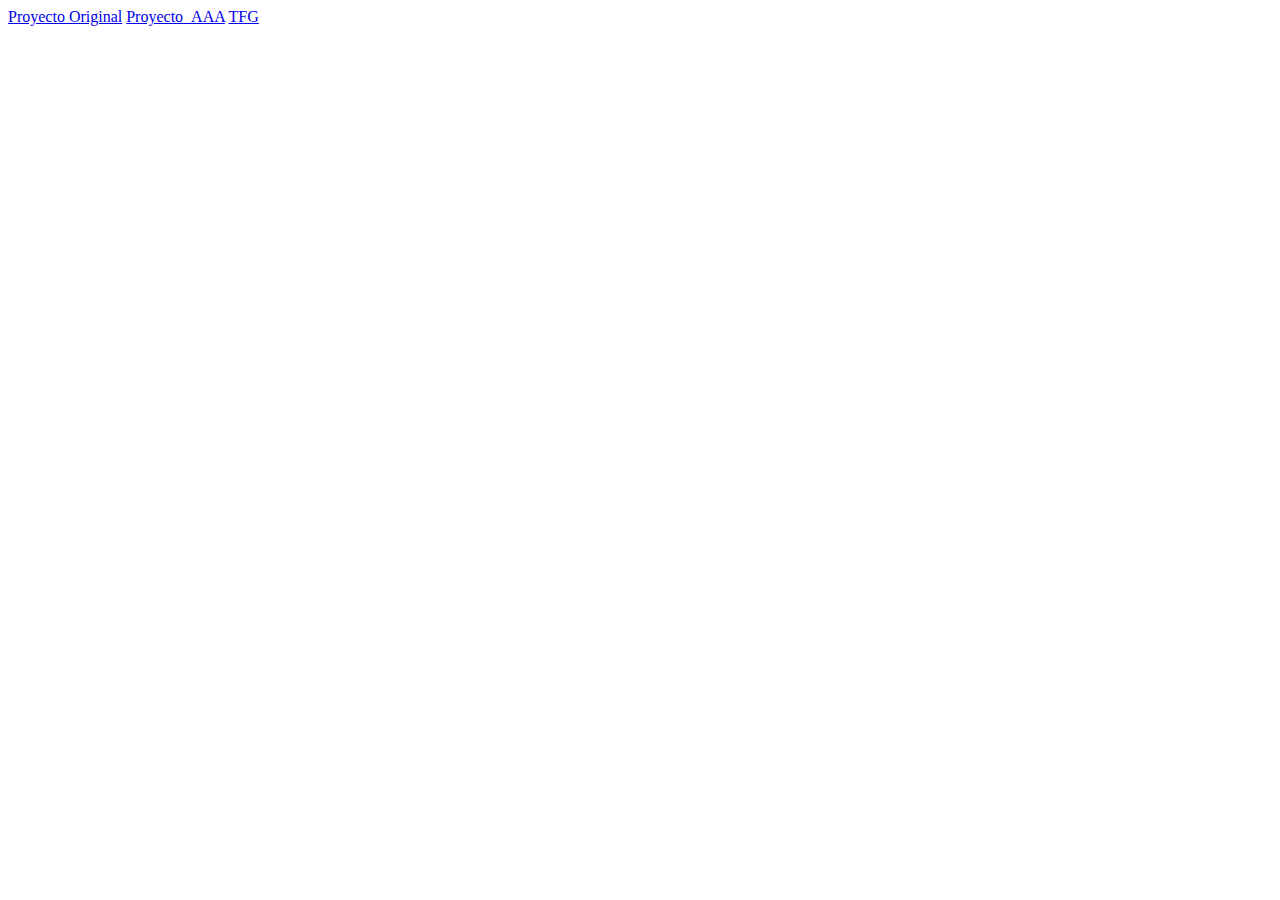
<file: index.html>
<!DOCTYPE html>
<html lang="en">
<head>
  <meta charset="UTF-8">
  <meta http-equiv="X-UA-Compatible" content="IE=edge">
  <meta name="viewport" content="width=device-width, initial-scale=1.0">
  <title>Enlaces Proyectos</title>
</head>
<body>
  <a href="Proyecto/index.html">Proyecto Original</a>
  <a href="Proyecto_AAA/index.html">Proyecto_AAA</a>
  <a href="Interfaz TFG/index.html">TFG</a>
</body>
</html>
</file>
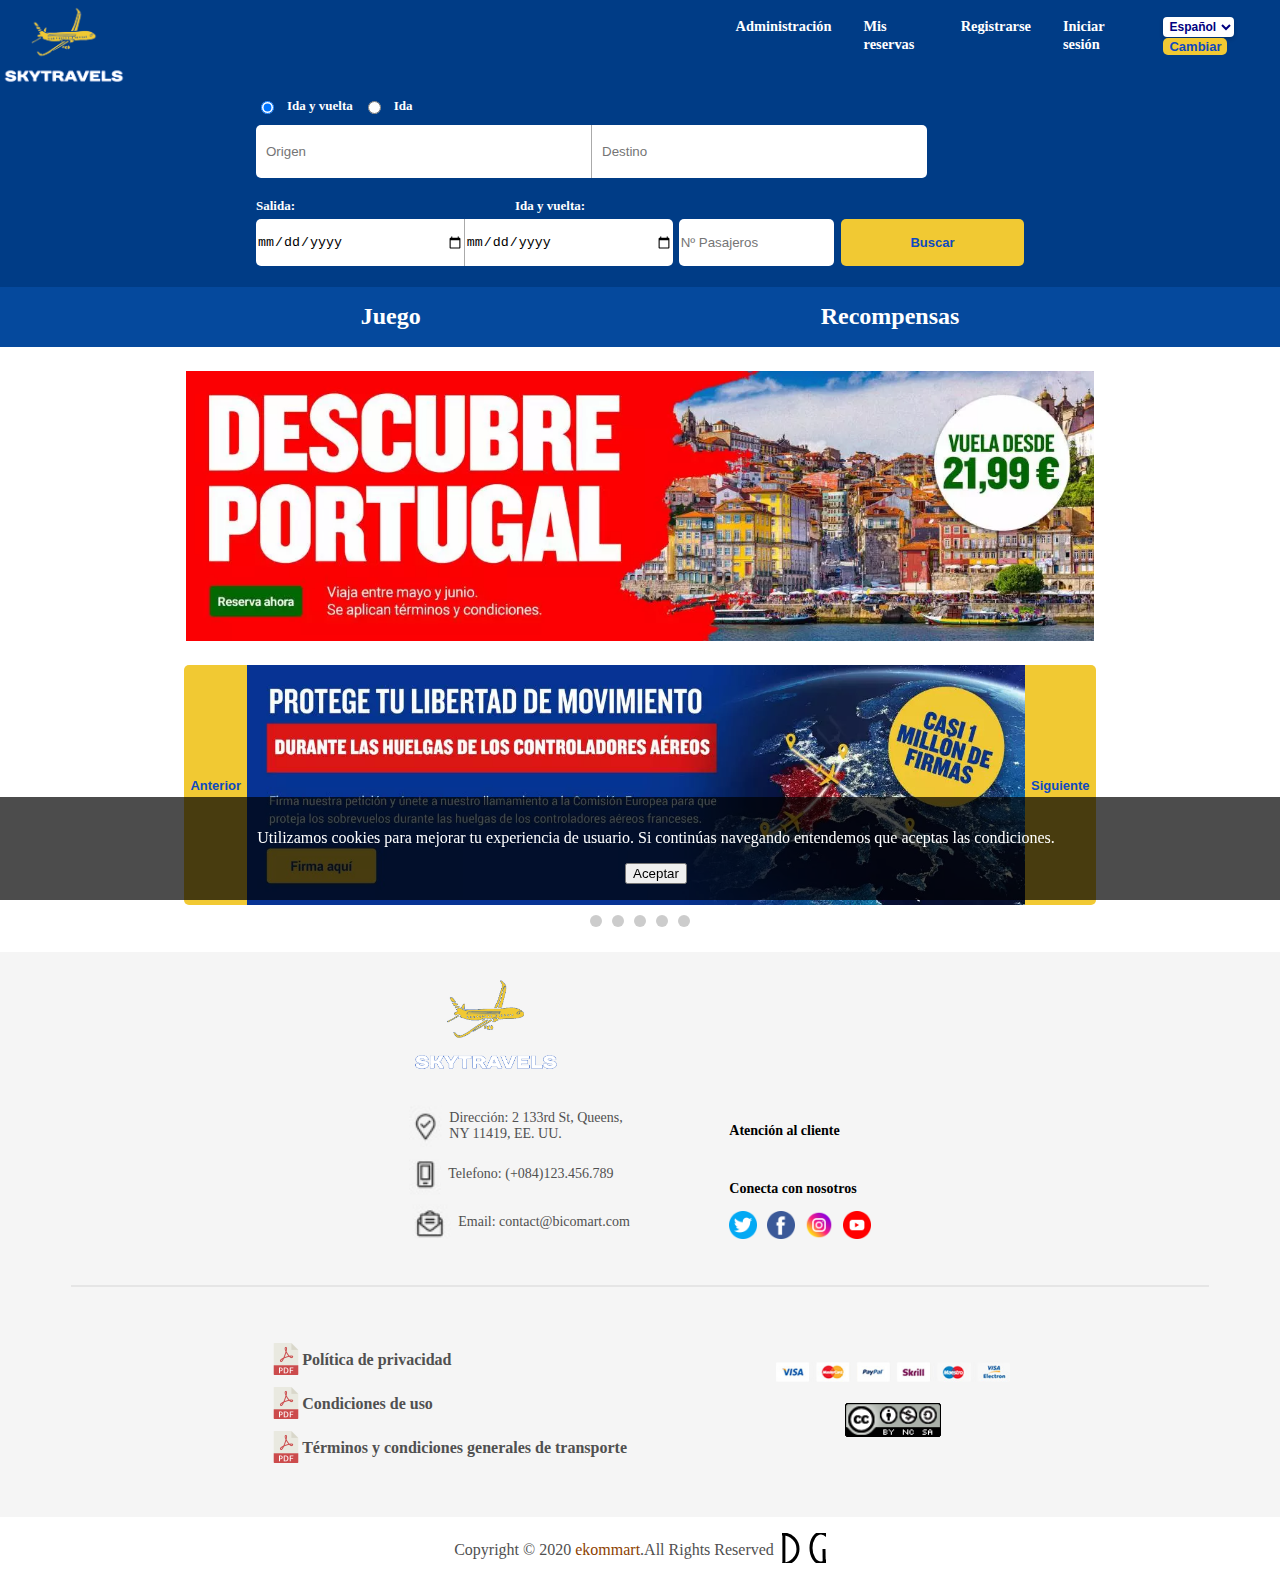
<file: Interfaz TFG/index.html>
<!DOCTYPE html>
<html lang="en">
<head>
    <meta charset="UTF-8">
    <meta http-equiv="X-UA-Compatible" content="IE=edge">
    <meta name="viewport" content="width=device-width, initial-scale=1.0">
    <title>Página Oficial de SkyTravels | Vuelos baratos</title>
    <link rel="stylesheet" href="css/style.css">
    <script defer src="js/index.js"></script>
</head>
<body>
    <header role="banner">
        <div class="container-header">
            <div>
                <img id="logo" src="imagenes/logo.PNG" alt="logoCanva" aria-label="logo de la pagina">
            </div>
            <div class="container-nav">
                <ul>
                    <li><a href="administracion.html">Administración</a></li>
                    <li><a href="reservas.html">Mis reservas</a></li>
                    <li><a href="#" class="btn-abrir-registro">Registrarse</a></li>
                    <li><a href="#" class="btn-abrir-inicioSesion">Iniciar sesión</a></li>
                    <li>
                        <form action="#" method="post">
                            <select name="lang" id="idioma">
                                <option selected value="es">Español</option>
                                <option value="en">Ingles</option>
                            </select>
                            <button type="submit">Cambiar</button>
                        </form>
                    </li>
                </ul>
            </div>  
        </div>

        <dialog id="registro">
            <span class="btn-cerrar-registro"><img src="imagenes/cruzado.png" alt=""></span>
            <div class="ventanaRegistro">
                <div class="textoRegistro">
                    <h2><span>Regístrate</span> para continuar</h2>
                    <p>Hazlo más sencillo</p>
                </div>
                <form action="#" method="post" class="formRegistro">
                    <div class="form-group">
                    <label for="nombre">Nombre:</label>
                    <input type="text" id="nombre" name="nombre" placeholder="Damián" required>
                    </div>
                    <div class="form-group">
                    <label for="apellido1">Primer Apellido:</label>
                    <input type="text" id="apellido1" name="apellido1" placeholder="Gil" required>
                    <label for="apellido2">Segundo Apellido:</label>
                    <input type="text" id="apellido2" name="apellido2" placeholder="López" required>
                    </div>
                    <div class="form-group">
                    <label for="fecha_nacimiento">Fecha Nacimiento:</label>
                    <input type="date" id="fecha_nacimiento" name="fecha_nacimiento" required>
                    </div>
                    <div class="form-group">
                    <label for="correo">Correo Electrónico:</label>
                    <input type="email" id="correo" name="correo" placeholder="example@gmail.com" required>
                    </div>
                    <div class="form-group">
                    <label for="contrasena">Contraseña:</label>
                    <input type="password" id="contrasena" name="contrasena" placeholder="************" required>
                    </div>
                    <button type="submit" class="btn-submit">Registrarse</button>
                    <p>¿Ya tienes una cuenta?<a href="#" class="btn-abrir-inicioSesionEnlace">Iniciar sesión</a></p>
                </form>
            </div>
        </dialog>

        <dialog id="inicioSesion">
            <span class="btn-cerrar-inicioSesion"><img src="imagenes/cruzado.png" alt=""></span>
            <div class="ventanaRegistro">
                <div class="textoRegistro">
                    <h2><span>Inicia sesión</span> para continuar</h2>
                    <p>Hazlo más sencillo</p>
                </div>
                <form action="#" method="post" class="formRegistro">
                    <div class="form-group">
                    <label for="correo">Correo Electrónico:</label>
                    <input type="email" id="correo" name="correo" placeholder="example@gmail.com" required>
                    </div>
                    <div class="form-group">
                    <label for="contrasena">Contraseña:</label>
                    <input type="password" id="contrasena" name="contrasena" placeholder="************" required>
                    </div>
                    <button type="submit" class="btn-submit">Iniciar Sesión</button>
                    <p>¿No tienes una cuenta?<a href="#" class="btn-abrir-registroEnlace">Registrarse</a></p>
                </form>
            </div>
        </dialog>

        <div class="container-header">
            <form action="#" method="post">
                <div class="form-groupVuelos">
                    <input type="radio" id="idaVuelta" name="tipoVuelo" checked>
                    <label for="ida-vuelta">Ida y vuelta</label>
                    <input type="radio" id="ida" name="tipoVuelo">
                    <label for="ida-vuelta">Ida</label>
                </div>
                <div class="form-groupVuelos">
                    <input type="text" id="origen" name="origen" placeholder="Origen" required>
                    <input type="text" id="destino" name="destino" placeholder="Destino" required>
                </div>
                <div class="form-groupVuelosLabel">
                    <label for="fechaOrigen">Salida:</label>
                    <label for="fechaDestino">Ida y vuelta:</label>
                </div>
                <div class="form-groupVuelos">
                    <input type="date" id="fechaOrigen" name="fechaOrigen" placeholder="Salida" required>
                    <input type="date" id="fechaDestino" name="fechaDestino" placeholder="Ida y vuelta">
                    <input type="number" id="numeroPasajeros" name="numeroPasajeros" placeholder="Nº Pasajeros" required>
                    <button type="submit" id="btn-submitVuelos">Buscar</button>
                </div>
            </form>
        </div>
    </header>
    <nav id="nav" aria-label="Navigation menu">
        <div class="container-nav">
            <ul>
                <li><a href="cheques.html">Juego</a></li>
                <li><a href="recompensas.html">Recompensas</a></li>
            </ul>
        </div>
    </nav>
    <main>

        <div class="promotion">
            <img src="imagenes/promocionPrincipal.png" alt="Promoción principal">
        </div>
        
        <div id="box-carousel">
            <button id="prevButton">Anterior</button>
            <div id="carousel"></div>
            <button id="nextButton">Siguiente</button>
        </div>
        <div class="carousel-indicators"></div>
    </main>
    <footer>
        <section>
            <div class="container-footer-navs">
                <div class="block-footer">
                    <div>
                        <img src="imagenes/logo.PNG" alt="Logo" style="width: 11em;">
                    </div>
                    <img src="imagenes/direccion.png" alt="Icono Direccion">
                    <div>Dirección: 2 133rd St, Queens, NY 11419, EE. UU.</div>
                    <img src="imagenes/telefono.png" alt="Icono Telefono">
                    <div>Telefono: (+084)123.456.789</div>
                    <img src="imagenes/email.png" alt="Icono Email">
                    <div>Email: contact@bicomart.com</div>
                </div>
                <div class="footer-nav">
                    <ul>
                        <li class="margin-footer"><a href="contacto.html" id="contactoFooter">Atención al cliente</a></li>
                    </ul>
                    <ul>
                        <li class="margin-footer">Conecta con nosotros</li>
                    </ul>
                    <ul>
                        <li class="color-footer"><img src="imagenes/twitterFooter.png" alt="Twitter"></li>
                        <li class="color-footer"><img src="imagenes/facebookFooter.png" alt="Facebook"></li>
                        <li class="color-footer"><img src="imagenes/instagramFooter.png" alt="Instagram"></li>
                        <li class="color-footer"><img src="imagenes/youtubeFooter.png" alt="Youtube"></li>
                    </ul>
                </div>
            </div>
        </section>
        <div id="linea-footer"></div>
        <section>
            <div>
                <div class="negritaPDF"><span><img src="imagenes/pdf.png" alt="Icono PDF" class="iconoPDF"></span>Política de privacidad</div>
                <div class="negritaPDF"><span><img src="imagenes/pdf.png" alt="Icono PDF" class="iconoPDF"></span>Condiciones de uso</div>
                <div class="negritaPDF"><span><img src="imagenes/pdf.png" alt="Icono PDF" class="iconoPDF"></span>Términos y condiciones generales de transporte</div>
            </div>
            <div id="copy-target">
                <img src="imagenes/Selección_071.png" alt="Iconos Metodos de pago">
                <a href="https://creativecommons.org/licenses/by-nc-sa/4.0/"><img src="imagenes/copy.png" alt="Copyright"></a>
            </div>
        </section>
        <div id="copy">
            <div>Copyright &copy; 2020 <span style="color: #8C3F00 !important;"> ekommart</span>.All Rights Reserved</div>
            <div>
                <svg width="20" height="30">
                    <line x1="0.5mm" y1="0mm" x2="0.5mm" y2="8mm" stroke="black" stroke-width="3" />
                    <ellipse cx="1" cy="16" rx="15" ry="15" fill="none" stroke="black" stroke-width="3" />
                </svg>
            
                <svg width="20" height="30">
                    <ellipse cx="15" cy="15" rx="10" ry="15" fill="none" stroke="black" stroke-width="3" />
                    <line x1="18" y1="16" x2="19" y2="26mm" stroke="black" stroke-width="3" />
                </svg>
            </div>
        </div>
        <div class="banner-cookies">
            <div>
              <p>Utilizamos cookies para mejorar tu experiencia de usuario. Si continúas navegando entendemos que aceptas las condiciones.</p>
              <button class="aceptar-cookies">Aceptar</button>
            </div>
        </div>
    </footer>
</body>
</html>
</file>
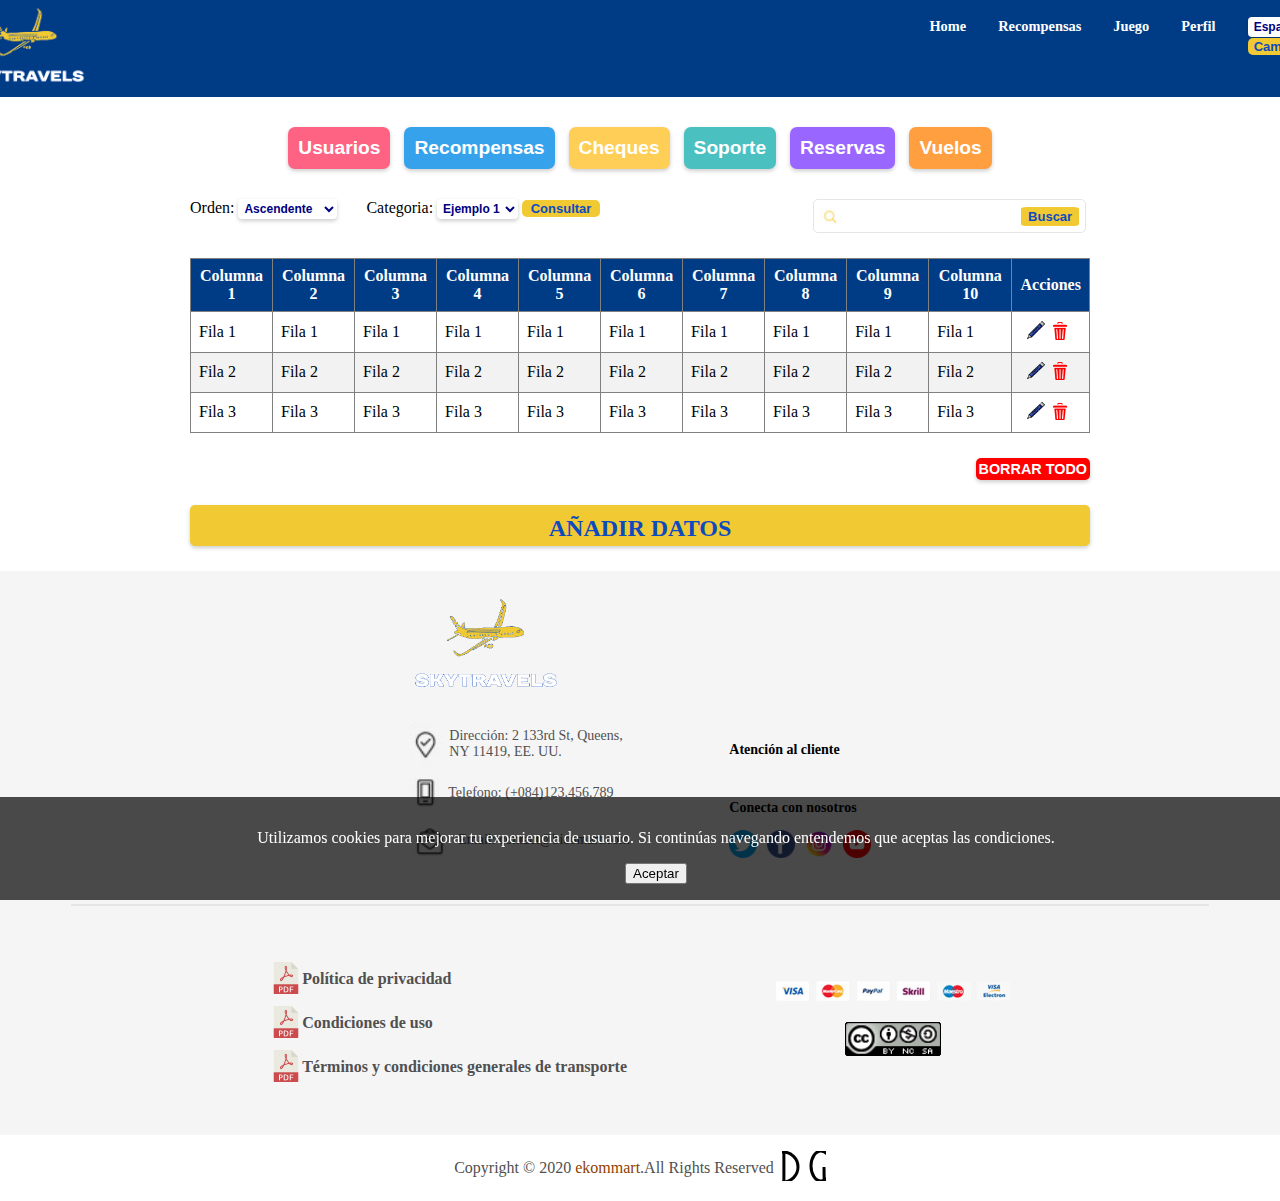
<file: Interfaz TFG/administracion.html>
<!DOCTYPE html>
<html lang="en">
<head>
    <meta charset="UTF-8">
    <meta http-equiv="X-UA-Compatible" content="IE=edge">
    <meta name="viewport" content="width=device-width, initial-scale=1.0">
    <title>Administración</title>
    <link rel="stylesheet" href="css/style.css">
    <script defer src="js/index.js"></script>
</head>
<body>
    <header role="banner">
        <dialog id="editarDatosDialog">
            <span class="btn-cerrar-editarDatos"><img src="imagenes/cruzado.png" alt=""></span>
            <div class="ventanaRegistro">
                <div class="textoRegistro">
                    <h2><span>Ventana</span> edición de datos</h2>
                    <p>Hazlo más sencillo</p>
                </div>
                <form action="#" method="post" class="formRegistro">
                    <div class="form-group">
                        
                    </div>
                    <button type="submit" class="btn-submit">Cambiar datos</button>
                </form>
            </div>
        </dialog>

        <dialog id="añadirDatosDialog">
            <span class="btn-cerrar-añadirDatos"><img src="imagenes/cruzado.png" alt=""></span>
            <div class="ventanaRegistro">
                <div class="textoRegistro">
                    <h2><span>Ventana</span> añadir datos</h2>
                    <p>Hazlo más sencillo</p>
                </div>
                <form action="#" method="post" class="formRegistro">
                    <div class="form-group">
                        <select name="lang" id="idioma">
                            <option selected value="ej1">Ejemplo 1</option>
                            <option value="ej2">Ejemplo 2</option>
                        </select>
                        <button type="submit">Seleccionar</button>
                    </div>
                    <button type="submit" class="btn-submit">Añadir datos</button>
                </form>
            </div>
        </dialog>

        <div class="container-header-perfil">
            <div>
                <img id="logo" src="imagenes/logo.PNG" alt="logoCanva" aria-label="logo de la pagina">
            </div>
            <div class="container-nav">
                <ul>
                    <li><a href="index.html">Home</a></li>
                    <li><a href="recompensas.html">Recompensas</a></li>
                    <li><a href="cheques.html">Juego</a></li>
                    <li><a href="perfil.html">Perfil</a></li>
                    <li>
                        <form action="#" method="post">
                            <select name="lang" id="idioma">
                                <option selected value="es">Español</option>
                                <option value="en">Ingles</option>
                            </select>
                            <button type="submit">Cambiar</button>
                        </form>
                    </li>
                </ul>
            </div>  
        </div>
    </header>
    <main>
        <div class="container-admin">
            <div class="button-container">
              <button class="button-admin">Usuarios</button>
              <button class="button-admin">Recompensas</button>
              <button class="button-admin">Cheques</button>
              <button class="button-admin">Soporte</button>
              <button class="button-admin">Reservas</button>
              <button class="button-admin">Vuelos</button>
            </div>
        </div>

        <div class="container-filtros-admin">
            <div>
                <form action="#" method="post">
                    <span>Orden:</span>
                    <select name="lang" id="categoriaRecompensa">
                        <option selected value="ascendente">Ascendente</option>
                        <option value="descendente">Descendente</option>
                    </select>
                </form>
    
                <form action="#" method="post" id="filtroRecompensas">
                    <span>Categoria:</span>
                    <select name="lang" id="categoriaRecompensa">
                        <option selected value="ej1">Ejemplo 1</option>
                        <option value="ej2">Ejemplo 2</option>
                    </select>
                    <input type="submit" name="submit-categorias-recompensas" value="Consultar">
                </form>
            </div>
            
            <div>
                <form id="form-noticias" action="#">
                    <img id="buscador" src="imagenes/Selección_040.png" alt="buscador" aria-label="buscar productos">
                    <input id="sinbordes" type="text">
                    <button type="submit" value="Search" aria-label="buscar productos">Buscar</button>
                </form>
            </div>
        </div>
          
        <div class="container-table">
            <table class="my-table">
                <thead>
                <tr>
                    <th>Columna 1</th>
                    <th>Columna 2</th>
                    <th>Columna 3</th>
                    <th>Columna 4</th>
                    <th>Columna 5</th>
                    <th>Columna 6</th>
                    <th>Columna 7</th>
                    <th>Columna 8</th>
                    <th>Columna 9</th>
                    <th>Columna 10</th>
                    <th>Acciones</th>
                </tr>
                </thead>
                <tbody>
                <tr>
                    <td>Fila 1</td>
                    <td>Fila 1</td>
                    <td>Fila 1</td>
                    <td>Fila 1</td>
                    <td>Fila 1</td>
                    <td>Fila 1</td>
                    <td>Fila 1</td>
                    <td>Fila 1</td>
                    <td>Fila 1</td>
                    <td>Fila 1</td>
                    <td class="acciones">
                        <span class="enlace-editar">
                          <a href="#" class="btn-abrir-editarDatos"><img src="imagenes/lapiz.png" alt="Lápiz"></a>
                        </span>
                        <span class="formulario-eliminar">
                          <form action="#" method="post">
                            <input type="image" src="imagenes/eliminar.png" alt="Enviar">
                          </form>
                        </span>
                    </td>
                </tr>
                <tr>
                    <td>Fila 2</td>
                    <td>Fila 2</td>
                    <td>Fila 2</td>
                    <td>Fila 2</td>
                    <td>Fila 2</td>
                    <td>Fila 2</td>
                    <td>Fila 2</td>
                    <td>Fila 2</td>
                    <td>Fila 2</td>
                    <td>Fila 2</td>
                    <td class="acciones">
                        <span class="enlace-editar">
                          <a href="#" class="btn-abrir-editarDatos"><img src="imagenes/lapiz.png" alt="Lápiz"></a>
                        </span>
                        <span class="formulario-eliminar">
                          <form action="#" method="post">
                            <input type="image" src="imagenes/eliminar.png" alt="Enviar">
                          </form>
                        </span>
                    </td>
                </tr>
                <tr>
                    <td>Fila 3</td>
                    <td>Fila 3</td>
                    <td>Fila 3</td>
                    <td>Fila 3</td>
                    <td>Fila 3</td>
                    <td>Fila 3</td>
                    <td>Fila 3</td>
                    <td>Fila 3</td>
                    <td>Fila 3</td>
                    <td>Fila 3</td>
                    <td class="acciones">
                        <span class="enlace-editar">
                          <a href="#" class="btn-abrir-editarDatos"><img src="imagenes/lapiz.png" alt="Lápiz"></a>
                        </span>
                        <span class="formulario-eliminar">
                          <form action="#" method="post">
                            <input type="image" src="imagenes/eliminar.png" alt="Enviar">
                          </form>
                        </span>
                    </td>
                </tr>
                </tbody>
            </table>
        </div>
          
        <div class="deleteAll">
            <form action="#" method="post">
                <button type="submit" value="Borrar todo" aria-label="borrar datos">BORRAR TODO</button>
            </form>
        </div>

        <div class="nuevosDatos">
            <a href="#" class="btn-abrir-añadirDatos">AÑADIR DATOS</a>
        </div>
    </main>
    <footer>
        <section>
            <div class="container-footer-navs">
                <div class="block-footer">
                    <div>
                        <img src="imagenes/logo.PNG" alt="Logo" style="width: 11em;">
                    </div>
                    <img src="imagenes/direccion.png" alt="Icono Direccion">
                    <div>Dirección: 2 133rd St, Queens, NY 11419, EE. UU.</div>
                    <img src="imagenes/telefono.png" alt="Icono Telefono">
                    <div>Telefono: (+084)123.456.789</div>
                    <img src="imagenes/email.png" alt="Icono Email">
                    <div>Email: contact@bicomart.com</div>
                </div>
                <div class="footer-nav">
                    <ul>
                        <li class="margin-footer"><a href="contacto.html" id="contactoFooter">Atención al cliente</a></li>
                    </ul>
                    <ul>
                        <li class="margin-footer">Conecta con nosotros</li>
                    </ul>
                    <ul>
                        <li class="color-footer"><img src="imagenes/twitterFooter.png" alt="Twitter"></li>
                        <li class="color-footer"><img src="imagenes/facebookFooter.png" alt="Facebook"></li>
                        <li class="color-footer"><img src="imagenes/instagramFooter.png" alt="Instagram"></li>
                        <li class="color-footer"><img src="imagenes/youtubeFooter.png" alt="Youtube"></li>
                    </ul>
                </div>
            </div>
        </section>
        <div id="linea-footer"></div>
        <section>
            <div>
                <div class="negritaPDF"><span><img src="imagenes/pdf.png" alt="Icono PDF" class="iconoPDF"></span>Política de privacidad</div>
                <div class="negritaPDF"><span><img src="imagenes/pdf.png" alt="Icono PDF" class="iconoPDF"></span>Condiciones de uso</div>
                <div class="negritaPDF"><span><img src="imagenes/pdf.png" alt="Icono PDF" class="iconoPDF"></span>Términos y condiciones generales de transporte</div>
            </div>
            <div id="copy-target">
                <img src="imagenes/Selección_071.png" alt="Iconos Metodos de pago">
                <a href="https://creativecommons.org/licenses/by-nc-sa/4.0/"><img src="imagenes/copy.png" alt="Copyright"></a>
            </div>
        </section>
        <div id="copy">
            <div>Copyright &copy; 2020 <span style="color: #8C3F00 !important;"> ekommart</span>.All Rights Reserved</div>
            <div>
                <svg width="20" height="30">
                    <line x1="0.5mm" y1="0mm" x2="0.5mm" y2="8mm" stroke="black" stroke-width="3" />
                    <ellipse cx="1" cy="16" rx="15" ry="15" fill="none" stroke="black" stroke-width="3" />
                </svg>
            
                <svg width="20" height="30">
                    <ellipse cx="15" cy="15" rx="10" ry="15" fill="none" stroke="black" stroke-width="3" />
                    <line x1="18" y1="16" x2="19" y2="26mm" stroke="black" stroke-width="3" />
                </svg>
            </div>
        </div>
        <div class="banner-cookies">
            <div>
              <p>Utilizamos cookies para mejorar tu experiencia de usuario. Si continúas navegando entendemos que aceptas las condiciones.</p>
              <button class="aceptar-cookies">Aceptar</button>
            </div>
        </div>
    </footer>
</body>
</html>
</file>
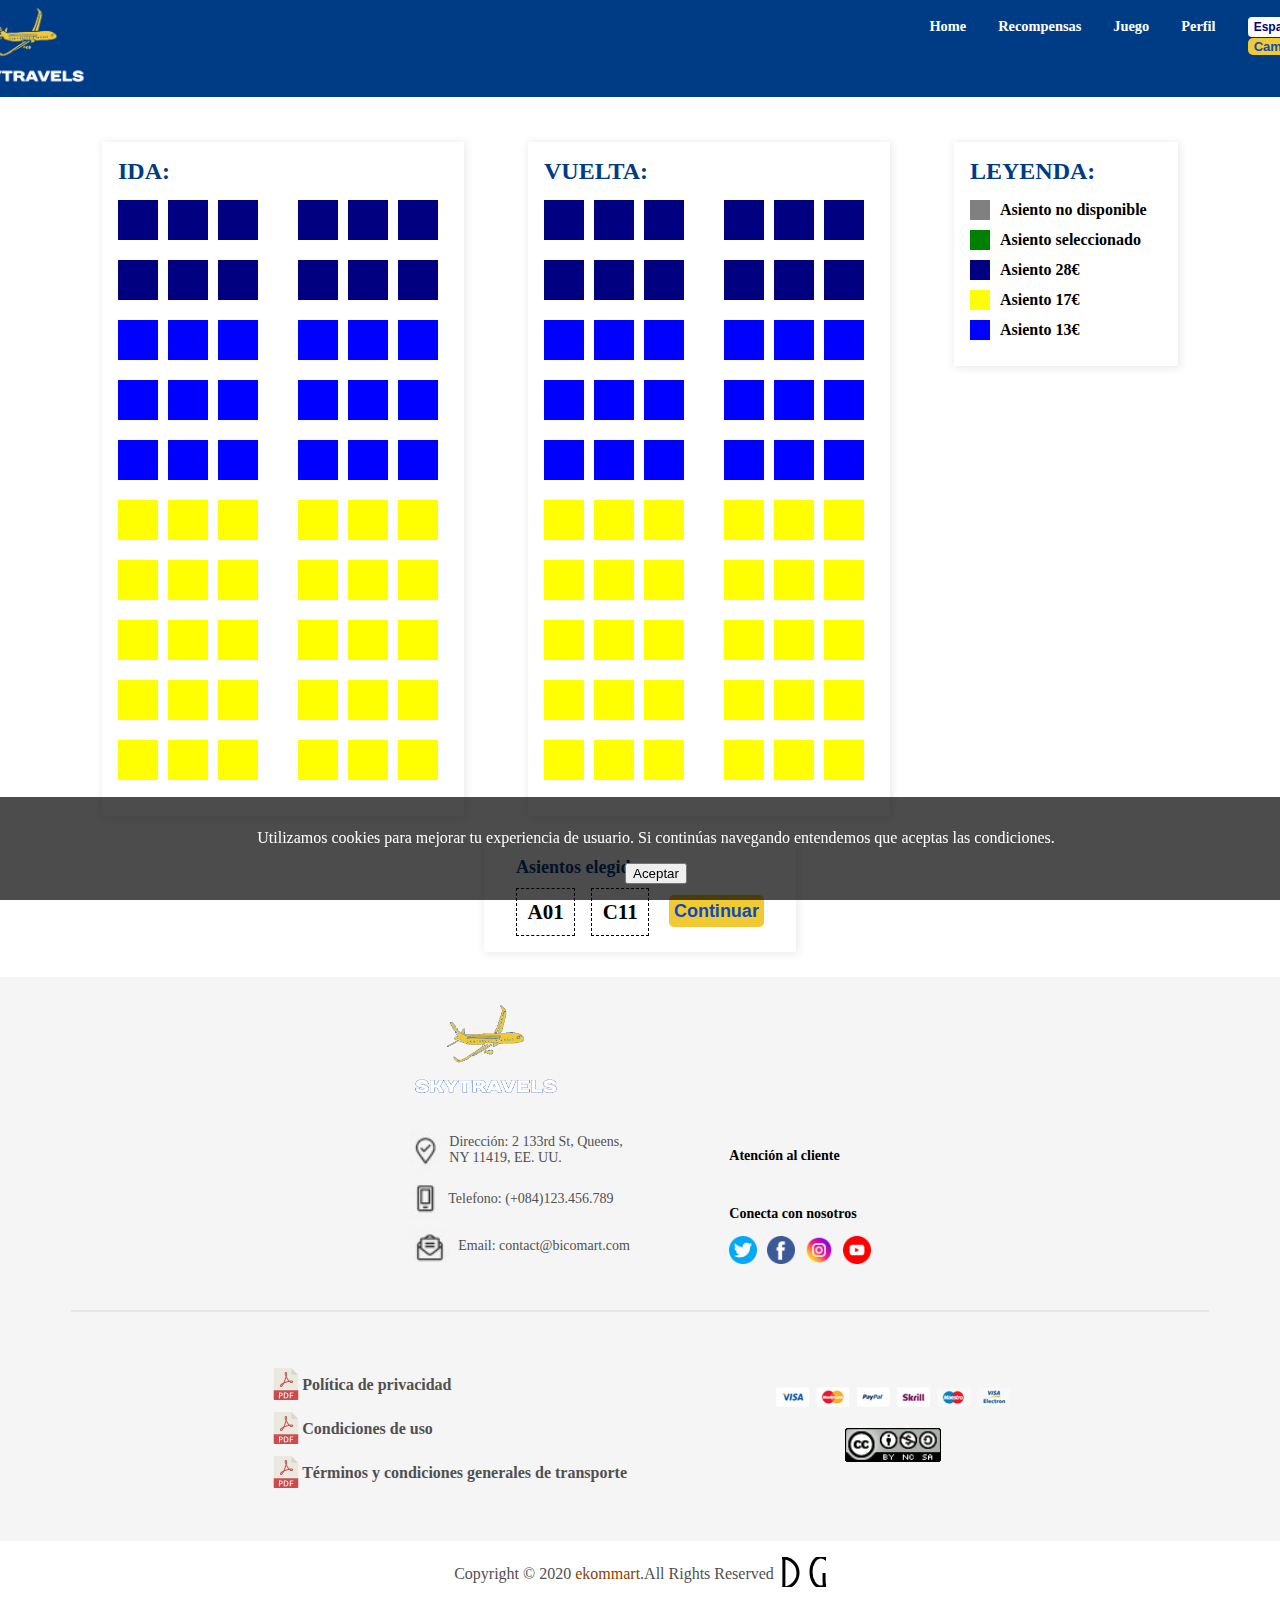
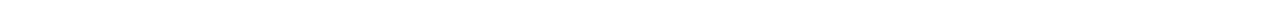
<file: Interfaz TFG/asientos.html>
<!DOCTYPE html>
<html lang="en">
<head>
    <meta charset="UTF-8">
    <meta http-equiv="X-UA-Compatible" content="IE=edge">
    <meta name="viewport" content="width=device-width, initial-scale=1.0">
    <title>Selección de asientos</title>
    <link rel="stylesheet" href="css/style.css">
    <script defer src="js/index.js"></script>
</head>
<body>
    <header role="banner">
        <div class="container-header-perfil">
            <div>
                <img id="logo" src="imagenes/logo.PNG" alt="logoCanva" aria-label="logo de la pagina">
            </div>
            <div class="container-nav">
                <ul>
                    <li><a href="index.html">Home</a></li>
                    <li><a href="recompensas.html">Recompensas</a></li>
                    <li><a href="cheques.html">Juego</a></li>
                    <li><a href="perfil.html">Perfil</a></li>
                    <li>
                        <form action="#" method="post">
                            <select name="lang" id="idioma">
                                <option selected value="es">Español</option>
                                <option value="en">Ingles</option>
                            </select>
                            <button type="submit">Cambiar</button>
                        </form>
                    </li>
                </ul>
            </div>  
        </div>
    </header>
    <main>
        <div class="container-asientos">
            <div>
                <h2>IDA:</h2>
                <div class="fila">
                    <div class="asiento28"></div>
                    <div class="asiento28"></div>
                    <div class="asiento28"></div>
                    <div class="separador"></div>
                    <div class="asiento28"></div>
                    <div class="asiento28"></div>
                    <div class="asiento28"></div>
                </div>
                <div class="fila">
                    <div class="asiento28"></div>
                    <div class="asiento28"></div>
                    <div class="asiento28"></div>
                    <div class="separador"></div>
                    <div class="asiento28"></div>
                    <div class="asiento28"></div>
                    <div class="asiento28"></div>
                </div>
                <div class="fila">
                    <div class="asiento17"></div>
                    <div class="asiento17"></div>
                    <div class="asiento17"></div>
                    <div class="separador"></div>
                    <div class="asiento17"></div>
                    <div class="asiento17"></div>
                    <div class="asiento17"></div>
                </div>
                <div class="fila">
                    <div class="asiento17"></div>
                    <div class="asiento17"></div>
                    <div class="asiento17"></div>
                    <div class="separador"></div>
                    <div class="asiento17"></div>
                    <div class="asiento17"></div>
                    <div class="asiento17"></div>
                </div>
                <div class="fila">
                    <div class="asiento17"></div>
                    <div class="asiento17"></div>
                    <div class="asiento17"></div>
                    <div class="separador"></div>
                    <div class="asiento17"></div>
                    <div class="asiento17"></div>
                    <div class="asiento17"></div>
                </div>
                <div class="fila">
                    <div class="asiento13"></div>
                    <div class="asiento13"></div>
                    <div class="asiento13"></div>
                    <div class="separador"></div>
                    <div class="asiento13"></div>
                    <div class="asiento13"></div>
                    <div class="asiento13"></div>
                </div>
                <div class="fila">
                    <div class="asiento13"></div>
                    <div class="asiento13"></div>
                    <div class="asiento13"></div>
                    <div class="separador"></div>
                    <div class="asiento13"></div>
                    <div class="asiento13"></div>
                    <div class="asiento13"></div>
                </div>
                <div class="fila">
                    <div class="asiento13"></div>
                    <div class="asiento13"></div>
                    <div class="asiento13"></div>
                    <div class="separador"></div>
                    <div class="asiento13"></div>
                    <div class="asiento13"></div>
                    <div class="asiento13"></div>
                </div>
                <div class="fila">
                    <div class="asiento13"></div>
                    <div class="asiento13"></div>
                    <div class="asiento13"></div>
                    <div class="separador"></div>
                    <div class="asiento13"></div>
                    <div class="asiento13"></div>
                    <div class="asiento13"></div>
                </div>
                <div class="fila">
                    <div class="asiento13"></div>
                    <div class="asiento13"></div>
                    <div class="asiento13"></div>
                    <div class="separador"></div>
                    <div class="asiento13"></div>
                    <div class="asiento13"></div>
                    <div class="asiento13"></div>
                </div>
            </div>
            
            <div>
                <h2>VUELTA:</h2>
                <div class="fila">
                    <div class="asiento28"></div>
                    <div class="asiento28"></div>
                    <div class="asiento28"></div>
                    <div class="separador"></div>
                    <div class="asiento28"></div>
                    <div class="asiento28"></div>
                    <div class="asiento28"></div>
                </div>
                <div class="fila">
                    <div class="asiento28"></div>
                    <div class="asiento28"></div>
                    <div class="asiento28"></div>
                    <div class="separador"></div>
                    <div class="asiento28"></div>
                    <div class="asiento28"></div>
                    <div class="asiento28"></div>
                </div>
                <div class="fila">
                    <div class="asiento17"></div>
                    <div class="asiento17"></div>
                    <div class="asiento17"></div>
                    <div class="separador"></div>
                    <div class="asiento17"></div>
                    <div class="asiento17"></div>
                    <div class="asiento17"></div>
                </div>
                <div class="fila">
                    <div class="asiento17"></div>
                    <div class="asiento17"></div>
                    <div class="asiento17"></div>
                    <div class="separador"></div>
                    <div class="asiento17"></div>
                    <div class="asiento17"></div>
                    <div class="asiento17"></div>
                </div>
                <div class="fila">
                    <div class="asiento17"></div>
                    <div class="asiento17"></div>
                    <div class="asiento17"></div>
                    <div class="separador"></div>
                    <div class="asiento17"></div>
                    <div class="asiento17"></div>
                    <div class="asiento17"></div>
                </div>
                <div class="fila">
                    <div class="asiento13"></div>
                    <div class="asiento13"></div>
                    <div class="asiento13"></div>
                    <div class="separador"></div>
                    <div class="asiento13"></div>
                    <div class="asiento13"></div>
                    <div class="asiento13"></div>
                </div>
                <div class="fila">
                    <div class="asiento13"></div>
                    <div class="asiento13"></div>
                    <div class="asiento13"></div>
                    <div class="separador"></div>
                    <div class="asiento13"></div>
                    <div class="asiento13"></div>
                    <div class="asiento13"></div>
                </div>
                <div class="fila">
                    <div class="asiento13"></div>
                    <div class="asiento13"></div>
                    <div class="asiento13"></div>
                    <div class="separador"></div>
                    <div class="asiento13"></div>
                    <div class="asiento13"></div>
                    <div class="asiento13"></div>
                </div>
                <div class="fila">
                    <div class="asiento13"></div>
                    <div class="asiento13"></div>
                    <div class="asiento13"></div>
                    <div class="separador"></div>
                    <div class="asiento13"></div>
                    <div class="asiento13"></div>
                    <div class="asiento13"></div>
                </div>
                <div class="fila">
                    <div class="asiento13"></div>
                    <div class="asiento13"></div>
                    <div class="asiento13"></div>
                    <div class="separador"></div>
                    <div class="asiento13"></div>
                    <div class="asiento13"></div>
                    <div class="asiento13"></div>
                </div>
            </div>
            <div class="legend">
                <h2>LEYENDA:</h2>
                <div class="legend-item">
                  <div class="square unavailable"></div>
                  <span>Asiento no disponible</span>
                </div>
                <div class="legend-item">
                  <div class="square selected"></div>
                  <span>Asiento seleccionado</span>
                </div>
                <div class="legend-item">
                  <div class="square price-blue"></div>
                  <span>Asiento 28€</span>
                </div>
                <div class="legend-item">
                  <div class="square price-yellow"></div>
                  <span>Asiento 17€</span>
                </div>
                <div class="legend-item">
                  <div class="square price"></div>
                  <span>Asiento 13€</span>
                </div>
            </div>
        </div>
        <div class="container-asientos-elegidos">
            <div>
                <span>Asientos elegidos:</span>
                <div>
                    <div>A01</div>
                    <div>C11</div>
                </div>
            </div>
            <div>
                <form action="#" method="post">
                    <input type="submit" name="button-asientos" value="Continuar">
                </form>
            </div>
        </div>
    </main>
    <footer>
        <section>
            <div class="container-footer-navs">
                <div class="block-footer">
                    <div>
                        <img src="imagenes/logo.PNG" alt="Logo" style="width: 11em;">
                    </div>
                    <img src="imagenes/direccion.png" alt="Icono Direccion">
                    <div>Dirección: 2 133rd St, Queens, NY 11419, EE. UU.</div>
                    <img src="imagenes/telefono.png" alt="Icono Telefono">
                    <div>Telefono: (+084)123.456.789</div>
                    <img src="imagenes/email.png" alt="Icono Email">
                    <div>Email: contact@bicomart.com</div>
                </div>
                <div class="footer-nav">
                    <ul>
                        <li class="margin-footer"><a href="contacto.html" id="contactoFooter">Atención al cliente</a></li>
                    </ul>
                    <ul>
                        <li class="margin-footer">Conecta con nosotros</li>
                    </ul>
                    <ul>
                        <li class="color-footer"><img src="imagenes/twitterFooter.png" alt="Twitter"></li>
                        <li class="color-footer"><img src="imagenes/facebookFooter.png" alt="Facebook"></li>
                        <li class="color-footer"><img src="imagenes/instagramFooter.png" alt="Instagram"></li>
                        <li class="color-footer"><img src="imagenes/youtubeFooter.png" alt="Youtube"></li>
                    </ul>
                </div>
            </div>
        </section>
        <div id="linea-footer"></div>
        <section>
            <div>
                <div class="negritaPDF"><span><img src="imagenes/pdf.png" alt="Icono PDF" class="iconoPDF"></span>Política de privacidad</div>
                <div class="negritaPDF"><span><img src="imagenes/pdf.png" alt="Icono PDF" class="iconoPDF"></span>Condiciones de uso</div>
                <div class="negritaPDF"><span><img src="imagenes/pdf.png" alt="Icono PDF" class="iconoPDF"></span>Términos y condiciones generales de transporte</div>
            </div>
            <div id="copy-target">
                <img src="imagenes/Selección_071.png" alt="Iconos Metodos de pago">
                <a href="https://creativecommons.org/licenses/by-nc-sa/4.0/"><img src="imagenes/copy.png" alt="Copyright"></a>
            </div>
        </section>
        <div id="copy">
            <div>Copyright &copy; 2020 <span style="color: #8C3F00 !important;"> ekommart</span>.All Rights Reserved</div>
            <div>
                <svg width="20" height="30">
                    <line x1="0.5mm" y1="0mm" x2="0.5mm" y2="8mm" stroke="black" stroke-width="3" />
                    <ellipse cx="1" cy="16" rx="15" ry="15" fill="none" stroke="black" stroke-width="3" />
                </svg>
            
                <svg width="20" height="30">
                    <ellipse cx="15" cy="15" rx="10" ry="15" fill="none" stroke="black" stroke-width="3" />
                    <line x1="18" y1="16" x2="19" y2="26mm" stroke="black" stroke-width="3" />
                </svg>
            </div>
        </div>
        <div class="banner-cookies">
            <div>
              <p>Utilizamos cookies para mejorar tu experiencia de usuario. Si continúas navegando entendemos que aceptas las condiciones.</p>
              <button class="aceptar-cookies">Aceptar</button>
            </div>
        </div>
    </footer>
</body>
</html>
</file>
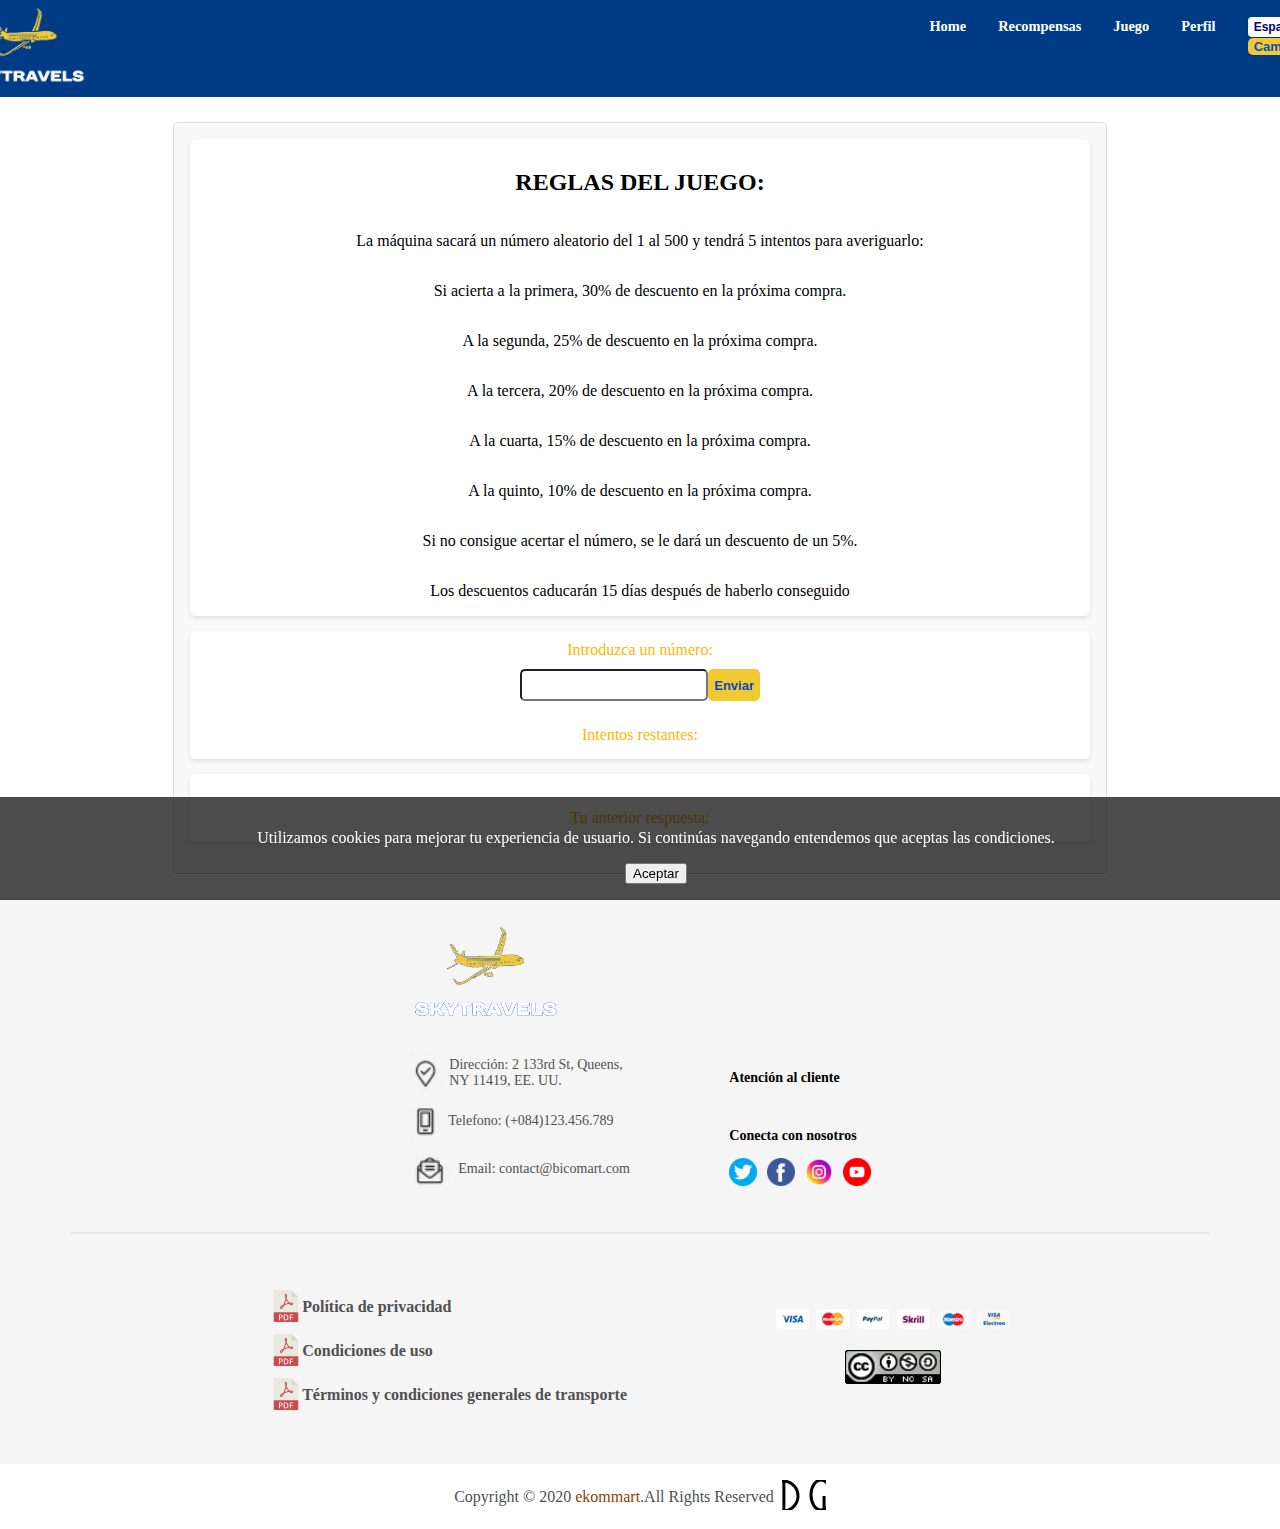
<file: Interfaz TFG/cheques.html>
<!DOCTYPE html>
<html lang="en">
<head>
    <meta charset="UTF-8">
    <meta http-equiv="X-UA-Compatible" content="IE=edge">
    <meta name="viewport" content="width=device-width, initial-scale=1.0">
    <title>Juego | Cheques de regalo</title>
    <link rel="stylesheet" href="css/style.css">
    <script defer src="js/index.js"></script>
</head>
<body>
    <header role="banner">
        <div class="container-header-perfil">
            <div>
                <img id="logo" src="imagenes/logo.PNG" alt="logoCanva" aria-label="logo de la pagina">
            </div>
            <div class="container-nav">
                <ul>
                    <li><a href="index.html">Home</a></li>
                    <li><a href="recompensas.html">Recompensas</a></li>
                    <li><a href="cheques.html">Juego</a></li>
                    <li><a href="perfil.html">Perfil</a></li>
                    <li>
                        <form action="#" method="post">
                            <select name="lang" id="idioma">
                                <option selected value="es">Español</option>
                                <option value="en">Ingles</option>
                            </select>
                            <button type="submit">Cambiar</button>
                        </form>
                    </li>
                </ul>
            </div>  
        </div>
    </header>
    <main>
        <div class="container-cheques">
            <div class="reglas-cheques">
                <h2>REGLAS DEL JUEGO:</h2>
                <p>La máquina sacará un número aleatorio del 1 al 500 y tendrá 5 intentos para averiguarlo:</p>
                <p>Si acierta a la primera, 30% de descuento en la próxima compra.</p>
                <p>A la segunda, 25% de descuento en la próxima compra.</p>
                <p>A la tercera, 20% de descuento en la próxima compra.</p>
                <p>A la cuarta, 15% de descuento en la próxima compra.</p>
                <p>A la quinto, 10% de descuento en la próxima compra.</p>
                <p>Si no consigue acertar el número, se le dará un descuento de un 5%.</p>
                <p>Los descuentos caducarán 15 días después de haberlo conseguido</p>
            </div>
            <div class="container-introducirNumeroAleatorio">
                <span>Introduzca un número:</span> 
                <form action="#" method="post" class="introducirNumeroAleatorio">
                    <input type="number">
                    <button type="submit" class="btn-submit-cheque">Enviar</button>
                </form>
                <span>Intentos restantes:</span>
            </div>
            <div class="container-introducirNumeroAleatorio">
                <span>Tu anterior respuesta:</span>
            </div>
        </div>
    </main>
    <footer>
        <section>
            <div class="container-footer-navs">
                <div class="block-footer">
                    <div>
                        <img src="imagenes/logo.PNG" alt="Logo" style="width: 11em;">
                    </div>
                    <img src="imagenes/direccion.png" alt="Icono Direccion">
                    <div>Dirección: 2 133rd St, Queens, NY 11419, EE. UU.</div>
                    <img src="imagenes/telefono.png" alt="Icono Telefono">
                    <div>Telefono: (+084)123.456.789</div>
                    <img src="imagenes/email.png" alt="Icono Email">
                    <div>Email: contact@bicomart.com</div>
                </div>
                <div class="footer-nav">
                    <ul>
                        <li class="margin-footer"><a href="contacto.html" id="contactoFooter">Atención al cliente</a></li>
                    </ul>
                    <ul>
                        <li class="margin-footer">Conecta con nosotros</li>
                    </ul>
                    <ul>
                        <li class="color-footer"><img src="imagenes/twitterFooter.png" alt="Twitter"></li>
                        <li class="color-footer"><img src="imagenes/facebookFooter.png" alt="Facebook"></li>
                        <li class="color-footer"><img src="imagenes/instagramFooter.png" alt="Instagram"></li>
                        <li class="color-footer"><img src="imagenes/youtubeFooter.png" alt="Youtube"></li>
                    </ul>
                </div>
            </div>
        </section>
        <div id="linea-footer"></div>
        <section>
            <div>
                <div class="negritaPDF"><span><img src="imagenes/pdf.png" alt="Icono PDF" class="iconoPDF"></span>Política de privacidad</div>
                <div class="negritaPDF"><span><img src="imagenes/pdf.png" alt="Icono PDF" class="iconoPDF"></span>Condiciones de uso</div>
                <div class="negritaPDF"><span><img src="imagenes/pdf.png" alt="Icono PDF" class="iconoPDF"></span>Términos y condiciones generales de transporte</div>
            </div>
            <div id="copy-target">
                <img src="imagenes/Selección_071.png" alt="Iconos Metodos de pago">
                <a href="https://creativecommons.org/licenses/by-nc-sa/4.0/"><img src="imagenes/copy.png" alt="Copyright"></a>
            </div>
        </section>
        <div id="copy">
            <div>Copyright &copy; 2020 <span style="color: #8C3F00 !important;"> ekommart</span>.All Rights Reserved</div>
            <div>
                <svg width="20" height="30">
                    <line x1="0.5mm" y1="0mm" x2="0.5mm" y2="8mm" stroke="black" stroke-width="3" />
                    <ellipse cx="1" cy="16" rx="15" ry="15" fill="none" stroke="black" stroke-width="3" />
                </svg>
            
                <svg width="20" height="30">
                    <ellipse cx="15" cy="15" rx="10" ry="15" fill="none" stroke="black" stroke-width="3" />
                    <line x1="18" y1="16" x2="19" y2="26mm" stroke="black" stroke-width="3" />
                </svg>
            </div>
        </div>
        <div class="banner-cookies">
            <div>
              <p>Utilizamos cookies para mejorar tu experiencia de usuario. Si continúas navegando entendemos que aceptas las condiciones.</p>
              <button class="aceptar-cookies">Aceptar</button>
            </div>
        </div>
    </footer>
</body>
</html>
</file>
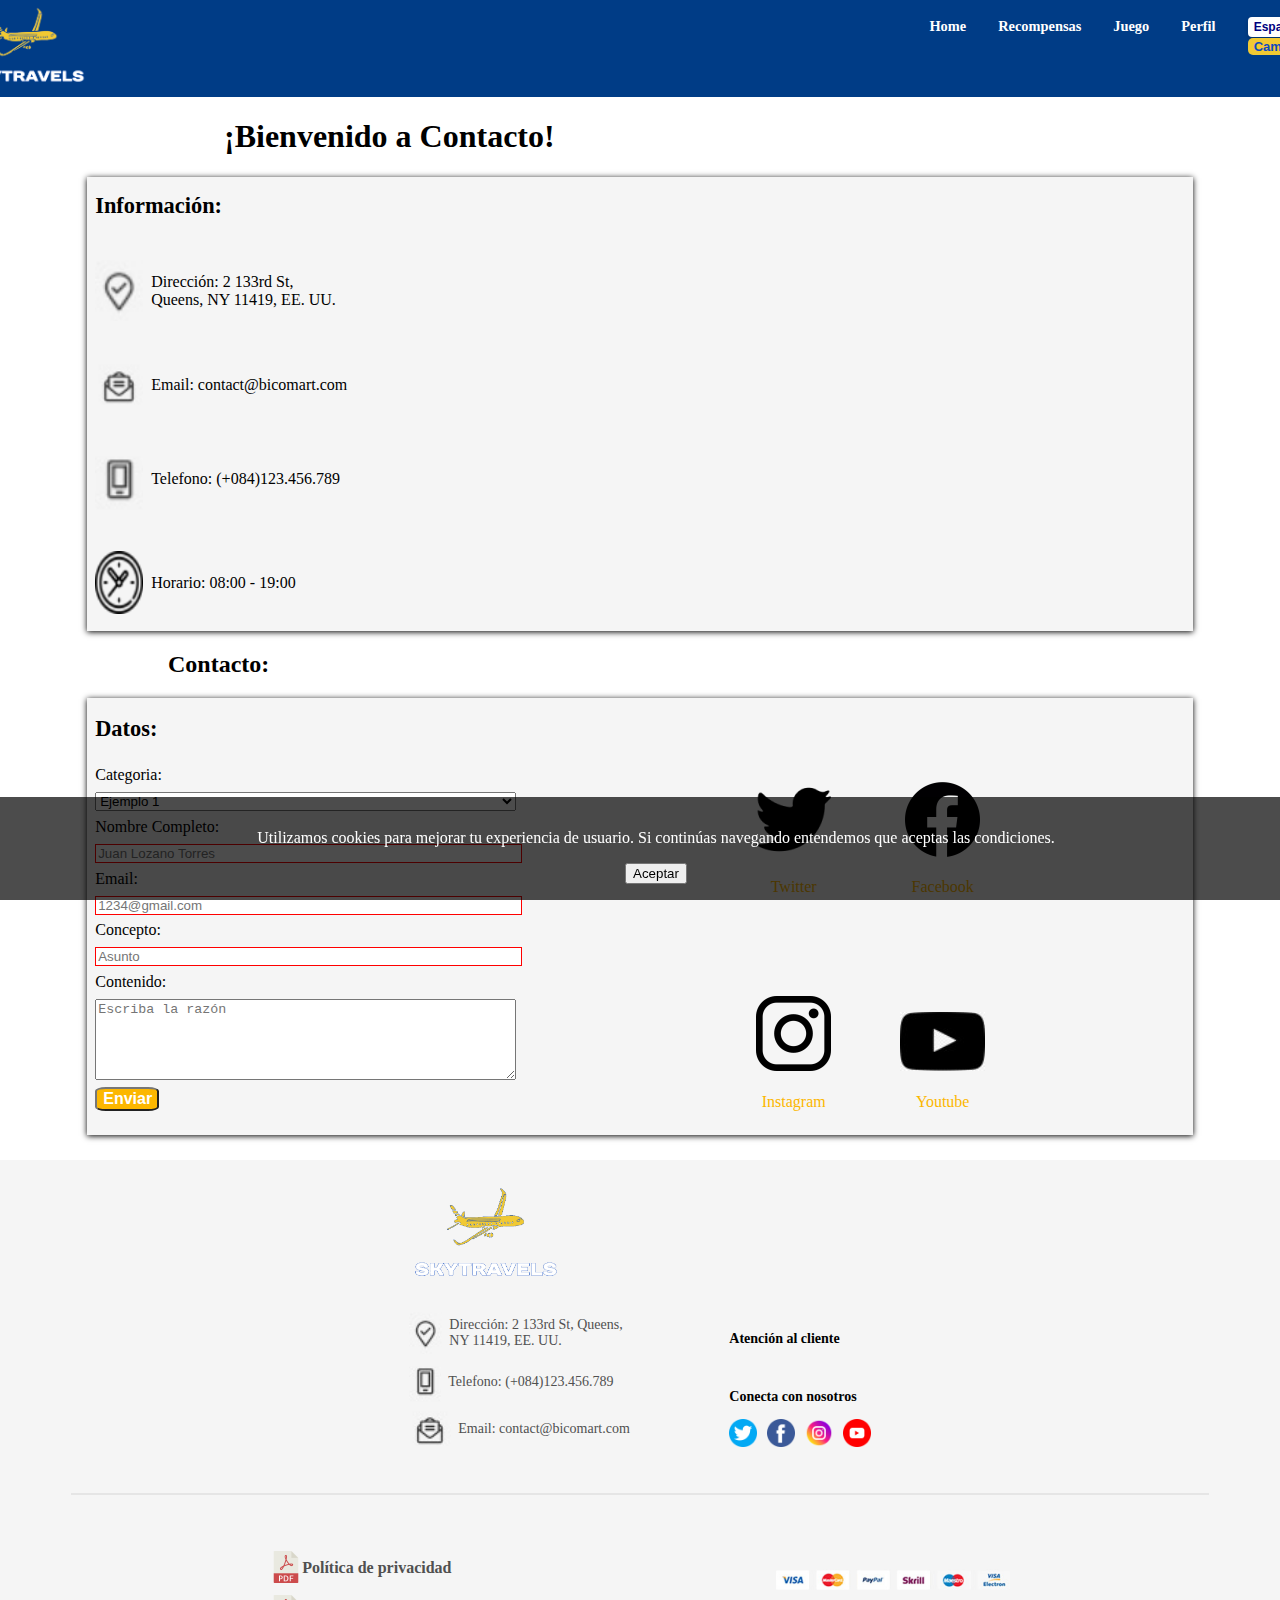
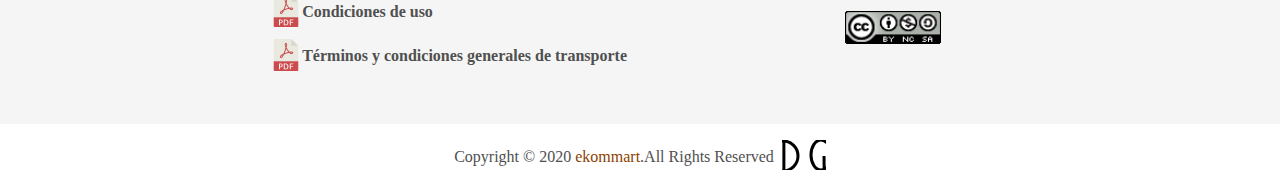
<file: Interfaz TFG/contacto.html>
<!DOCTYPE html>
<html lang="es">
<head>
    <meta charset="UTF-8">
    <meta http-equiv="X-UA-Compatible" content="IE=edge">
    <meta name="viewport" content="width=device-width, initial-scale=1.0">
    <title>Contacto</title>
    <link rel="stylesheet" href="css/style.css">
    <script defer src="js/index.js"></script>
</head>
<body>
    <header role="banner">
        <div class="container-header-perfil">
            <div>
                <img id="logo" src="imagenes/logo.PNG" alt="logoCanva" aria-label="logo de la pagina">
            </div>
            <div class="container-nav">
                <ul>
                    <li><a href="index.html">Home</a></li>
                    <li><a href="recompensas.html">Recompensas</a></li>
                    <li><a href="cheques.html">Juego</a></li>
                    <li><a href="perfil.html">Perfil</a></li>
                    <li>
                        <form action="#" method="post">
                            <select name="lang" id="idioma">
                                <option selected value="es">Español</option>
                                <option value="en">Ingles</option>
                            </select>
                            <button type="submit">Cambiar</button>
                        </form>
                    </li>
                </ul>
            </div>  
        </div>
    </header>
    <main>
        <section>
            <h1 id="titulo-h1">¡Bienvenido a Contacto!</h1>
            <article id="flex-article">
                <div id="informacion">
                    <h2 class="tamanyo">Información:</h2>
                    <img src="imagenes/direccion.png" alt="Dirección"><div style="width: 11.6em;">Dirección: 2 133rd St, Queens, NY 11419, EE. UU.</div>
                    <img src="imagenes/email.png" alt="Email"><div>Email: contact@bicomart.com</div>
                    <img src="imagenes/telefono.png" alt="Telefono"><div>Telefono: (+084)123.456.789</div>
                    <img src="imagenes/horario.png" alt="Horario"><div>Horario: 08:00 - 19:00</div>
                </div>
                <div>
                    <iframe src="https://www.google.com/maps/embed?pb=!1m18!1m12!1m3!1d3025.0255798017083!2d-73.82020987244739!3d40.69543428047777!2m3!1f0!2f0!3f0!3m2!
                    1i1024!2i768!4f13.1!3m3!1m2!1s0x89c260ca35f2feab%3A0x91ef2348748d76d4!2s2%20133rd%20St%2C%20Queens%2C%20NY%2011419%2C%20EE.%20UU.!5e0!3m2!1ses!2ses!4v1665410
                    811898!5m2!1ses!2ses" width="600" height="450" style="border:0;" allowfullscreen="" loading="lazy" referrerpolicy="no-referrer-when-downgrade"></iframe>
                </div>
            </article>
        </section>
        <section>
            <h2 id="titulo-contacto">Contacto:</h2>
            <article id="flex-article-2">
                <div id="informacion-2">
                    <h2 class="tamanyo">Datos:</h2>
                    <form action="#">
                        <span>Categoria:</span>
                        <select name="categoriaContacto" id="categoriaConsulta">
                            <option selected value="ej1">Ejemplo 1</option>
                            <option value="ej2">Ejemplo 2</option>
                        </select>
                        <span>Nombre Completo:</span>
                        <input type="text" placeholder="Juan Lozano Torres" required>
                        <span>Email:</span>
                        <input type="email" placeholder="1234@gmail.com" required>
                        <span>Concepto:</span>
                        <input type="text" placeholder="Asunto" required>
                        <span>Contenido:</span>
                        <textarea title="" cols="50" rows="5" placeholder="Escriba la razón"></textarea>
                        <input id="submit-contacto" type="submit" value="Enviar">
                    </form>
                </div>
                <div id="redes">
                    <div>
                      <a href="#"><img src="imagenes/twitter.png" alt="Icono Twitter"></a>
                      <span>Twitter</span>
                    </div>
                    <div>
                        <a href="#"><img src="imagenes/facebook.png" alt="Icono Facebook"></a>
                      <span>Facebook</span>
                    </div>
                    <div>
                        <a href="#"><img src="imagenes/instagram.png" alt="Icono Instagram"></a>
                      <span>Instagram</span>
                    </div>
                    <div>
                        <a href="#"><img src="imagenes/youtube.jpg" alt="Icono Youtube"></a>
                      <span>Youtube</span>
                    </div>
                  </div>
            </article>
        </section>
    </main>
    <footer>
        <section>
            <div class="container-footer-navs">
                <div class="block-footer">
                    <div>
                        <img src="imagenes/logo.PNG" alt="Logo" style="width: 11em;">
                    </div>
                    <img src="imagenes/direccion.png" alt="Icono Direccion">
                    <div>Dirección: 2 133rd St, Queens, NY 11419, EE. UU.</div>
                    <img src="imagenes/telefono.png" alt="Icono Telefono">
                    <div>Telefono: (+084)123.456.789</div>
                    <img src="imagenes/email.png" alt="Icono Email">
                    <div>Email: contact@bicomart.com</div>
                </div>
                <div class="footer-nav">
                    <ul>
                        <li class="margin-footer"><a href="contacto.html" id="contactoFooter">Atención al cliente</a></li>
                    </ul>
                    <ul>
                        <li class="margin-footer">Conecta con nosotros</li>
                    </ul>
                    <ul>
                        <li class="color-footer"><img src="imagenes/twitterFooter.png" alt="Twitter"></li>
                        <li class="color-footer"><img src="imagenes/facebookFooter.png" alt="Facebook"></li>
                        <li class="color-footer"><img src="imagenes/instagramFooter.png" alt="Instagram"></li>
                        <li class="color-footer"><img src="imagenes/youtubeFooter.png" alt="Youtube"></li>
                    </ul>
                </div>
            </div>
        </section>
        <div id="linea-footer"></div>
        <section>
            <div>
                <div class="negritaPDF"><span><img src="imagenes/pdf.png" alt="Icono PDF" class="iconoPDF"></span>Política de privacidad</div>
                <div class="negritaPDF"><span><img src="imagenes/pdf.png" alt="Icono PDF" class="iconoPDF"></span>Condiciones de uso</div>
                <div class="negritaPDF"><span><img src="imagenes/pdf.png" alt="Icono PDF" class="iconoPDF"></span>Términos y condiciones generales de transporte</div>
            </div>
            <div id="copy-target">
                <img src="imagenes/Selección_071.png" alt="Iconos Metodos de pago">
                <a href="https://creativecommons.org/licenses/by-nc-sa/4.0/"><img src="imagenes/copy.png" alt="Copyright"></a>
            </div>
        </section>
        <div id="copy">
            <div>Copyright &copy; 2020 <span style="color: #8C3F00 !important;"> ekommart</span>.All Rights Reserved</div>
            <div>
                <svg width="20" height="30">
                    <line x1="0.5mm" y1="0mm" x2="0.5mm" y2="8mm" stroke="black" stroke-width="3" />
                    <ellipse cx="1" cy="16" rx="15" ry="15" fill="none" stroke="black" stroke-width="3" />
                </svg>
            
                <svg width="20" height="30">
                    <ellipse cx="15" cy="15" rx="10" ry="15" fill="none" stroke="black" stroke-width="3" />
                    <line x1="18" y1="16" x2="19" y2="26mm" stroke="black" stroke-width="3" />
                </svg>
            </div>
        </div>
        <div class="banner-cookies">
            <div>
              <p>Utilizamos cookies para mejorar tu experiencia de usuario. Si continúas navegando entendemos que aceptas las condiciones.</p>
              <button class="aceptar-cookies">Aceptar</button>
            </div>
        </div>
    </footer>
</body>
</html>
</file>
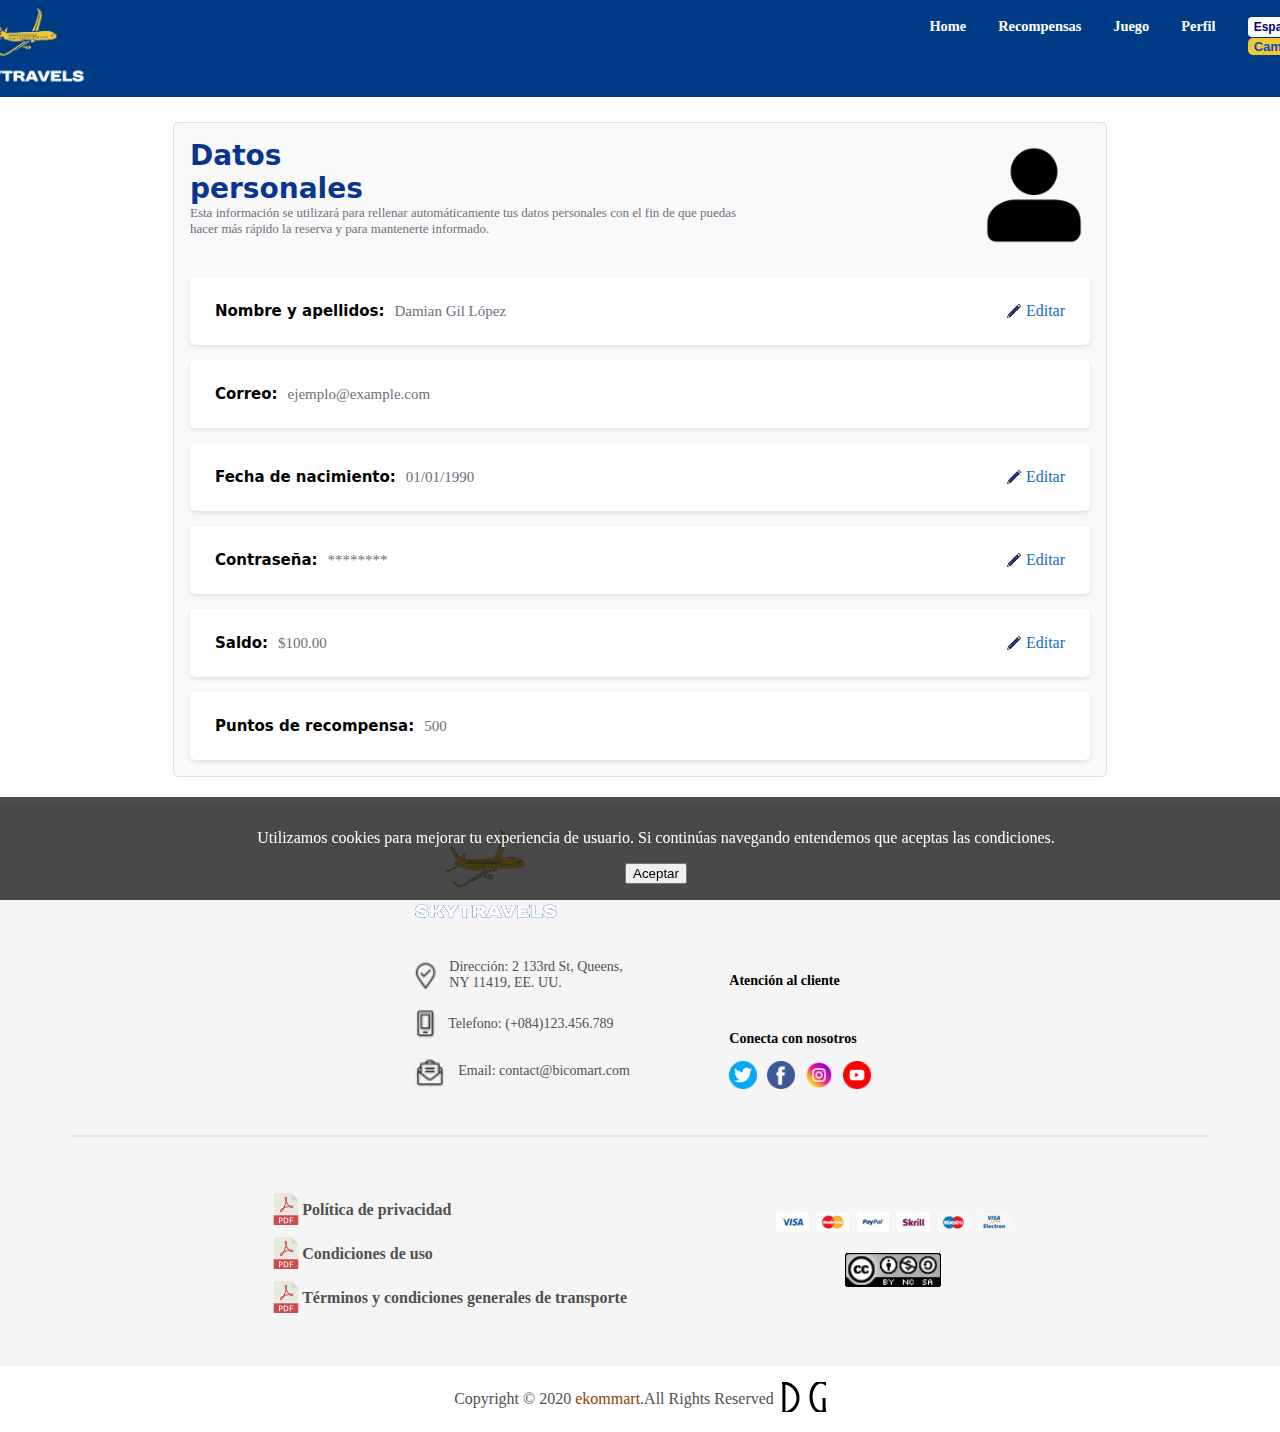
<file: Interfaz TFG/perfil.html>
<!DOCTYPE html>
<html lang="en">
<head>
    <meta charset="UTF-8">
    <meta http-equiv="X-UA-Compatible" content="IE=edge">
    <meta name="viewport" content="width=device-width, initial-scale=1.0">
    <title>Mi perfil</title>
    <link rel="stylesheet" href="css/style.css">
    <script defer src="js/index.js"></script>
</head>
<body>
    <header role="banner">
        <div class="container-header-perfil">
            <div>
                <img id="logo" src="imagenes/logo.PNG" alt="logoCanva" aria-label="logo de la pagina">
            </div>
            <div class="container-nav">
                <ul>
                    <li><a href="index.html">Home</a></li>
                    <li><a href="recompensas.html">Recompensas</a></li>
                    <li><a href="cheques.html">Juego</a></li>
                    <li><a href="perfil.html">Perfil</a></li>
                    <li>
                        <form action="#" method="post">
                            <select name="lang" id="idioma">
                                <option selected value="es">Español</option>
                                <option value="en">Ingles</option>
                            </select>
                            <button type="submit">Cambiar</button>
                        </form>
                    </li>
                </ul>
            </div>  
        </div>

        <dialog id="nombreApellidosDialog">
            <span class="btn-cerrar-nombreApellidos"><img src="imagenes/cruzado.png" alt=""></span>
            <div class="ventanaRegistro">
                <div class="textoRegistro">
                    <h2><span>Cambio</span> de nombre y apellidos</h2>
                    <p>Hazlo más sencillo</p>
                </div>
                <form action="#" method="post" class="formRegistro">
                    <div class="form-group">
                    <label for="antiguaContrasena">Nombre:</label>
                    <input type="text" id="nombreCambio" name="nombreCambio" placeholder="Sergi" required>
                    </div>
                    <div class="form-group">
                    <label for="nuevaContrasena">Primer apellido:</label>
                    <input type="text" id="primerApellidoCambio" name="primerApellidoCambio" placeholder="Alba" required>
                    </div>
                    <div class="form-group">
                    <label for="repetirContrasena">Segundo apellido:</label>
                    <input type="text" id="segundoApellidoCambio" name="segundoApellidoCambio" placeholder="Delgado" required>
                    </div>
                    <button type="submit" class="btn-submit">Cambiar credenciales</button>
                </form>
            </div>
        </dialog>

        <dialog id="fechaNacimientoDialog">
            <span class="btn-cerrar-fechaNacimiento"><img src="imagenes/cruzado.png" alt=""></span>
            <div class="ventanaRegistro">
                <div class="textoRegistro">
                    <h2><span>Cambio</span> de fecha nacimiento</h2>
                    <p>Hazlo más sencillo</p>
                </div>
                <form action="#" method="post" class="formRegistro">
                    <div class="form-group">
                    <label for="fechaNacimientoNueva">Nueva fecha de nacimiento:</label>
                    <input type="date" id="fechaNacimientoNueva" name="fechaNacimientoNueva" required>
                    </div>
                    <button type="submit" class="btn-submit">Cambiar fecha</button>
                </form>
            </div>
        </dialog>

        <dialog id="contrasenaDialog">
            <span class="btn-cerrar-contrasena"><img src="imagenes/cruzado.png" alt=""></span>
            <div class="ventanaRegistro">
                <div class="textoRegistro">
                    <h2><span>Cambio</span> de contraseñas</h2>
                    <p>Hazlo más sencillo</p>
                </div>
                <form action="#" method="post" class="formRegistro">
                    <div class="form-group">
                    <label for="antiguaContrasena">Antigua contraseña:</label>
                    <input type="password" id="antiguaContrasena" name="antiguaContrasena" placeholder="************" required>
                    </div>
                    <div class="form-group">
                    <label for="nuevaContrasena">Nueva contraseña:</label>
                    <input type="password" id="nuevaContrasena" name="nuevaContrasena" placeholder="************" required>
                    </div>
                    <div class="form-group">
                    <label for="repetirContrasena">Repetir contraseña:</label>
                    <input type="password" id="repetirContrasena" name="repetirContrasena" placeholder="************" required>
                    </div>
                    <button type="submit" class="btn-submit">Cambiar contraseña</button>
                </form>
            </div>
        </dialog>

        <dialog id="nuevoSaldoDialog">
            <span class="btn-cerrar-nuevoSaldo"><img src="imagenes/cruzado.png" alt=""></span>
            <div class="ventanaRegistro">
                <div class="textoRegistro">
                    <h2><span>Ventana</span> para añadir saldo</h2>
                    <p>Hazlo más sencillo</p>
                </div>
                <form action="#" method="post" class="formRegistro">
                    <div class="form-group">
                        <label for="numeroTarjeta">Número de tarjeta:</label>
                        <input type="number" id="numeroTarjeta" name="numeroTarjeta" placeholder="XXXX XXXX XXXX XXXX" required>
                    </div>
                    <div class="form-group">
                        <label for="fechaCaducidadTarjeta">Fecha de caducidad:</label>
                        <input type="date" id="fechaCaducidadTarjeta" name="fechaCaducidadTarjeta" required>
                    </div>
                    <div class="form-group">
                        <label for="cvv">CVV:</label>
                        <input type="number" id="cvv" name="cvv" placeholder="983" required>
                    </div>
                    <div class="form-group">
                        <label for="titularTarjeta">Titular:</label>
                        <input type="text" id="titularTarjeta" name="titularTarjeta" placeholder="Jose Eduardo Heredia" required>
                    </div>
                    <button type="submit" class="btn-submit">Añadir Saldo</button>
                </form>
            </div>
        </dialog>
    </header>
    <main>
        <div class="contenedor">
            <div class="campoPerfil">
                <div class="tituloPerfil">Datos personales</div>
                <div class="datoPerfil">Esta información se utilizará para rellenar automáticamente tus datos personales con el fin de que 
                puedas hacer más rápido la reserva y para mantenerte informado.</div>
                <img src="imagenes/profile_picture_user_icon_153847.png" alt="Foto Perfil" id="fotoPerfil">
            </div>
            <div class="campo">
                <div class="titulo">Nombre y apellidos:</div>
                <div class="dato">Damian Gil López</div>
                <img src="imagenes/lapiz.png" alt="Icono Editar" class="icono-boton">
                <a href="#" class="enlaces-perfil btn-abrir-nombreApellidos">Editar</a>
            </div>
            <div class="campo">
                <div class="titulo">Correo:</div>
                <div class="dato">ejemplo@example.com</div>
            </div>
            <div class="campo">
                <div class="titulo">Fecha de nacimiento:</div>
                <div class="dato">01/01/1990</div>
                <img src="imagenes/lapiz.png" alt="Icono Editar" class="icono-boton">
                <a href="#" class="enlaces-perfil btn-abrir-fechaNacimiento">Editar</a>
            </div>
            <div class="campo">
                <div class="titulo">Contraseña:</div>
                <div class="dato">********</div>
                <img src="imagenes/lapiz.png" alt="Icono Editar" class="icono-boton">
                <a href="#" class="enlaces-perfil btn-abrir-contrasena">Editar</a>
            </div>
            <div class="campo">
                <div class="titulo">Saldo:</div>
                <div class="dato">$100.00</div>
                <img src="imagenes/lapiz.png" alt="Icono Editar" class="icono-boton">
                <a href="#" class="enlaces-perfil btn-abrir-nuevoSaldo">Editar</a>
            </div>
            <div class="campo">
                <div class="titulo">Puntos de recompensa:</div>
                <div class="dato">500</div>
            </div>
        </div>
    </main>
    <footer>
        <section>
            <div class="container-footer-navs">
                <div class="block-footer">
                    <div>
                        <img src="imagenes/logo.PNG" alt="Logo" style="width: 11em;">
                    </div>
                    <img src="imagenes/direccion.png" alt="Icono Direccion">
                    <div>Dirección: 2 133rd St, Queens, NY 11419, EE. UU.</div>
                    <img src="imagenes/telefono.png" alt="Icono Telefono">
                    <div>Telefono: (+084)123.456.789</div>
                    <img src="imagenes/email.png" alt="Icono Email">
                    <div>Email: contact@bicomart.com</div>
                </div>
                <div class="footer-nav">
                    <ul>
                        <li class="margin-footer"><a href="contacto.html" id="contactoFooter">Atención al cliente</a></li>
                    </ul>
                    <ul>
                        <li class="margin-footer">Conecta con nosotros</li>
                    </ul>
                    <ul>
                        <li class="color-footer"><img src="imagenes/twitterFooter.png" alt="Twitter"></li>
                        <li class="color-footer"><img src="imagenes/facebookFooter.png" alt="Facebook"></li>
                        <li class="color-footer"><img src="imagenes/instagramFooter.png" alt="Instagram"></li>
                        <li class="color-footer"><img src="imagenes/youtubeFooter.png" alt="Youtube"></li>
                    </ul>
                </div>
            </div>
        </section>
        <div id="linea-footer"></div>
        <section>
            <div>
                <div class="negritaPDF"><span><img src="imagenes/pdf.png" alt="Icono PDF" class="iconoPDF"></span>Política de privacidad</div>
                <div class="negritaPDF"><span><img src="imagenes/pdf.png" alt="Icono PDF" class="iconoPDF"></span>Condiciones de uso</div>
                <div class="negritaPDF"><span><img src="imagenes/pdf.png" alt="Icono PDF" class="iconoPDF"></span>Términos y condiciones generales de transporte</div>
            </div>
            <div id="copy-target">
                <img src="imagenes/Selección_071.png" alt="Iconos Metodos de pago">
                <a href="https://creativecommons.org/licenses/by-nc-sa/4.0/"><img src="imagenes/copy.png" alt="Copyright"></a>
            </div>
        </section>
        <div id="copy">
            <div>Copyright &copy; 2020 <span style="color: #8C3F00 !important;"> ekommart</span>.All Rights Reserved</div>
            <div>
                <svg width="20" height="30">
                    <line x1="0.5mm" y1="0mm" x2="0.5mm" y2="8mm" stroke="black" stroke-width="3" />
                    <ellipse cx="1" cy="16" rx="15" ry="15" fill="none" stroke="black" stroke-width="3" />
                </svg>
            
                <svg width="20" height="30">
                    <ellipse cx="15" cy="15" rx="10" ry="15" fill="none" stroke="black" stroke-width="3" />
                    <line x1="18" y1="16" x2="19" y2="26mm" stroke="black" stroke-width="3" />
                </svg>
            </div>
        </div>
        <div class="banner-cookies">
            <div>
              <p>Utilizamos cookies para mejorar tu experiencia de usuario. Si continúas navegando entendemos que aceptas las condiciones.</p>
              <button class="aceptar-cookies">Aceptar</button>
            </div>
        </div>
    </footer>
</body>
</html>
</file>
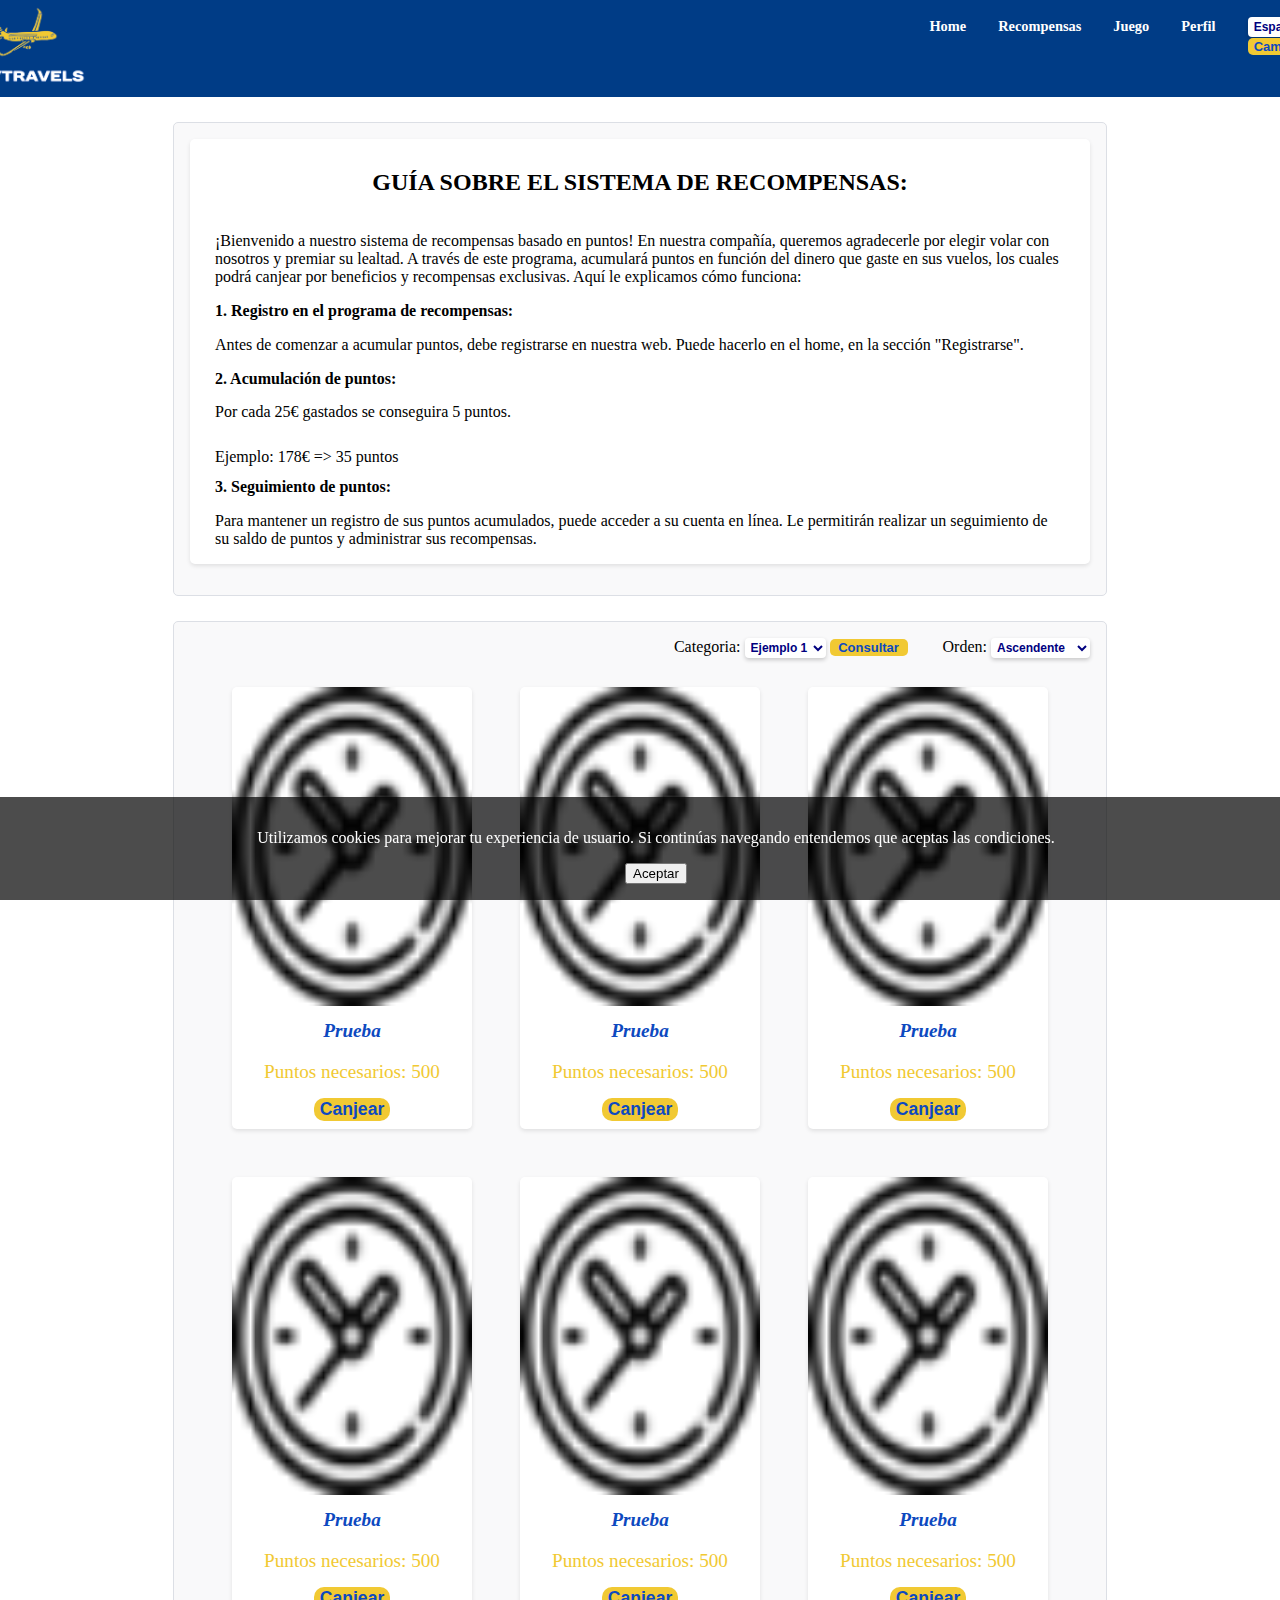
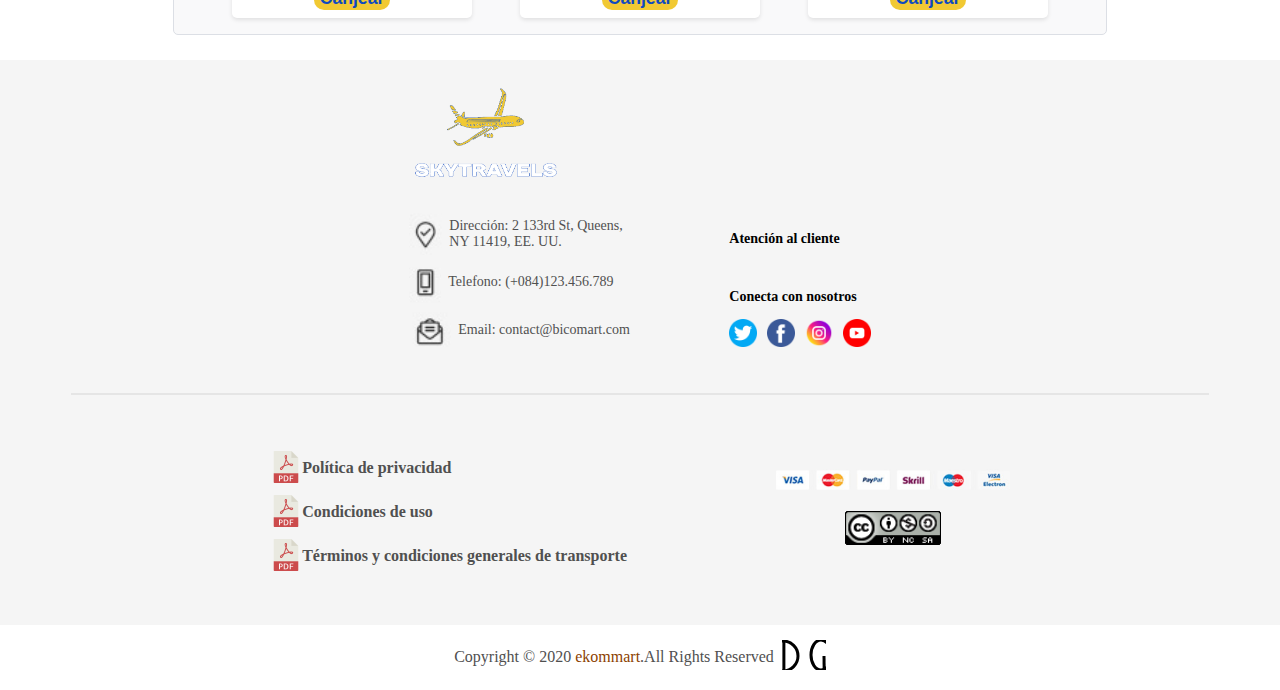
<file: Interfaz TFG/recompensas.html>
<!DOCTYPE html>
<html lang="en">
<head>
    <meta charset="UTF-8">
    <meta http-equiv="X-UA-Compatible" content="IE=edge">
    <meta name="viewport" content="width=device-width, initial-scale=1.0">
    <title>Sistema de Recompensas</title>
    <link rel="stylesheet" href="css/style.css">
    <script defer src="js/index.js"></script>
</head>
<body>
    <header role="banner">
        <div class="container-header-perfil">
            <div>
                <img id="logo" src="imagenes/logo.PNG" alt="logoCanva" aria-label="logo de la pagina">
            </div>
            <div class="container-nav">
                <ul>
                    <li><a href="index.html">Home</a></li>
                    <li><a href="recompensas.html">Recompensas</a></li>
                    <li><a href="cheques.html">Juego</a></li>
                    <li><a href="perfil.html">Perfil</a></li>
                    <li>
                        <form action="#" method="post">
                            <select name="lang" id="idioma">
                                <option selected value="es">Español</option>
                                <option value="en">Ingles</option>
                            </select>
                            <button type="submit">Cambiar</button>
                        </form>
                    </li>
                </ul>
            </div>  
        </div>
    </header>
    <main>
        <div class="container-cheques">
            <div class="reglas-cheques">
                <h2>GUÍA SOBRE EL SISTEMA DE RECOMPENSAS:</h2>
                <p>¡Bienvenido a nuestro sistema de recompensas basado en puntos! En nuestra compañía, queremos agradecerle por elegir volar con nosotros y premiar su lealtad. 
                A través de este programa, acumulará puntos en función del dinero que gaste en sus vuelos, los cuales podrá canjear por beneficios y recompensas exclusivas. 
                Aquí le explicamos cómo funciona:</p>
                <span class="apartados-recompensas">1. Registro en el programa de recompensas:</span>
                <p class="texto-recompensas">Antes de comenzar a acumular puntos, debe registrarse en nuestra web. Puede hacerlo en el home, en la sección "Registrarse".</p>
                <span class="apartados-recompensas">2. Acumulación de puntos:</span>
                <span class="texto-recompensas-normal">Por cada 25€ gastados se conseguira 5 puntos.</span>
                <span class="texto-recompensas-normal">Ejemplo: 178€ => 35 puntos</span>
                <span class="apartados-recompensas">3. Seguimiento de puntos:</span>
                <p class="texto-recompensas">Para mantener un registro de sus puntos acumulados, puede acceder a su cuenta en línea. Le permitirán realizar un seguimiento de su 
                saldo de puntos y administrar sus recompensas.</p>
            </div>
        </div>

        <div class="container-cheques">
            <div class="container-filtros">
                <form action="#" method="post" id="filtroRecompensas">
                <span>Categoria:</span>
                <select name="lang" id="categoriaRecompensa">
                    <option selected value="ej1">Ejemplo 1</option>
                    <option value="ej2">Ejemplo 2</option>
                </select>
                <input type="submit" name="submit-categorias-recompensas" value="Consultar">
                </form>

                <form action="#" method="post">
                    <span>Orden:</span>
                    <select name="lang" id="categoriaRecompensa">
                        <option selected value="ascendente">Ascendente</option>
                        <option value="descendente">Descendente</option>
                    </select>
                </form>
            </div>

            <div class="categorias">
                <div class="color">
                    <img class="size" alt="" src="imagenes/horario.png">
                    <div class="cuerpoProducto">
                        <h5>Prueba</h5>
                        <p class="nombre">Puntos necesarios: 500</p>
                        <button class="btnRecompensas">Canjear</button>
                    </div>
                </div>

                <div class="color">
                    <img class="size" alt="" src="imagenes/horario.png">
                    <div class="cuerpoProducto">
                        <h5>Prueba</h5>
                        <p class="nombre">Puntos necesarios: 500</p>
                        <button class="btnRecompensas">Canjear</button>
                    </div>
                </div>

                <div class="color">
                    <img class="size" alt="" src="imagenes/horario.png">
                    <div class="cuerpoProducto">
                        <h5>Prueba</h5>
                        <p class="nombre">Puntos necesarios: 500</p>
                        <button class="btnRecompensas">Canjear</button>
                    </div>
                </div>

                <div class="color">
                    <img class="size" alt="" src="imagenes/horario.png">
                    <div class="cuerpoProducto">
                        <h5>Prueba</h5>
                        <p class="nombre">Puntos necesarios: 500</p>
                        <button class="btnRecompensas">Canjear</button>
                    </div>
                </div>

                <div class="color">
                    <img class="size" alt="" src="imagenes/horario.png">
                    <div class="cuerpoProducto">
                        <h5>Prueba</h5>
                        <p class="nombre">Puntos necesarios: 500</p>
                        <button class="btnRecompensas">Canjear</button>
                    </div>
                </div>

                <div class="color">
                    <img class="size" alt="" src="imagenes/horario.png">
                    <div class="cuerpoProducto">
                        <h5>Prueba</h5>
                        <p class="nombre">Puntos necesarios: 500</p>
                        <button class="btnRecompensas">Canjear</button>
                    </div>
                </div>
            </div>
        </div>
    </main>
    <footer>
        <section>
            <div class="container-footer-navs">
                <div class="block-footer">
                    <div>
                        <img src="imagenes/logo.PNG" alt="Logo" style="width: 11em;">
                    </div>
                    <img src="imagenes/direccion.png" alt="Icono Direccion">
                    <div>Dirección: 2 133rd St, Queens, NY 11419, EE. UU.</div>
                    <img src="imagenes/telefono.png" alt="Icono Telefono">
                    <div>Telefono: (+084)123.456.789</div>
                    <img src="imagenes/email.png" alt="Icono Email">
                    <div>Email: contact@bicomart.com</div>
                </div>
                <div class="footer-nav">
                    <ul>
                        <li class="margin-footer"><a href="contacto.html" id="contactoFooter">Atención al cliente</a></li>
                    </ul>
                    <ul>
                        <li class="margin-footer">Conecta con nosotros</li>
                    </ul>
                    <ul>
                        <li class="color-footer"><img src="imagenes/twitterFooter.png" alt="Twitter"></li>
                        <li class="color-footer"><img src="imagenes/facebookFooter.png" alt="Facebook"></li>
                        <li class="color-footer"><img src="imagenes/instagramFooter.png" alt="Instagram"></li>
                        <li class="color-footer"><img src="imagenes/youtubeFooter.png" alt="Youtube"></li>
                    </ul>
                </div>
            </div>
        </section>
        <div id="linea-footer"></div>
        <section>
            <div>
                <div class="negritaPDF"><span><img src="imagenes/pdf.png" alt="Icono PDF" class="iconoPDF"></span>Política de privacidad</div>
                <div class="negritaPDF"><span><img src="imagenes/pdf.png" alt="Icono PDF" class="iconoPDF"></span>Condiciones de uso</div>
                <div class="negritaPDF"><span><img src="imagenes/pdf.png" alt="Icono PDF" class="iconoPDF"></span>Términos y condiciones generales de transporte</div>
            </div>
            <div id="copy-target">
                <img src="imagenes/Selección_071.png" alt="Iconos Metodos de pago">
                <a href="https://creativecommons.org/licenses/by-nc-sa/4.0/"><img src="imagenes/copy.png" alt="Copyright"></a>
            </div>
        </section>
        <div id="copy">
            <div>Copyright &copy; 2020 <span style="color: #8C3F00 !important;"> ekommart</span>.All Rights Reserved</div>
            <div>
                <svg width="20" height="30">
                    <line x1="0.5mm" y1="0mm" x2="0.5mm" y2="8mm" stroke="black" stroke-width="3" />
                    <ellipse cx="1" cy="16" rx="15" ry="15" fill="none" stroke="black" stroke-width="3" />
                </svg>
            
                <svg width="20" height="30">
                    <ellipse cx="15" cy="15" rx="10" ry="15" fill="none" stroke="black" stroke-width="3" />
                    <line x1="18" y1="16" x2="19" y2="26mm" stroke="black" stroke-width="3" />
                </svg>
            </div>
        </div>
        <div class="banner-cookies">
            <div>
              <p>Utilizamos cookies para mejorar tu experiencia de usuario. Si continúas navegando entendemos que aceptas las condiciones.</p>
              <button class="aceptar-cookies">Aceptar</button>
            </div>
        </div>
    </footer>
</body>
</html>
</file>
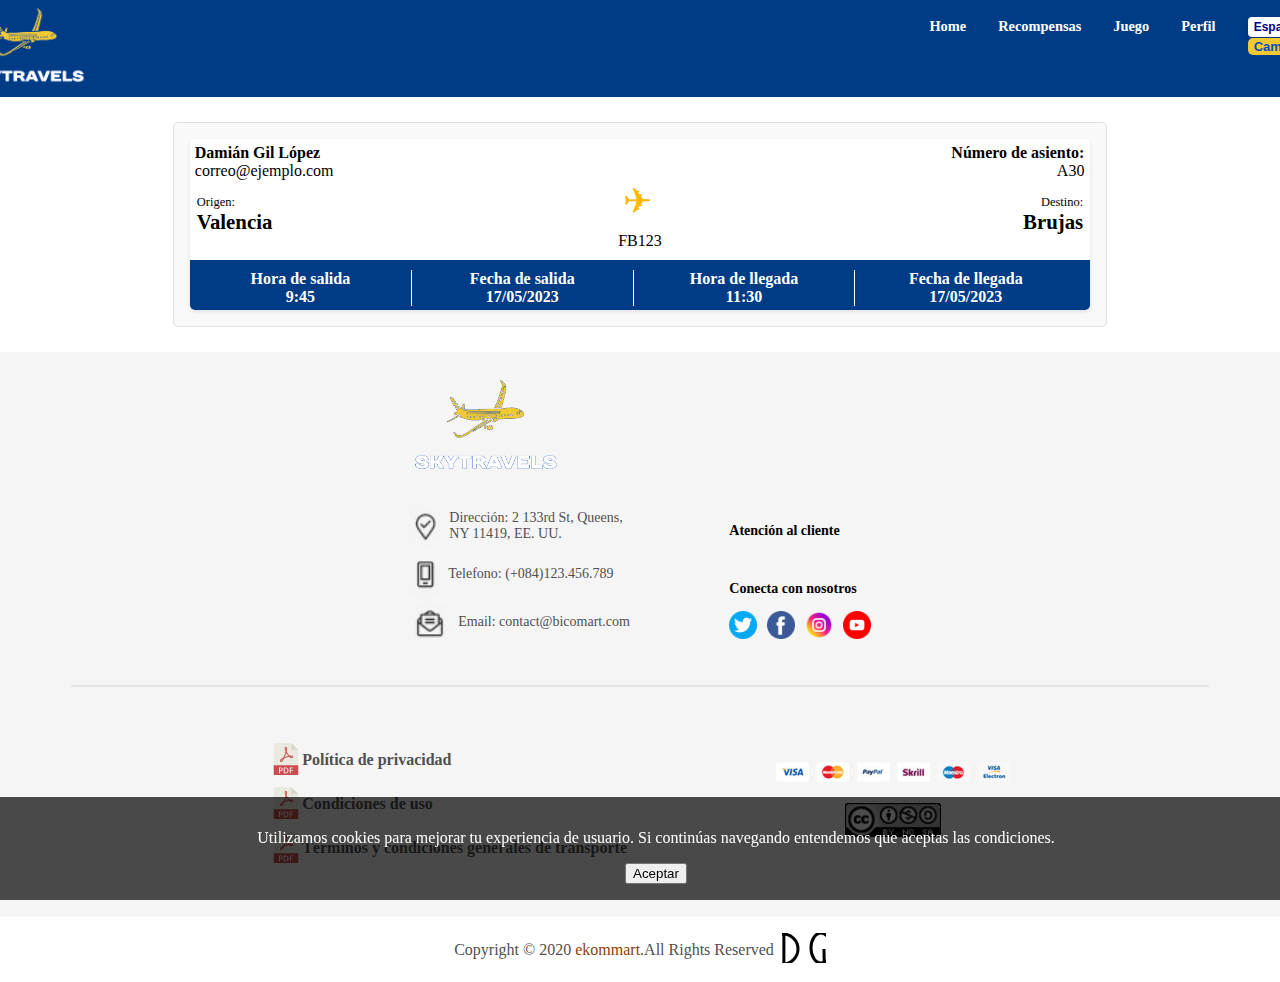
<file: Interfaz TFG/reservas.html>
<!DOCTYPE html>
<html lang="en">
<head>
    <meta charset="UTF-8">
    <meta http-equiv="X-UA-Compatible" content="IE=edge">
    <meta name="viewport" content="width=device-width, initial-scale=1.0">
    <title>Mis reservas</title>
    <link rel="stylesheet" href="css/style.css">
    <script defer src="js/index.js"></script>
</head>
<body>
    <header role="banner">
        <div class="container-header-perfil">
            <div>
                <img id="logo" src="imagenes/logo.PNG" alt="logoCanva" aria-label="logo de la pagina">
            </div>
            <div class="container-nav">
                <ul>
                    <li><a href="index.html">Home</a></li>
                    <li><a href="recompensas.html">Recompensas</a></li>
                    <li><a href="cheques.html">Juego</a></li>
                    <li><a href="perfil.html">Perfil</a></li>
                    <li>
                        <form action="#" method="post">
                            <select name="lang" id="idioma">
                                <option selected value="es">Español</option>
                                <option value="en">Ingles</option>
                            </select>
                            <button type="submit">Cambiar</button>
                        </form>
                    </li>
                </ul>
            </div>  
        </div>
    </header>
    <main>
        <div class="container-father">
            <div class="container">
                <div class="container-first">
                    <div class="passenger-info">
                        <div class="name">Damián Gil López</div>
                        <div class="email">correo@ejemplo.com</div>
                    </div>
                    <div class="seat-number">
                        <div>Número de asiento:</div> 
                        <div>A30</div>
                    </div>
                </div>
                <div class="flight-info">
                    <div class="origin-destination">
                        <div class="origin">
                            <div>Origen:</div>
                            <div>Valencia</div>
                        </div>
                        <div class="codigo-avion">
                            <span class="icon-plane">&#9992;</span>
                            <div class="airplane-code">FB123</div>
                        </div>
                        <div class="destination">
                            <div>Destino:</div>
                            <div>Brujas</div>
                        </div>
                    </div>
                </div>
                <div class="flight-details">
                    <div class="time">
                        <span>Hora de salida</span>
                        <span>9:45</span>
                    </div>
                    <div class="date">
                        <span>Fecha de salida</span>
                        <span>17/05/2023</span>
                    </div>
                    <div class="time">
                        <span>Hora de llegada</span>
                        <span>11:30</span>
                    </div>
                    <div class="date-last">
                        <span>Fecha de llegada</span>
                        <span>17/05/2023</span>
                    </div>
                </div>
            </div>
        </div>
    </main>
    <footer>
        <section>
            <div class="container-footer-navs">
                <div class="block-footer">
                    <div>
                        <img src="imagenes/logo.PNG" alt="Logo" style="width: 11em;">
                    </div>
                    <img src="imagenes/direccion.png" alt="Icono Direccion">
                    <div>Dirección: 2 133rd St, Queens, NY 11419, EE. UU.</div>
                    <img src="imagenes/telefono.png" alt="Icono Telefono">
                    <div>Telefono: (+084)123.456.789</div>
                    <img src="imagenes/email.png" alt="Icono Email">
                    <div>Email: contact@bicomart.com</div>
                </div>
                <div class="footer-nav">
                    <ul>
                        <li class="margin-footer"><a href="contacto.html" id="contactoFooter">Atención al cliente</a></li>
                    </ul>
                    <ul>
                        <li class="margin-footer">Conecta con nosotros</li>
                    </ul>
                    <ul>
                        <li class="color-footer"><img src="imagenes/twitterFooter.png" alt="Twitter"></li>
                        <li class="color-footer"><img src="imagenes/facebookFooter.png" alt="Facebook"></li>
                        <li class="color-footer"><img src="imagenes/instagramFooter.png" alt="Instagram"></li>
                        <li class="color-footer"><img src="imagenes/youtubeFooter.png" alt="Youtube"></li>
                    </ul>
                </div>
            </div>
        </section>
        <div id="linea-footer"></div>
        <section>
            <div>
                <div class="negritaPDF"><span><img src="imagenes/pdf.png" alt="Icono PDF" class="iconoPDF"></span>Política de privacidad</div>
                <div class="negritaPDF"><span><img src="imagenes/pdf.png" alt="Icono PDF" class="iconoPDF"></span>Condiciones de uso</div>
                <div class="negritaPDF"><span><img src="imagenes/pdf.png" alt="Icono PDF" class="iconoPDF"></span>Términos y condiciones generales de transporte</div>
            </div>
            <div id="copy-target">
                <img src="imagenes/Selección_071.png" alt="Iconos Metodos de pago">
                <a href="https://creativecommons.org/licenses/by-nc-sa/4.0/"><img src="imagenes/copy.png" alt="Copyright"></a>
            </div>
        </section>
        <div id="copy">
            <div>Copyright &copy; 2020 <span style="color: #8C3F00 !important;"> ekommart</span>.All Rights Reserved</div>
            <div>
                <svg width="20" height="30">
                    <line x1="0.5mm" y1="0mm" x2="0.5mm" y2="8mm" stroke="black" stroke-width="3" />
                    <ellipse cx="1" cy="16" rx="15" ry="15" fill="none" stroke="black" stroke-width="3" />
                </svg>
            
                <svg width="20" height="30">
                    <ellipse cx="15" cy="15" rx="10" ry="15" fill="none" stroke="black" stroke-width="3" />
                    <line x1="18" y1="16" x2="19" y2="26mm" stroke="black" stroke-width="3" />
                </svg>
            </div>
        </div>
        <div class="banner-cookies">
            <div>
              <p>Utilizamos cookies para mejorar tu experiencia de usuario. Si continúas navegando entendemos que aceptas las condiciones.</p>
              <button class="aceptar-cookies">Aceptar</button>
            </div>
        </div>
    </footer>
</body>
</html>
</file>
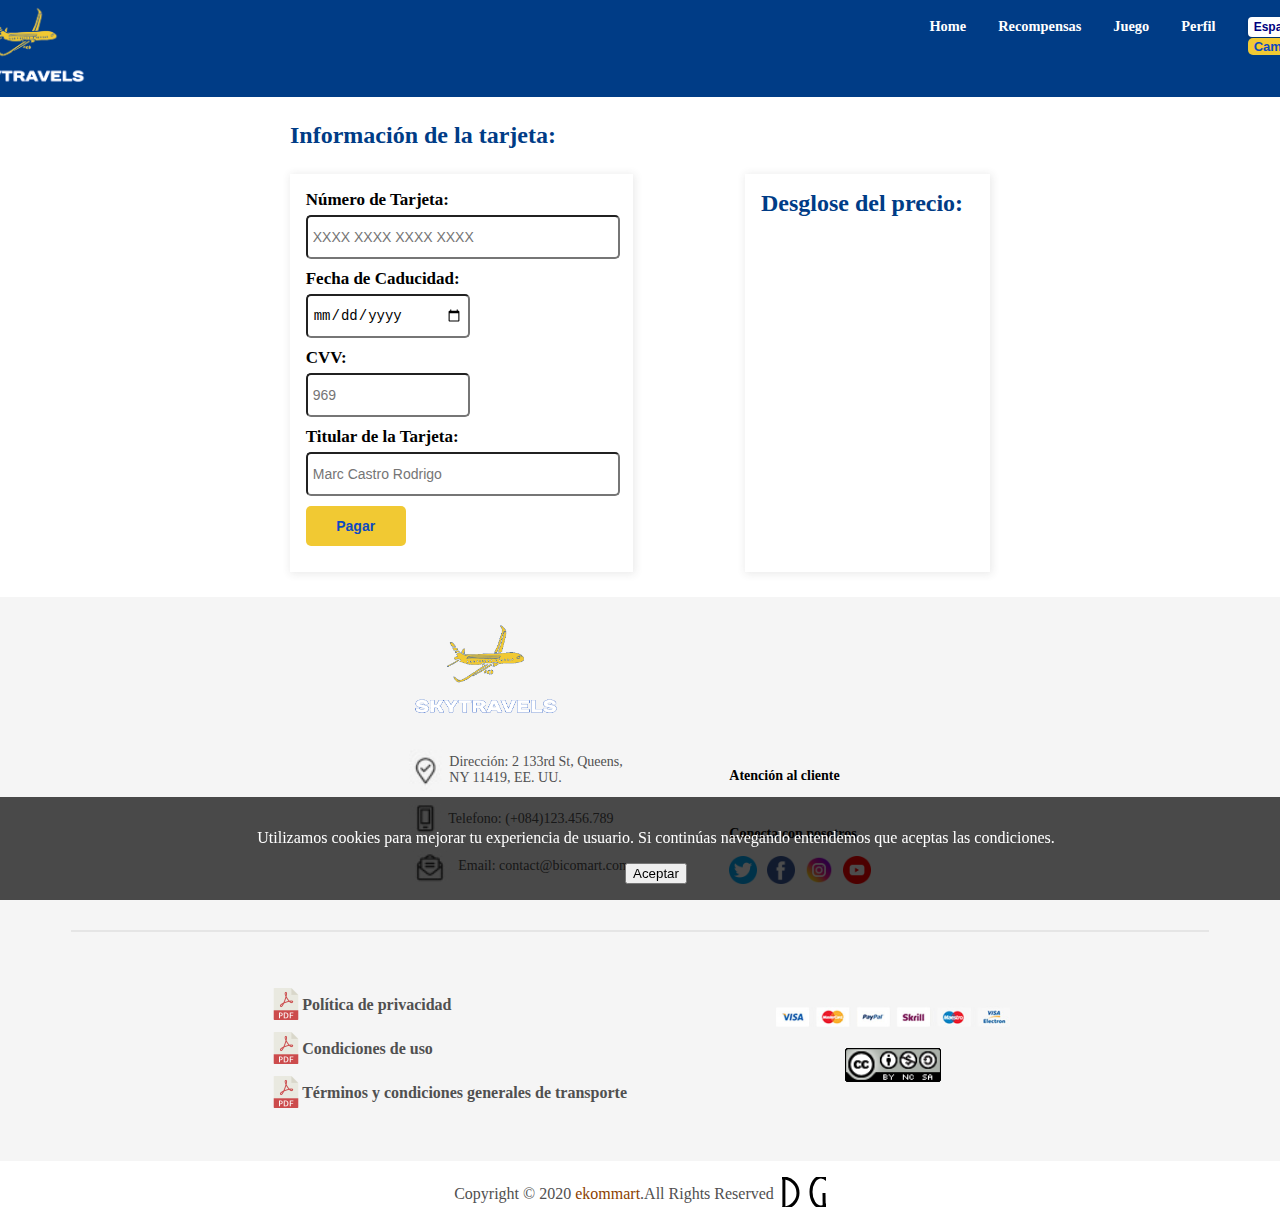
<file: Interfaz TFG/revisarPagar.html>
<!DOCTYPE html>
<html lang="en">
<head>
    <meta charset="UTF-8">
    <meta http-equiv="X-UA-Compatible" content="IE=edge">
    <meta name="viewport" content="width=device-width, initial-scale=1.0">
    <title>SkyTravels</title>
    <link rel="stylesheet" href="css/style.css">
    <script defer src="js/index.js"></script>
</head>
<body>
    <header role="banner">
        <div class="container-header-perfil">
            <div>
                <img id="logo" src="imagenes/logo.PNG" alt="logoCanva" aria-label="logo de la pagina">
            </div>
            <div class="container-nav">
                <ul>
                    <li><a href="index.html">Home</a></li>
                    <li><a href="recompensas.html">Recompensas</a></li>
                    <li><a href="cheques.html">Juego</a></li>
                    <li><a href="perfil.html">Perfil</a></li>
                    <li>
                        <form action="#" method="post">
                            <select name="lang" id="idioma">
                                <option selected value="es">Español</option>
                                <option value="en">Ingles</option>
                            </select>
                            <button type="submit">Cambiar</button>
                        </form>
                    </li>
                </ul>
            </div>  
        </div>
    </header>
    <main>
        <h2 id="info-tarjeta">Información de la tarjeta:</h2>
        <div class="form-pagar">
            <form>
                <label for="numeroTarjeta">Número de Tarjeta:</label>
                <input type="number" id="numeroTarjeta" name="numeroTarjeta" placeholder="XXXX XXXX XXXX XXXX" required>
            
                <label for="fechaCaducidad">Fecha de Caducidad:</label>
                <input type="date" id="fechaCaducidad" name="fechaCaducidad" class="half-width" required>
            
                <label for="cvv">CVV:</label>
                <input type="text" id="cvv" name="cvv" class="half-width" placeholder="969" required>
            
                <label for="titularTarjeta">Titular de la Tarjeta:</label>
                <input type="text" id="titularTarjeta" name="titularTarjeta" placeholder="Marc Castro Rodrigo" required>
            
                <input type="submit" value="Pagar">
            </form>
    
            <div>
                <h2>Desglose del precio:</h2>
            </div>
        </div>
    </main>
    <footer>
        <section>
            <div class="container-footer-navs">
                <div class="block-footer">
                    <div>
                        <img src="imagenes/logo.PNG" alt="Logo" style="width: 11em;">
                    </div>
                    <img src="imagenes/direccion.png" alt="Icono Direccion">
                    <div>Dirección: 2 133rd St, Queens, NY 11419, EE. UU.</div>
                    <img src="imagenes/telefono.png" alt="Icono Telefono">
                    <div>Telefono: (+084)123.456.789</div>
                    <img src="imagenes/email.png" alt="Icono Email">
                    <div>Email: contact@bicomart.com</div>
                </div>
                <div class="footer-nav">
                    <ul>
                        <li class="margin-footer"><a href="contacto.html" id="contactoFooter">Atención al cliente</a></li>
                    </ul>
                    <ul>
                        <li class="margin-footer">Conecta con nosotros</li>
                    </ul>
                    <ul>
                        <li class="color-footer"><img src="imagenes/twitterFooter.png" alt="Twitter"></li>
                        <li class="color-footer"><img src="imagenes/facebookFooter.png" alt="Facebook"></li>
                        <li class="color-footer"><img src="imagenes/instagramFooter.png" alt="Instagram"></li>
                        <li class="color-footer"><img src="imagenes/youtubeFooter.png" alt="Youtube"></li>
                    </ul>
                </div>
            </div>
        </section>
        <div id="linea-footer"></div>
        <section>
            <div>
                <div class="negritaPDF"><span><img src="imagenes/pdf.png" alt="Icono PDF" class="iconoPDF"></span>Política de privacidad</div>
                <div class="negritaPDF"><span><img src="imagenes/pdf.png" alt="Icono PDF" class="iconoPDF"></span>Condiciones de uso</div>
                <div class="negritaPDF"><span><img src="imagenes/pdf.png" alt="Icono PDF" class="iconoPDF"></span>Términos y condiciones generales de transporte</div>
            </div>
            <div id="copy-target">
                <img src="imagenes/Selección_071.png" alt="Iconos Metodos de pago">
                <a href="https://creativecommons.org/licenses/by-nc-sa/4.0/"><img src="imagenes/copy.png" alt="Copyright"></a>
            </div>
        </section>
        <div id="copy">
            <div>Copyright &copy; 2020 <span style="color: #8C3F00 !important;"> ekommart</span>.All Rights Reserved</div>
            <div>
                <svg width="20" height="30">
                    <line x1="0.5mm" y1="0mm" x2="0.5mm" y2="8mm" stroke="black" stroke-width="3" />
                    <ellipse cx="1" cy="16" rx="15" ry="15" fill="none" stroke="black" stroke-width="3" />
                </svg>
            
                <svg width="20" height="30">
                    <ellipse cx="15" cy="15" rx="10" ry="15" fill="none" stroke="black" stroke-width="3" />
                    <line x1="18" y1="16" x2="19" y2="26mm" stroke="black" stroke-width="3" />
                </svg>
            </div>
        </div>
        <div class="banner-cookies">
            <div>
              <p>Utilizamos cookies para mejorar tu experiencia de usuario. Si continúas navegando entendemos que aceptas las condiciones.</p>
              <button class="aceptar-cookies">Aceptar</button>
            </div>
        </div>
    </footer>
</body>
</html>
</file>
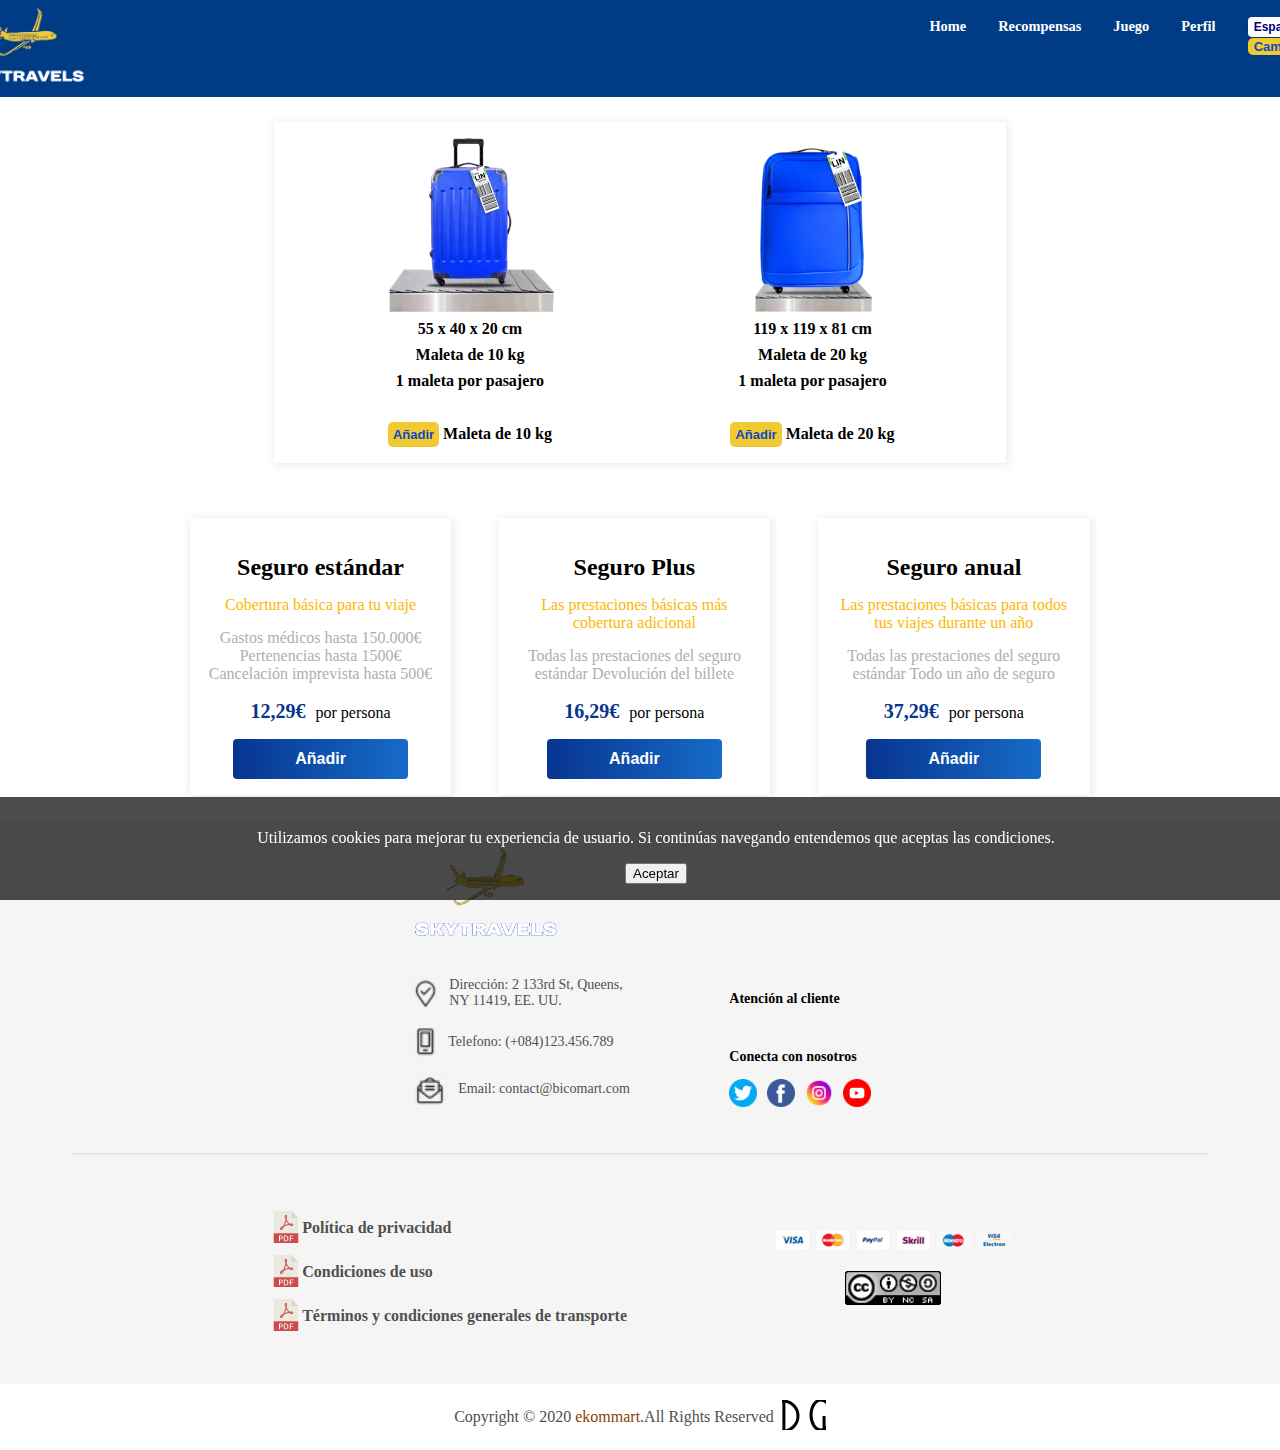
<file: Interfaz TFG/tarifas.html>
<!DOCTYPE html>
<html lang="en">
<head>
    <meta charset="UTF-8">
    <meta http-equiv="X-UA-Compatible" content="IE=edge">
    <meta name="viewport" content="width=device-width, initial-scale=1.0">
    <title>Tarifas</title>
    <link rel="stylesheet" href="css/style.css">
    <script defer src="js/index.js"></script>
</head>
<body>
    <header role="banner">
        <div class="container-header-perfil">
            <div>
                <img id="logo" src="imagenes/logo.PNG" alt="logoCanva" aria-label="logo de la pagina">
            </div>
            <div class="container-nav">
                <ul>
                    <li><a href="index.html">Home</a></li>
                    <li><a href="recompensas.html">Recompensas</a></li>
                    <li><a href="cheques.html">Juego</a></li>
                    <li><a href="perfil.html">Perfil</a></li>
                    <li>
                        <form action="#" method="post">
                            <select name="lang" id="idioma">
                                <option selected value="es">Español</option>
                                <option value="en">Ingles</option>
                            </select>
                            <button type="submit">Cambiar</button>
                        </form>
                    </li>
                </ul>
            </div>  
        </div>
    </header>
    <main>
        <div class="container-tarifa">
            <div>
                <div>
                    <img src="imagenes/10kg-cb-blue.png" alt="Maleta 10kg">
                    <span>55 x 40 x 20 cm</span>
                    <span>Maleta de 10 kg</span>
                    <span>1 maleta por pasajero</span>
                </div>
                <div>
                    <input type="submit" class="input-maletas" name="cantidad-maleta10" value="Añadir">
                    <span>Maleta de 10 kg</span>
                </div>
            </div>
            <div>
                <div>
                    <img src="imagenes/20kg-cb-blue.png" alt="Maleta 20kg">
                    <span>119 x 119 x 81 cm</span>
                    <span>Maleta de 20 kg</span>
                    <span>1 maleta por pasajero</span>
                </div>
                <div>
                    <input type="submit" class="input-maletas" name="cantidad-maleta20" value="Añadir">
                    <span>Maleta de 20 kg</span>
                </div>
            </div>
        </div>

        <div class="container-seguros">
            <div>
                <h2>Seguro estándar</h2>
                <span>Cobertura básica para tu viaje</span>
                <div class="text-seguros">
                    <span>Gastos médicos hasta 150.000€</span>
                    <span>Pertenencias hasta 1500€</span>
                    <span>Cancelación imprevista hasta 500€</span>
                </div>
                <div>
                    <p><span class="precio-seguro">12,29€</span> por persona</p>
                    <input type="submit" class="input-maletas" name="cantidad-maleta10" value="Añadir">
                </div>
            </div>
            <div>
                <h2>Seguro Plus</h2>
                <span>Las prestaciones básicas más cobertura adicional</span>
                <div class="text-seguros">
                    <span>Todas las prestaciones del seguro estándar</span>
                    <span>Devolución del billete</span>
                </div>
                <div>
                    <p><span class="precio-seguro">16,29€</span> por persona</p>
                    <input type="submit" class="input-maletas" name="cantidad-maleta10" value="Añadir">
                </div>
            </div>
            <div>
                <h2>Seguro anual</h2>
                <span>Las prestaciones básicas para todos tus viajes durante un año</span>
                <div class="text-seguros">
                    <span>Todas las prestaciones del seguro estándar</span>
                    <span>Todo un año de seguro</span>
                </div>
                <div>
                    <p><span class="precio-seguro">37,29€</span> por persona</p>
                    <input type="submit" class="input-maletas" name="cantidad-maleta10" value="Añadir">
                </div>
            </div>
        </div>
    </main>
    <footer>
        <section>
            <div class="container-footer-navs">
                <div class="block-footer">
                    <div>
                        <img src="imagenes/logo.PNG" alt="Logo" style="width: 11em;">
                    </div>
                    <img src="imagenes/direccion.png" alt="Icono Direccion">
                    <div>Dirección: 2 133rd St, Queens, NY 11419, EE. UU.</div>
                    <img src="imagenes/telefono.png" alt="Icono Telefono">
                    <div>Telefono: (+084)123.456.789</div>
                    <img src="imagenes/email.png" alt="Icono Email">
                    <div>Email: contact@bicomart.com</div>
                </div>
                <div class="footer-nav">
                    <ul>
                        <li class="margin-footer"><a href="contacto.html" id="contactoFooter">Atención al cliente</a></li>
                    </ul>
                    <ul>
                        <li class="margin-footer">Conecta con nosotros</li>
                    </ul>
                    <ul>
                        <li class="color-footer"><img src="imagenes/twitterFooter.png" alt="Twitter"></li>
                        <li class="color-footer"><img src="imagenes/facebookFooter.png" alt="Facebook"></li>
                        <li class="color-footer"><img src="imagenes/instagramFooter.png" alt="Instagram"></li>
                        <li class="color-footer"><img src="imagenes/youtubeFooter.png" alt="Youtube"></li>
                    </ul>
                </div>
            </div>
        </section>
        <div id="linea-footer"></div>
        <section>
            <div>
                <div class="negritaPDF"><span><img src="imagenes/pdf.png" alt="Icono PDF" class="iconoPDF"></span>Política de privacidad</div>
                <div class="negritaPDF"><span><img src="imagenes/pdf.png" alt="Icono PDF" class="iconoPDF"></span>Condiciones de uso</div>
                <div class="negritaPDF"><span><img src="imagenes/pdf.png" alt="Icono PDF" class="iconoPDF"></span>Términos y condiciones generales de transporte</div>
            </div>
            <div id="copy-target">
                <img src="imagenes/Selección_071.png" alt="Iconos Metodos de pago">
                <a href="https://creativecommons.org/licenses/by-nc-sa/4.0/"><img src="imagenes/copy.png" alt="Copyright"></a>
            </div>
        </section>
        <div id="copy">
            <div>Copyright &copy; 2020 <span style="color: #8C3F00 !important;"> ekommart</span>.All Rights Reserved</div>
            <div>
                <svg width="20" height="30">
                    <line x1="0.5mm" y1="0mm" x2="0.5mm" y2="8mm" stroke="black" stroke-width="3" />
                    <ellipse cx="1" cy="16" rx="15" ry="15" fill="none" stroke="black" stroke-width="3" />
                </svg>
            
                <svg width="20" height="30">
                    <ellipse cx="15" cy="15" rx="10" ry="15" fill="none" stroke="black" stroke-width="3" />
                    <line x1="18" y1="16" x2="19" y2="26mm" stroke="black" stroke-width="3" />
                </svg>
            </div>
        </div>
        <div class="banner-cookies">
            <div>
              <p>Utilizamos cookies para mejorar tu experiencia de usuario. Si continúas navegando entendemos que aceptas las condiciones.</p>
              <button class="aceptar-cookies">Aceptar</button>
            </div>
        </div>
    </footer>
</body>
</html>
</file>
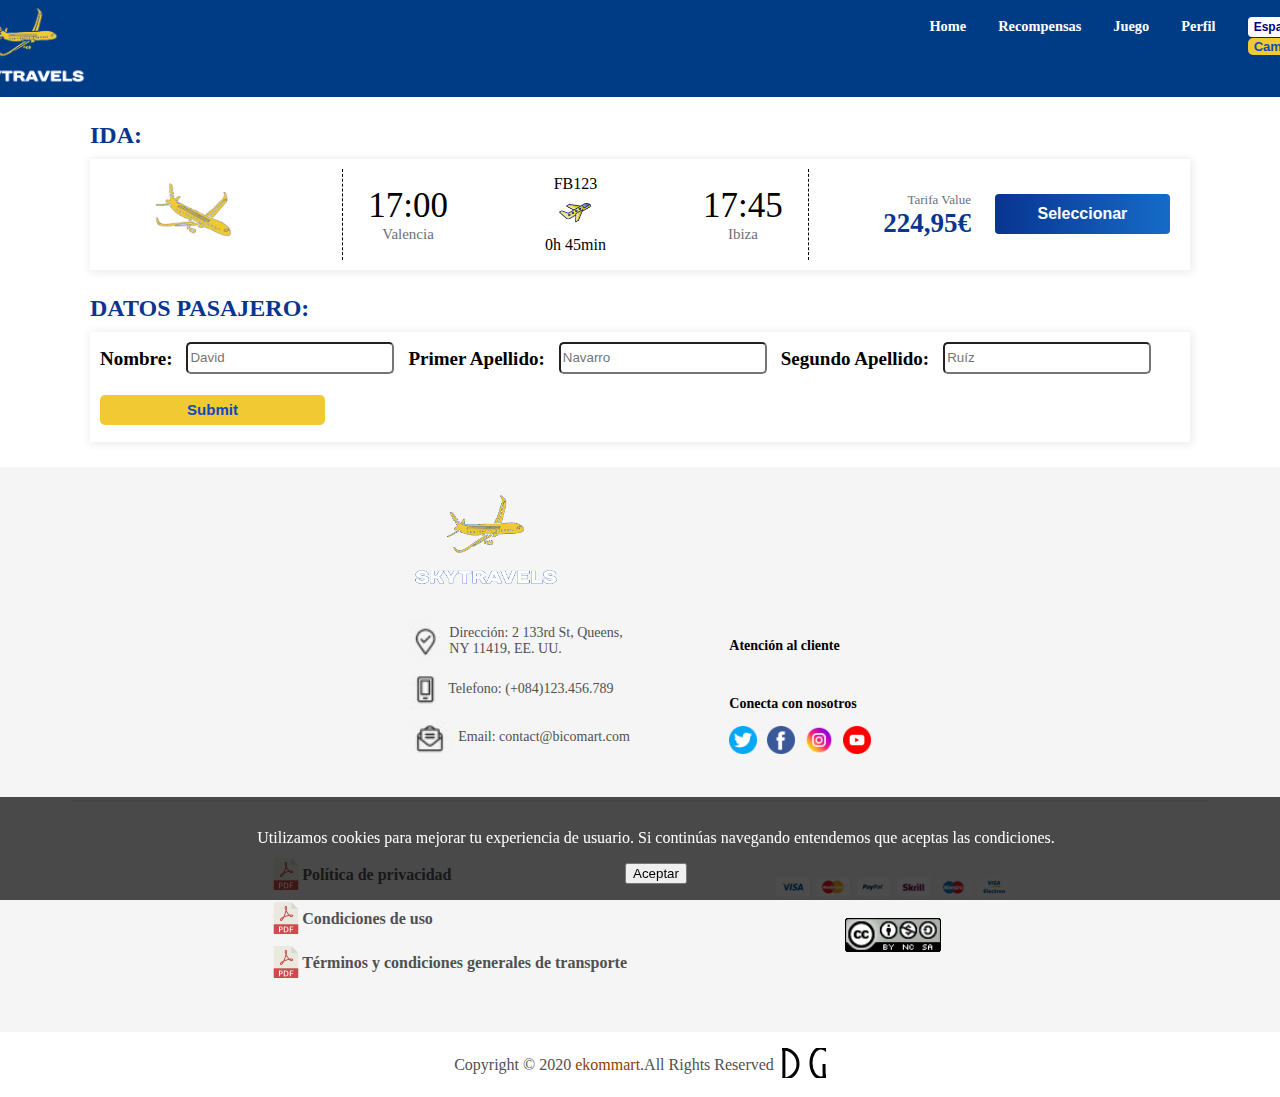
<file: Interfaz TFG/vuelos.html>
<!DOCTYPE html>
<html lang="en">
<head>
    <meta charset="UTF-8">
    <meta http-equiv="X-UA-Compatible" content="IE=edge">
    <meta name="viewport" content="width=device-width, initial-scale=1.0">
    <title>Vuelos disponibles</title>
    <link rel="stylesheet" href="css/style.css">
    <script defer src="js/index.js"></script>
</head>
<body>
    <header role="banner">
        <div class="container-header-perfil">
            <div>
                <img id="logo" src="imagenes/logo.PNG" alt="logoCanva" aria-label="logo de la pagina">
            </div>
            <div class="container-nav">
                <ul>
                    <li><a href="index.html">Home</a></li>
                    <li><a href="recompensas.html">Recompensas</a></li>
                    <li><a href="cheques.html">Juego</a></li>
                    <li><a href="perfil.html">Perfil</a></li>
                    <li>
                        <form action="#" method="post">
                            <select name="lang" id="idioma">
                                <option selected value="es">Español</option>
                                <option value="en">Ingles</option>
                            </select>
                            <button type="submit">Cambiar</button>
                        </form>
                    </li>
                </ul>
            </div>  
        </div>
    </header>
    <main>
        <h2 class="vuelos">IDA:</h2>
        <div class="container-vuelos">
            <img src="imagenes/logo_icono.png" alt="Logo">
            <div class="datos-vuelo">
                <span>17:00</span>
                <span class="city">Valencia</span> 
            </div>
            <div class="datos-avion">
                <span>FB123</span>
                <img src="imagenes/despegarIda.png" alt="Icono Avion">
                <span>0h 45min</span>
            </div>
            <div class="datos-vuelo border-right">
                <span>17:45</span>
                <span class="city">Ibiza</span> 
            </div>
            <div class="precio-vuelo">
                <div>
                    <span>Tarifa Value</span>
                    <span>224,95€</span>
                </div>
                <form action="#" method="post">
                    <button type="submit" name="buttonVuelo">Seleccionar</button>
                </form>
            </div>
        </div>

        <h2 class="vuelos">DATOS PASAJERO:</h2>
        <div class="datos-pasajero">
            <form action="#" method="post">
                <label>Nombre:</label>
                <input type="text" name="nombrePasajero" placeholder="David">
                <label>Primer Apellido:</label>
                <input type="text" name="primeroApellido" placeholder="Navarro">
                <label>Segundo Apellido:</label>
                <input type="text"name="segundoApellido" placeholder="Ruíz">
                <input type="submit" name="infoPasajero">
            </form>
        </div>
    </main>
    <footer>
        <section>
            <div class="container-footer-navs">
                <div class="block-footer">
                    <div>
                        <img src="imagenes/logo.PNG" alt="Logo" style="width: 11em;">
                    </div>
                    <img src="imagenes/direccion.png" alt="Icono Direccion">
                    <div>Dirección: 2 133rd St, Queens, NY 11419, EE. UU.</div>
                    <img src="imagenes/telefono.png" alt="Icono Telefono">
                    <div>Telefono: (+084)123.456.789</div>
                    <img src="imagenes/email.png" alt="Icono Email">
                    <div>Email: contact@bicomart.com</div>
                </div>
                <div class="footer-nav">
                    <ul>
                        <li class="margin-footer"><a href="contacto.html" id="contactoFooter">Atención al cliente</a></li>
                    </ul>
                    <ul>
                        <li class="margin-footer">Conecta con nosotros</li>
                    </ul>
                    <ul>
                        <li class="color-footer"><img src="imagenes/twitterFooter.png" alt="Twitter"></li>
                        <li class="color-footer"><img src="imagenes/facebookFooter.png" alt="Facebook"></li>
                        <li class="color-footer"><img src="imagenes/instagramFooter.png" alt="Instagram"></li>
                        <li class="color-footer"><img src="imagenes/youtubeFooter.png" alt="Youtube"></li>
                    </ul>
                </div>
            </div>
        </section>
        <div id="linea-footer"></div>
        <section>
            <div>
                <div class="negritaPDF"><span><img src="imagenes/pdf.png" alt="Icono PDF" class="iconoPDF"></span>Política de privacidad</div>
                <div class="negritaPDF"><span><img src="imagenes/pdf.png" alt="Icono PDF" class="iconoPDF"></span>Condiciones de uso</div>
                <div class="negritaPDF"><span><img src="imagenes/pdf.png" alt="Icono PDF" class="iconoPDF"></span>Términos y condiciones generales de transporte</div>
            </div>
            <div id="copy-target">
                <img src="imagenes/Selección_071.png" alt="Iconos Metodos de pago">
                <a href="https://creativecommons.org/licenses/by-nc-sa/4.0/"><img src="imagenes/copy.png" alt="Copyright"></a>
            </div>
        </section>
        <div id="copy">
            <div>Copyright &copy; 2020 <span style="color: #8C3F00 !important;"> ekommart</span>.All Rights Reserved</div>
            <div>
                <svg width="20" height="30">
                    <line x1="0.5mm" y1="0mm" x2="0.5mm" y2="8mm" stroke="black" stroke-width="3" />
                    <ellipse cx="1" cy="16" rx="15" ry="15" fill="none" stroke="black" stroke-width="3" />
                </svg>
            
                <svg width="20" height="30">
                    <ellipse cx="15" cy="15" rx="10" ry="15" fill="none" stroke="black" stroke-width="3" />
                    <line x1="18" y1="16" x2="19" y2="26mm" stroke="black" stroke-width="3" />
                </svg>
            </div>
        </div>
        <div class="banner-cookies">
            <div>
              <p>Utilizamos cookies para mejorar tu experiencia de usuario. Si continúas navegando entendemos que aceptas las condiciones.</p>
              <button class="aceptar-cookies">Aceptar</button>
            </div>
        </div>
    </footer>
</body>
</html>
</file>
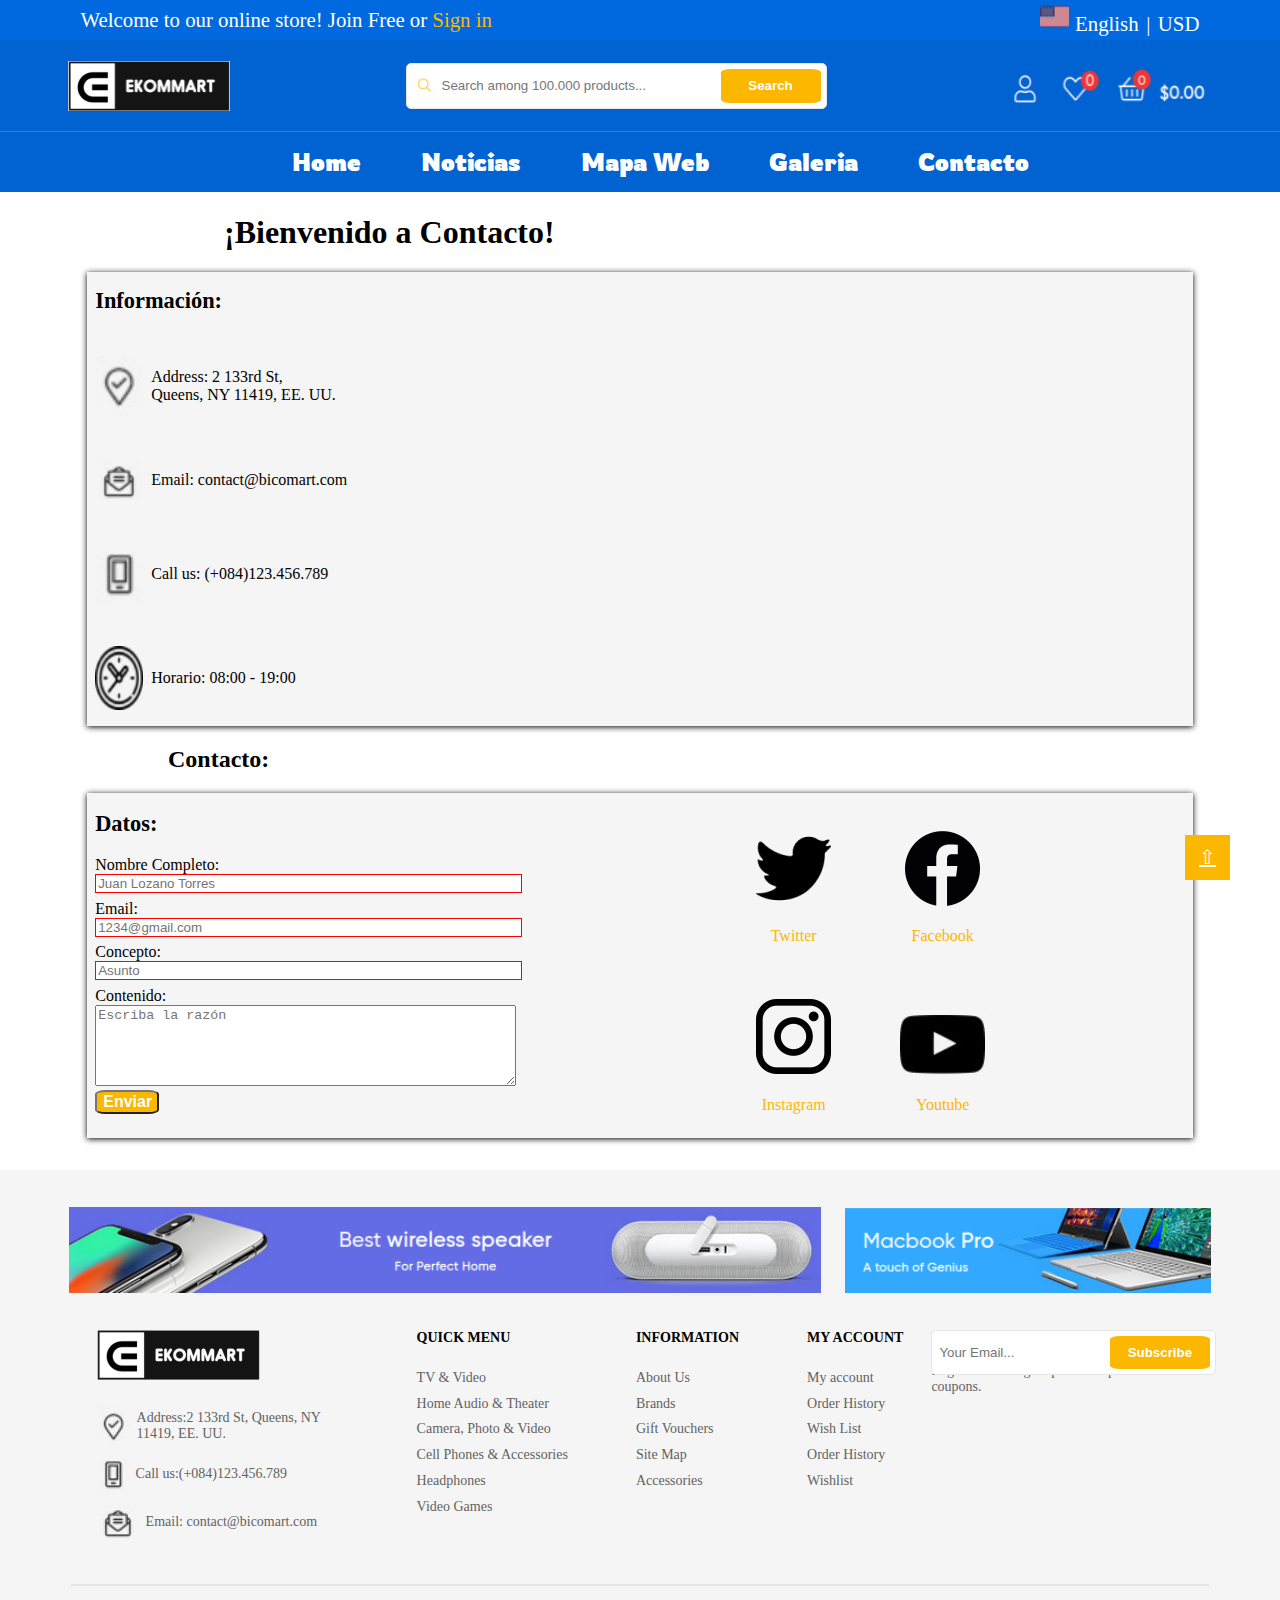
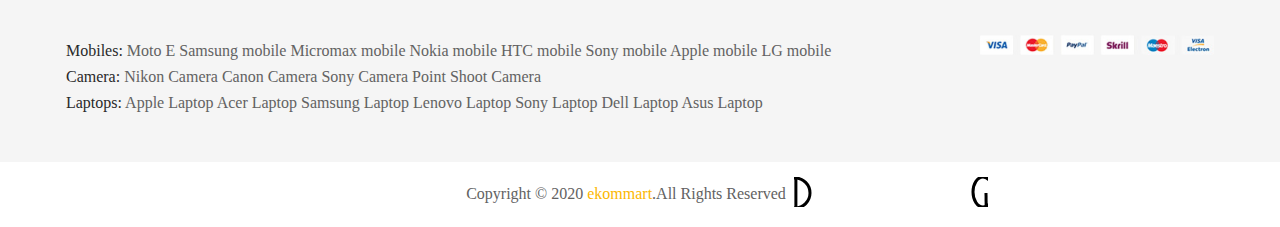
<file: Proyecto/contacto.html>
<!DOCTYPE html>
<html lang="es">
<head>
    <meta charset="UTF-8">
    <meta http-equiv="X-UA-Compatible" content="IE=edge">
    <meta name="viewport" content="width=device-width, initial-scale=1.0">
    <title>Contacto</title>
    <link rel="stylesheet" href="style.css">
    <style> 
        @import url('https://fonts.googleapis.com/css2?family=Rowdies:wght@300&display=swap'); 

        div.container-nav > ul > li > a {
            font-family: 'Rowdies', cursive;
        }
    </style>
</head>
<body>
    <header>
        <div class="container-header">
            <div>
                <p>Welcome to our online store! Join Free or <a href="#">Sign in</a></p>
            </div>
            <div>
                <img id="bandera" src="imagenes/bandera.png" alt="Bandera">
                <span>English</span>
                <span class="moneda">|</span>
                <span class="moneda">USD</span>
            </div>  
        </div>
        <div class="container-header-2">
            <img id="logo" src="imagenes/logoCanva.png" alt="Logo">
            <form id="form-noticias" action="#">
                <img id="buscador" src="imagenes/Selección_040.png" alt="Buscador">
                <input id="sinbordes" type="search" placeholder="Search among 100.000 products...">
                <button value="Search">Search</button>
            </form>
            <img id="accesibilidad" src="imagenes/accesibilidadBlanco.png" alt="Accesibilidad">
        </div>
    </header>
    <nav id="nav">
        <div class="container-nav">
            <ul>
                <li><a href="index.html">Home</a></li>
                <li><a href="noticias.html">Noticias</a></li>
                <li><a href="mapaweb.html">Mapa Web</a></li>
                <li><a href="galeria.html">Galeria</a></li>
                <li><a href="contacto.html">Contacto</a></li>
            </ul>
        </div>
    </nav>
    <main>
        <section>
            <h1 id="titulo-h1">¡Bienvenido a Contacto!</h1>
            <article id="flex-article">
                <div id="informacion">
                    <h2 class="tamanyo">Información:</h2>
                    <img src="imagenes/direccion.png" alt="Dirección"><div style="width: 11.6em;">Address: 2 133rd St, Queens, NY 11419, EE. UU.</div>
                    <img src="imagenes/email.png" alt="Email"><div>Email: contact@bicomart.com</div>
                    <img src="imagenes/telefono.png" alt="Telefono"><div>Call us: (+084)123.456.789</div>
                    <img src="imagenes/horario.png" alt="Horario"><div>Horario: 08:00 - 19:00</div>
                </div>
                <div>
                    <iframe src="https://www.google.com/maps/embed?pb=!1m18!1m12!1m3!1d3025.0255798017083!2d-73.82020987244739!3d40.69543428047777!2m3!1f0!2f0!3f0!3m2!
                    1i1024!2i768!4f13.1!3m3!1m2!1s0x89c260ca35f2feab%3A0x91ef2348748d76d4!2s2%20133rd%20St%2C%20Queens%2C%20NY%2011419%2C%20EE.%20UU.!5e0!3m2!1ses!2ses!4v1665410
                    811898!5m2!1ses!2ses" width="600" height="450" style="border:0;" allowfullscreen="" loading="lazy" referrerpolicy="no-referrer-when-downgrade"></iframe>
                </div>
            </article>
        </section>
        <section>
            <h2 id="titulo-contacto">Contacto:</h2>
            <article id="flex-article-2">
                <div id="informacion-2">
                    <h2 class="tamanyo">Datos:</h2>
                    <form action="#">
                        <span>Nombre Completo:</span>
                        <input type="text" placeholder="Juan Lozano Torres" required>
                        <span>Email:</span>
                        <input type="email" placeholder="1234@gmail.com" required>
                        <span>Concepto:</span>
                        <input type="text" placeholder="Asunto" required>
                        <span>Contenido:</span>
                        <textarea title="" cols="50" rows="5" placeholder="Escriba la razón"></textarea>
                        <input style="width: 4em; border-radius: 17%; background-color: #fcb700; color: white; 
                        font-weight: bolder; font-size: 1em; border-color: #767676;" type="submit" value="Enviar">
                    </form>
                </div>
                <div id="redes">
                    <div>
                      <a href="#"><img src="imagenes/twitter.png" alt="Icono Twitter"></a>
                      <span>Twitter</span>
                    </div>
                    <div>
                        <a href="#"><img src="imagenes/facebook.png" alt="Icono Facebook"></a>
                      <span>Facebook</span>
                    </div>
                    <div>
                        <a href="#"><img src="imagenes/instagram.png" alt="Icono Instagram"></a>
                      <span>Instagram</span>
                    </div>
                    <div>
                        <a href="#"><img src="imagenes/youtube.jpg" alt="Icono Youtube"></a>
                      <span>Youtube</span>
                    </div>
                  </div>
            </article>
        </section>
    </main>
    <footer>
        <section style="margin-top: 2em;">
            <div class="container-footer-banners">
                <img id="banner-footer" src="imagenes/bannerFooter.png" alt="Banner Footer">
                <img id="banner2-footer" src="imagenes/bannerFooter2.png" alt="Banner Footer 2">
            </div>
        </section>
        <section>
            <div class="container-footer-navs">
                <div class="block-footer">
                    <div>
                        <img src="imagenes/logoCanva.png" alt="Logo Footer">
                    </div>
                    <img src="imagenes/direccion.png" alt="Icono Dirección">
                    <div>Address:2 133rd St, Queens, NY 11419, EE. UU.</div>
                    <img src="imagenes/telefono.png" alt="Icono Telefono">
                    <div>Call us:(+084)123.456.789</div>
                    <img src="imagenes/email.png" alt="Icono Email">
                    <div>Email: contact@bicomart.com</div>
                </div>
                <div class="footer-nav">
                    <ul>
                        <li class="margin-footer">QUICK MENU</li>
                        <li class="color-footer">TV & Video</li>
                        <li class="color-footer">Home Audio & Theater</li>
                        <li class="color-footer">Camera, Photo & Video</li>
                        <li class="color-footer">Cell Phones & Accessories</li>
                        <li class="color-footer">Headphones</li>
                        <li class="color-footer">Video Games</li>
                    </ul>
                </div>
                <div class="footer-nav">
                    <ul>
                        <li class="margin-footer">INFORMATION</li>
                        <li class="color-footer">About Us</li>
                        <li class="color-footer">Brands</li>
                        <li class="color-footer">Gift Vouchers</li>
                        <li class="color-footer">Site Map</li>
                        <li class="color-footer">Accessories</li>
                    </ul>
                </div>
                <div class="footer-nav">
                    <ul>
                        <li class="margin-footer">MY ACCOUNT</li>
                        <li class="color-footer">My account</li>
                        <li class="color-footer">Order History</li>
                        <li class="color-footer">Wish List</li>
                        <li class="color-footer">Order History</li>
                        <li class="color-footer">Wishlist</li>
                    </ul>
                </div>
                <div class="block-footer-2">
                    <span>NEWSLETTER</span>
                    <div>Register now to get updates on promotions and coupons.</div>
                    <form id="form2-noticias" action="#">
                        <input id="sinbordes2" type="search" placeholder="Your Email...">
                        <button value="Subscribe">Subscribe</button>
                    </form>
                </div>
            </div>
        </section>
        <div id="linea-footer"></div>
        <section>
            <div>
                <div><span>Mobiles:</span> Moto E Samsung mobile Micromax mobile Nokia mobile HTC mobile Sony mobile Apple mobile LG mobile</div>
                <div><span>Camera:</span> Nikon Camera Canon Camera Sony Camera Point Shoot Camera</div>
                <div><span>Laptops:</span> Apple Laptop Acer Laptop Samsung Laptop Lenovo Laptop Sony Laptop Dell Laptop Asus Laptop</div>
            </div>
            <div>
                <img src="imagenes/Selección_071.png" alt="Metodos de pago">
            </div>
        </section>
        <div id="copy">
            <div>Copyright &copy; 2020 <span> ekommart</span>.All Rights Reserved</div>
            <div>
                <svg width="20" height="30">
                    <line x1="0.5mm" y1="0mm" x2="0.5mm" y2="8mm" stroke="black" stroke-width="3" />
                    <ellipse cx="1" cy="16" rx="15" ry="15" fill="none" stroke="black" stroke-width="3" />
                </svg>
            
                <svg width="20" height="30" style="position:absolute; left: 60.5em">
                    <ellipse cx="15" cy="15" rx="10" ry="15" fill="none" stroke="black" stroke-width="3" />
                    <line x1="18" y1="16" x2="19" y2="26mm" stroke="black" stroke-width="3" />
                </svg>
            </div>
        </div>
        <div id="fixed"><a href="contacto.html">⇧</a></div>
    </footer>
</body>
</html>
</file>
<file: Interfaz TFG/css/style.css>
@keyframes fade {
    from {
        opacity: 0;
    }

    to {
        opacity: 1;
    }
}

:root {
    --colorWhite: #fff;
    --valorCero: 0;
    --marginAuto: auto;
    --displayFlex: flex;
    --displayGrid: grid;
    --displayBlock: block;
    --valorCenter: center;
    --bordeE7E6E6: 1px solid #e7e6e6;
    --colorAzul: #0163d2;
    --colorAmarillo: #fcb700;
    --negrita: bolder;
    --negrita600: 600;
    --negrita700: 700;
    --bordeE6E6E6: 1px solid #e6e6e6;
    --valor5px: 5px;
    --valor40px: 40px;
    --valor20px: 20px;
    --valor45px: 45px;
    --textDecorationNone-listStyleNone: none;
    --displayInline: inline;
    --flexWrap: wrap;
    --valor1em: 1em;
    --valorUnoConUnoEM: 1.1em;
    --valorUnoConDosEM: 1.2em;
    --valor05em: 0.5em;
    --valor2em: 2em;
    --valor10em: 10em;
    --valorDosConCincoEM: 2.5em;
    --valorUnoConCincoEM: 1.5em;
    --valor3em: 3em;
    --valor7em: 7em;
    --valor5em: 5em;
    --valor11em: 11em;
    --valor15em: 15em;
    --valorQuinceConCincoEM: 15.5em;
    --colorBlack: black;
    --positionAbsolute: absolute;
    --positionRelative: relative;
    --colorAAAAAA: #aaaaaa;
    --textDecorationUnderline: underline;
    --colorF5F5F5: #f5f5f5;
    --colorFFCD00: #ffcd00;
    --width100Porciento: 100%;
    --valor50Porciento: 50%;
    --valor18em: 18em;
    --valor4em: 4em;
    --valorTresConUnoEM: 3.1em;
    --valorCuatroConCincoEM: 4.5em;
    --valor13em: 13em;
    --valorOchentaConSeisEM: 80.6em;
    --valorFlexStart: flex-start;
    --valorFlexEnd: flex-end;
    --valor12px: 12px;
    --valor14px: 14px;
    --valore16px: 16px;
    --valor30px: 30px;
    --flexDirectionColumn: column;
    --color505050: #505050;
    --gridColumns2-gridRows2: repeat(2, 1fr);
    --gridColumns3: repeat(3, 1fr);
    --zIndex: 1;
    --color2F353D: #2f353d;
    --color908F8F: #908f8f;
    --borde1pxSolid: 1px solid;
}

/* BODY */
body {
    margin: var(--valorCero);
}

/* HEADER */
a#principal {
    color: #ffffff;
}

div.container-header,
div.container-header-2,
div.container-header>div>span,
input+button {
    color: var(--colorWhite);
}

div.container-header,
div.container-header-2,
div.container-header-perfil {
    display: var(--displayFlex);
    align-items: var(--valorCenter);
    justify-content: var(--valorCenter);
}

div.container-header,
div.container-header-perfil {
    height: 97px;
    background-color: #003C86;
}

div.container-header {
    gap: 25em;
}

div.container-header-perfil {
    gap: 50em;
}

div.container-header-2 {
    height: 90px;
    gap: var(--valor11em);
    background-color: #003C86;
}

div.container-header div:first-child {
    width: 20em;
}

input+button {
    background-color: #f1c933;
    color: #0d49c0;
    width: 4.5em;
    border-radius: 10%;
    font-weight: var(--negrita);
    height: 1.4em;
    font-size: 13px;
}

form#form-noticias,
form#form2-noticias {
    border: var(--bordeE6E6E6);
    border-radius: var(--valor5px);
    padding: var(--valor5px);
    background-color: var(--colorWhite);
}

form#form-noticias {
    width: 261px;
    height: 1.4em;
    margin-bottom: 25px;
}

span.moneda {
    margin-left: 15.1px;
}

img#logo {
    width: 8em;
}

img#accesibilidad {
    width: 13.1em;
    height: 2.6em;
}

p a {
    color: var(--colorFFCD00);
}

input#sinbordes {
    width: 168px;
}

input#sinbordes,
input+button {
    border: var(--valorCero);
    margin: 0;
}

img#buscador {
    vertical-align: -5px;
    width: 22px;
}

img#bandera {
    height: var(--valorUnoConUnoEM);
    image-rendering: -webkit-optimize-contrast;
    image-rendering: -moz-crisp-edges;
    image-rendering: -o-pixelated;
    image-rendering: pixelated;
}

/* NAV */
nav#nav {
    background-color: #05499d;
}

nav#nav>div.container-nav,
nav#nav>div.container-nav>ul {
    display: var(--displayFlex);
}

nav#nav>div.container-nav {
    justify-content: var(--valorCenter);
    height: 60px;
    padding-left: var(--valorCero);
}

nav#nav>div.container-nav>ul {
    gap: 25em;
}

nav#nav>div.container-nav>ul>li {
    display: var(--displayInline);
}

nav#nav>div.container-nav>ul>li>a {
    text-decoration: var(--textDecorationNone-listStyleNone);
    color: var(--colorWhite);
    font-weight: var(--negrita);
    font-size: 1.5em;
}

div.container-nav,
div.container-nav>ul {
    display: var(--displayFlex);
}

div.container-nav {
    justify-content: var(--valorCenter);
    height: 95px;
    padding-left: var(--valorCero);
}

div.container-nav>ul {
    gap: 2em;
}

div.container-nav>ul>li {
    display: var(--displayInline);
}

div.container-nav>ul>li>a {
    text-decoration: var(--textDecorationNone-listStyleNone);
    color: var(--colorWhite);
    font-weight: var(--negrita);
    font-size: 0.9em;
}

/* Estilos para el formulario */
form.formRegistro {
    max-width: 600px;
    margin: 0 auto;
    background-color: #f2f2f2;
    padding: 20px;
    border-radius: 10px;
    font-family: Arial, sans-serif;
    box-shadow: 0px 0px 10px rgba(0, 0, 0, 0.2);
}

.form-group,
.form-groupVuelos {
    margin-bottom: 20px;
    display: flex;
}

.form-groupVuelosLabel {
    display: flex;
    gap: 220px;
}

.form-group {
    gap: 10px;
}

label {
    display: block;
    font-size: 13px;
    font-weight: bold;
    margin-bottom: 5px;
    display: flex;
    align-items: center;
}

div.form-group>input[type="text"],
div.form-group>input[type="password"],
div.form-group>input[type="date"],
div.form-group>input[type="email"],
div.form-group>input[type="number"] {
    width: 100%;
    padding: 10px;
    border-radius: 5px;
    border: none;
    margin-top: 5px;
}

div.form-groupVuelos>input[type="number"] {
    width: 30%;
    margin-left: 6px;
    border-radius: 5px;
    border: 0;
}

div.form-groupVuelos>input[type="text"] {
    width: 37.7%;
    padding: 10px;
    border: none;
    margin-top: 5px;
    height: 2.5em;
}

input#origen,
div.form-groupVuelos>input#fechaOrigen {
    border-top-left-radius: 5px;
    border-bottom-left-radius: 5px;
    border-right: #aaaaaa solid 1px;
    border-bottom: 0;
    border-top: 0;
    border-left: 0;
    width: 315px;
}

input#destino,
div.form-groupVuelos>input#fechaDestino {
    border-top-right-radius: 5px;
    border-bottom-right-radius: 5px;
    border: 0;
    width: 315px;
}

div.form-groupVuelos>button,
.btn-btn-submitVuelos,
.btn-submit,
.btn-submit-cheque,
.submit-categorias-recompensas {
    background-color: #f1c933;
    color: #0d49c0;
    font-weight: bolder;
    border: none;
    font-size: 13px;
    border-radius: 5px;
    cursor: pointer;
}

div.form-groupVuelos>button:hover,
.btn-btn-submitVuelos:hover,
.btn-submit:hover,
.btn-submit-cheque:hover,
.submit-categorias-recompensas:hover,
div.container-tarifa>div>div>input:hover,
form#filtroRecompensas>input:hover,
input+button:hover,
.nuevosDatos>a:hover,
.btnRecompensas:hover,
div.datos-pasajero>form>input:last-of-type:hover,
div.container-asientos-elegidos > div > form > input:hover {
    background-color: #dbb325;
}

div.form-groupVuelos>button {
    width: 35.5%;
    height: 3.6em;
    margin-left: 7px;
}

.btn-btn-submitVuelos,
.btn-submit {
    padding: 10px 20px;
    transition: background-color 0.3s ease;
    width: 100%;
}

.btn-btn-submitVuelos:hover,
.btn-submit:hover {
    background-color: #dbb325;
}

.btn-submit-cheque {
    height: 2.5em;
}

div.textoRegistro {
    background-color: #0d49c0;
    border-top-left-radius: 10px;
    border-top-right-radius: 10px;
    height: 60px;
}

div.textoRegistro>h2,
div.textoRegistro>p {
    color: #fff;
    font-family: 'Gill Sans', 'Gill Sans MT', Calibri, 'Trebuchet MS', sans-serif;
    margin: 0;
    text-align: center;
    padding-top: 4px;
    font-weight: normal;
}

div.textoRegistro>h2>span {
    color: #fff;
    font-weight: bolder;
    font-family: 'Gill Sans', 'Gill Sans MT', Calibri, 'Trebuchet MS', sans-serif;
}

div.ventanaRegistro {
    max-width: 440px;
    margin: auto;
}

dialog#registro,
dialog#inicioSesion,
dialog#contrasenaDialog,
dialog#nombreApellidosDialog,
dialog#fechaNacimientoDialog,
dialog#nuevoSaldoDialog,
dialog#editarDatosDialog,
dialog#añadirDatosDialog {
    border: 0;
    background-color: transparent;
    position: fixed;
    z-index: 99;
}

.btn-cerrar-registro>img,
.btn-cerrar-inicioSesion>img,
.btn-cerrar-contrasena>img,
.btn-cerrar-nombreApellidos>img,
.btn-cerrar-fechaNacimiento>img,
.btn-cerrar-nuevoSaldo>img,
.btn-cerrar-editarDatos>img,
.btn-cerrar-añadirDatos>img {
    width: 37px;
}

form.formRegistro>p {
    font-size: 13px;
    margin-bottom: -7px;
    text-align: center;
    padding-right: 3px;
}

form.formRegistro>p>a {
    padding-left: 3px;
}

select#idioma {
    font-weight: bolder;
    font-size: 12px;
    padding: 2px;
    border-radius: 4px;
    border: none;
    background-color: white;
    color: navy;
    box-shadow: 0 2px 4px rgba(0, 0, 0, 0.2);
}

select#idioma>option {
    background-color: white;
    color: navy;
    font-weight: bolder;
}

select#idioma+button {
    background-color: #f1c933;
    color: #0d49c0;
    font-weight: bolder;
    border: none;
    font-size: 13px;
    border-radius: 5px;
    cursor: pointer;
}

select#idioma+button:hover {
    background-color: #dbb325;
}

div.container-header>form {
    width: 60%;
}

div.container-header>form>div:first-of-type {
    gap: 10px;
    margin-bottom: 6px;
}

div.container-header>form>div:first-of-type>label {
    margin: 0;
}

header>div.container-header:nth-of-type(2) {
    width: 100%;
    height: 190px;
}

header>div.container-header:nth-of-type(2)>form>div.form-groupVuelos:nth-of-type(3)>input[type="date"] {
    width: 37%;
}

/* FOOTER */
footer {
    background-color: var(--colorF5F5F5);
}

#contactoFooter {
    text-decoration: none;
    color: black;
}

div.footer-nav {
    padding-top: 8.7em;
}

div.container-footer-banners,
div.container-footer-navs,
div.block-footer,
div.block-footer-2,
div.footer-nav>ul,
div#copy,
footer section:last-of-type {
    display: var(--displayFlex);
}

div.container-footer-banners {
    justify-content: var(--valorCenter);
    align-items: var(--valorCenter);
    flex-wrap: var(--flexWrap);
    height: var(--valor10em);
    gap: var(--valorUnoConCincoEM);
}

div.container-footer-navs {
    justify-content: var(--valorCenter);
    align-items: var(--valorFlexStart);
    gap: 2em;
    font-size: var(--valor14px);
    margin-bottom: 3em;
    padding-top: 1.5em;
}

div.block-footer {
    flex-wrap: var(--flexWrap);
    align-items: var(--valorCenter);
    width: var(--valor18em);
    gap: var(--valor05em);
}

div.block-footer-2 {
    flex-wrap: var(--flexWrap);
    align-items: var(--valorFlexStart);
    flex-direction: var(--flexDirectionColumn);
    width: var(--valor18em);
    gap: var(--valorUnoConDosEM);
}

div.footer-nav:first-of-type>ul {
    align-items: var(--valorFlexStart);
    flex-direction: var(--flexDirectionColumn);
    gap: 0.7em;
    padding-bottom: -2.1em;
    margin: var(--valorCero);
}

div.footer-nav>ul>li {
    display: var(--displayInline);
}

div.block-footer>div {
    width: 78%;
}

div.block-footer div:first-child {
    width: var(--width100Porciento);
    padding-bottom: var(--valor1em);
}

li.margin-footer {
    padding-bottom: var(--valor1em);
    font-weight: var(--negrita);
    padding-top: 2em;
}

li.color-footer,
div.block-footer-2>div,
div#copy,
div.block-footer>div,
footer section:last-of-type>div>div {
    color: var(--color505050);
}

div.footer-nav:nth-of-type(2)>ul {
    align-items: var(--valorFlexStart);
    gap: 0.7em;
    padding-bottom: -2.1em;
    margin: var(--valorCero);
}

li.color-footer>img {
    width: 2em;
    cursor: pointer;
}

div.block-footer-2>span {
    font-weight: var(--negrita);
}

div#copy {
    background-color: var(--colorWhite);
    justify-content: var(--valorCenter);
    height: 4.1em;
    align-items: var(--valorCenter);
    gap: var(--valor05em);
}

div#copy>span {
    color: var(--colorAmarillo);
    font-weight: var(--negrita);
    margin-left: 0.3em;
}

form#form2-noticias {
    width: 273px;
    position: sticky;
    bottom: var(--valor1em);
}

input#sinbordes2 {
    border: var(--valorCero);
    width: 169px;
}

img#banner-footer,
img#banner2-footer {
    height: 5.4em;
}

img#banner-footer {
    width: 47em;
}

img#banner2-footer {
    width: 22.9em;
}

footer section:last-of-type {
    justify-content: var(--valorCenter);
    margin-top: var(--valor3em);
    gap: 9.3em;
    margin-bottom: var(--valorTresConUnoEM);
}

footer section:last-of-type>div>div,
footer section:last-of-type>div>div>span {
    margin-top: var(--valor05em);
    vertical-align: middle;
}

footer section:last-of-type>div>div>span {
    color: #292929;
}

div#linea-footer {
    border: 0.5px solid #e5e5e5;
    width: 71em;
    margin: auto;
}

div#copy-target {
    display: flex;
    flex-direction: column;
    gap: 1.3em;
    justify-content: center;
    align-items: center;
}

div#copy-target>a>img:last-of-type {
    width: 6em;
}

.banner-cookies {
    position: fixed;
    bottom: 0;
    left: 0;
    width: 100%;
    background-color: rgba(0, 0, 0, 0.7);
    color: #fff;
    padding: 1rem;
    text-align: center;
}

img.iconoPDF {
    width: 2em;
    cursor: pointer;
}

div.negritaPDF {
    font-weight: bolder;
}

/* MAIN */
div.promotion {
    display: flex;
    justify-content: center;
    align-items: center;
    margin-top: 1.5em;
    margin-bottom: 1.5em;
}

div.promotion>img {
    width: 56.8em;
}

#box-carousel {
    display: flex;
    justify-content: center;
}

#prevButton {
    border-top-left-radius: 5px;
    border-bottom-left-radius: 5px;
}

#nextButton {
    border-top-right-radius: 5px;
    border-bottom-right-radius: 5px;
}

#prevButton,
#nextButton {
    background-color: #f1c933;
    color: #0d49c0;
    border: none;
    font-size: 13px;
    cursor: pointer;
    transition: background-color 0.3s;
    font-weight: bolder;
}

#prevButton:hover,
#nextButton:hover {
    background-color: #dbb325;
}

#carousel {
    position: relative;
    width: 778px;
    height: 240px;
    overflow: hidden;
}

#carousel img {
    width: 100%;
    height: 100%;
    position: absolute;
    top: 0;
    left: 0;
    animation: fade 1s ease-in-out;
}

.carousel-indicators {
    display: flex;
    justify-content: center;
    margin-top: 10px;
    margin-bottom: 25px;
}

.carousel-indicators button {
    width: 12px;
    height: 12px;
    border-radius: 50%;
    border: none;
    background-color: #ccc;
    margin: 0 5px;
    cursor: pointer;
    transition: background-color 0.3s;
}

.carousel-indicators button.active {
    background-color: #333;
}

/* MAIN - PERFIL */

.tituloPerfil {
    font-weight: bold;
    margin-right: 10px;
    font-size: 28px;
    width: 9em;
    grid-row: 1 / 2;
    grid-column: 1 / 3;
    color: #073590;
    font-family: system-ui;
}

.datoPerfil {
    font-size: 13px;
    color: #6c7079;
    width: 43em;
    padding-bottom: 40px;
}

.campoPerfil {
    display: grid;
    grid-template-columns: repeat(2, 1fr);
}


.contenedor {
    width: 900px;
    margin: 0 auto;
    border: #dcdfe5 solid 1px;
    padding: 1em;
    border-radius: 5px;
    background-color: #f9f9fa;
    margin-bottom: 25px;
    margin-top: 25px;
}

.contenedor>.campo:last-of-type {
    margin-bottom: 0;
}


.campo {
    display: flex;
    align-items: center;
    justify-content: space-between;
    padding-top: 10px;
    padding-bottom: 10px;
    padding-left: 25px;
    padding-right: 25px;
    margin-bottom: 15px;
    box-shadow: 0 2px 4px rgba(0, 0, 0, 0.1);
    background-color: #fff;
    border-radius: 5px;
    height: 3em;
}

.titulo {
    font-weight: bold;
    margin-right: 10px;
    font-size: 15px;
    font-family: system-ui;
}


.dato {
    flex-grow: 1;
    font-size: 15px;
    color: #6c7079;
}


.boton {
    background-color: transparent;
    color: #166bc8;
    border: none;
    padding: 5px 10px;
    border-radius: 4px;
    cursor: pointer;
    font-size: 20px;
}

.boton:hover {
    border-bottom: #166bc8 solid 1px;
}

.icono-boton {
    width: 1em;
    margin-right: 4px;
}

.enlaces-perfil {
    color: #166bc8;
    text-decoration: none;
}

.enlaces-perfil:hover {
    color: #166bc8;
    text-decoration: underline;
}

img#fotoPerfil {
    width: 7em;
    grid-row: 1/3;
}

/* CONTACTO.HTML - MAIN */
#submit-contacto {
    width: 4em;
    border-radius: 17%;
    background-color: #fcb700;
    color: white;
    font-weight: bolder;
    font-size: 1em;
    border-color: #767676;
    cursor: pointer;
}

#submit-contacto:hover {
    background-color: #d19b06;
}

article#flex-article,
article#flex-article-2 {
    display: var(--displayFlex);
    gap: var(--valor15em);
    background-color: var(--colorF5F5F5);
    width: 69.1em;
    margin: var(--marginAuto);
    box-shadow: 0px 1px 6px var(--colorBlack);
}

div#informacion,
div#informacion-2 {
    margin-left: var(--valor05em);
    display: var(--displayFlex);
    flex-wrap: var(--flexWrap);
}

div#informacion {
    align-items: var(--valorCenter);
    gap: var(--valor05em);
}

article#flex-article>div>img,
article#flex-article-2>div>img {
    width: var(--valor3em);
}

article#flex-article>div>h2 {
    width: var(--width100Porciento);
    margin: var(--valorCero);
}

h2#titulo-contacto,
#titulo-h1,
span#span-contacto {
    margin-left: var(--valor7em);
}

h2.tamanyo {
    font-size: 1.4em;
}

article#flex-article-2 {
    gap: 26em;
    margin-bottom: 25px;
}

div#informacion-2 {
    flex-direction: var(--flexDirectionColumn);
    width: var(--valor15em);
    margin-bottom: var(--valor1em);
    gap: 5px;
}

div#informacion-2>form>input:required {
    border: var(--borde1pxSolid) red;
}

form>span,
form>input {
    width: var(--width100Porciento);
    margin-bottom: var(--valor05em);
}

span:not(form > span, div.block-footer-2 > span, span.moneda, div.container-header > div > span,
    span.color-etiquetas, div.banner-bestseller > article > span, div.banner-headphones > article > span,
    aside > span, div.blog-index > article > span, span#banner-headphones-span,
    footer section:last-of-type > div > div > span, section.combined-row > article > h2 > span, span#categoria-topRating,
    span.apartados-recompensas, span.texto-recompensas-normal, div.time > span, div.date > span, div.date-last > span,
    div.datos-vuelo > span, div.datos-avion > span) {
    color: var(--colorAmarillo);
}

div#redes {
    display: var(--displayGrid);
    grid-template-columns: var(--gridColumns2-gridRows2);
    grid-template-rows: var(--gridColumns2-gridRows2);
    text-align: var(--valorCenter);
    row-gap: var(--valor1em);
    column-gap: var(--valor4em);
    margin-bottom: var(--valorUnoConCincoEM);
}

div#redes>div>img {
    width: var(--valorCuatroConCincoEM);
}

div#redes>div {
    grid-column: span var(--zIndex);
    grid-row: span var(--zIndex);
    display: var(--displayFlex);
    justify-content: var(--valorFlexEnd);
    flex-direction: var(--flexDirectionColumn);
    gap: var(--valorUnoConUnoEM);
}

div#informacion-2>form {
    display: flex;
    flex-direction: column;
}

div#informacion-2>form>select,
div#informacion-2>form>textarea {
    margin-bottom: 7px;
}

/* MAIN - CHEQUES */
div.container-cheques {
    width: 900px;
    margin: 0 auto;
    border: #dcdfe5 solid 1px;
    padding: 1em;
    border-radius: 5px;
    background-color: #f9f9fa;
    margin-bottom: 25px;
    margin-top: 25px;
}

div.container-filtros {
    display: flex;
    gap: 35px;
    justify-content: flex-end;
}

div.reglas-cheques,
div.container-introducirNumeroAleatorio,
form.introducirNumeroAleatorio {
    display: flex;
    align-items: center;
    padding-top: 10px;
    padding-left: 25px;
    padding-right: 25px;
    margin-bottom: 15px;
}

div.reglas-cheques,
div.container-introducirNumeroAleatorio {
    justify-content: space-between;
    box-shadow: 0 2px 4px rgba(0, 0, 0, 0.1);
    background-color: #fff;
    border-radius: 5px;
    flex-direction: column;
    align-content: center;
}

form.introducirNumeroAleatorio {
    width: 15em;
    margin: auto;
}

form.introducirNumeroAleatorio>input {
    margin: 0;
    height: 2em;
    border-radius: 5px;
}

div.container-introducirNumeroAleatorio>span {
    display: flex;
    justify-content: center;
    font-family: cursive;
}

div.container-introducirNumeroAleatorio>span:last-of-type {
    margin-top: 25px;
    margin-bottom: 15px;
}

span.apartados-recompensas,
p.texto-recompensas,
span.texto-recompensas-normal {
    width: 100%;
}

span.apartados-recompensas {
    font-family: cursive;
    font-weight: bolder;
}

span.texto-recompensas-normal {
    margin-top: 15px;
    margin-bottom: 12px;
}

select#categoriaRecompensa {
    font-weight: bolder;
    font-size: 12px;
    padding: 2px;
    border-radius: 4px;
    border: none;
    background-color: white;
    color: navy;
    box-shadow: 0 2px 4px rgba(0, 0, 0, 0.2);
}

form#filtroRecompensas>input {
    width: 6em;
    background-color: #f1c933;
    color: #0d49c0;
    font-weight: bolder;
    border: none;
    font-size: 13px;
    border-radius: 5px;
    cursor: pointer;
}

.categorias {
    display: flex;
    justify-content: center;
    gap: 3em;
    flex-wrap: wrap;
    margin-top: 25px;
}

.color {
    box-shadow: 0 2px 4px rgba(0, 0, 0, 0.1);
    background-color: #fff;
    border-radius: 5px;
}

img.size {
    width: 15em;
}

.cuerpoProducto {
    padding-bottom: 0.5em;
}

h5 {
    text-align: center;
    font-style: oblique;
    margin: 0;
    font-size: 1.2em;
    margin-top: 10px;
    color: #0d49c0;
}

p.nombre {
    text-align: center;
    font-size: 1.2em;
    margin-bottom: 5px;
    color: #f1c933;
}

.btnRecompensas {
    font-size: 1.1em;
    border-radius: 10px;
    font-weight: bolder;
    background-color: #f1c933;
    color: #0d49c0;
    border: 0;
    display: flex;
    margin: auto;
    margin-top: 15px;
    cursor: pointer;
}

/* MAIN - RESERVAS */
.container {
    margin: 0 auto;
    display: flex;
    flex-wrap: wrap;
    box-shadow: 0 2px 4px rgba(0, 0, 0, 0.1);
    background-color: #fff;
    border-radius: 5px;
}

.container-father {
    width: 900px;
    margin: 0 auto;
    border: #dcdfe5 solid 1px;
    padding: 1em;
    border-radius: 5px;
    background-color: #f9f9fa;
    margin-bottom: 25px;
    margin-top: 25px;
}

.passenger-info {
    display: flex;
    flex-direction: column;
    width: 100%;
}

.name {
    font-weight: bold;
    width: 15em;
}

.seat-number {
    text-align: right;
}

.flight-info {
    display: flex;
    align-items: center;
    width: 100%;
    justify-content: center;
}

.origin-destination {
    display: flex;
    align-items: center;
    gap: 13.5em;
}

.icon-plane {
    margin-right: 5px;
    font-size: 2.2em;
}

.codigo-avion {
    text-align: center;
}

.airplane-code {
    margin-top: 10px;
    width: 5em;
}

.flight-details {
    display: flex;
    margin-top: 10px;
    background-color: #003C86;
    color: #fff;
    font-weight: bolder;
    padding-bottom: 0.3em;
    padding-top: 0.3em;
    width: 100%;
    border-bottom-right-radius: 5px;
    border-bottom-left-radius: 5px;
}

.departure,
.arrival {
    display: flex;
    flex-direction: column;
    align-items: center;
}

.time,
.date {
    margin-top: 5px;
    display: flex;
    flex-direction: column;
    border-right: 1px solid #fff;
    width: 13.8em;
    align-items: center;
}

.date-last {
    margin-top: 5px;
    display: flex;
    flex-direction: column;
    width: 13.8em;
    align-items: center;
}

.container-first {
    display: flex;
    gap: 31.6em;
    padding-top: 0.3em;
    padding-left: 0.3em;
}

.origin,
.destination {
    width: 9em;
    font-size: 1.3em;
    font-weight: bolder;
}

.destination {
    text-align: right;
}

.origin>div:first-of-type,
.destination>div:first-of-type {
    font-weight: normal;
    font-size: 0.6em;
}

div.seat-number>div:first-of-type {
    width: 9em;
    font-weight: bolder;
}

/* MAIN - ADMINISTRACION */
.container-admin {
    width: 900px;
    display: flex;
    justify-content: center;
    margin: auto;
    margin-top: 25px;
    margin-bottom: 25px;
}

.button-admin {
    padding: 10px;
    margin: 5px;
    text-align: center;
    font-weight: bold;
    color: #fff;
    box-shadow: 0 2px 4px rgba(0, 0, 0, 0.2);
    cursor: pointer;
    border: 0;
    border-radius: 7px;
    font-size: 1.2em;
}

.button-admin:nth-child(1) {
    background-color: #FF6384;
}

.button-admin:nth-child(2) {
    background-color: #36A2EB;
}

.button-admin:nth-child(3) {
    background-color: #FFCE56;
}

.button-admin:nth-child(4) {
    background-color: #4BC0C0;
}

.button-admin:nth-child(5) {
    background-color: #9966FF;
}

.button-admin:nth-child(6) {
    background-color: #FF9F40;
}

.button-admin:nth-child(1):hover {
    background-color: #f53a62;
}

.button-admin:nth-child(2):hover {
    background-color: #1793e6;
}

.button-admin:nth-child(3):hover {
    background-color: #fabe27;
}

.button-admin:nth-child(4):hover {
    background-color: #2aadad;
}

.button-admin:nth-child(5):hover {
    background-color: #7f41fa;
}

.button-admin:nth-child(6):hover {
    background-color: #f78a1d;
}

div.container-filtros-admin {
    display: flex;
    gap: 13.3em;
    margin: auto;
    width: 900px;
}

div.container-filtros-admin>div {
    display: flex;
    gap: 29px;
}

.my-table {
    width: 900px;
    border-collapse: collapse;
}

.my-table th,
.my-table td {
    border: 1px solid gray;
    padding: 8px;
}

.my-table th {
    background-color: #003C86;
    color: white;
}

.my-table tbody tr:nth-child(even) {
    background-color: #f2f2f2;
}

.container-table {
    display: flex;
    justify-content: center;
    align-items: center;
    margin-bottom: 25px;
}

td>span>form>input,
span.enlace-editar {
    width: 1.3em;
    margin: 0;
}

td>span>a>img {
    width: 1.2em;
}

td.acciones {
    padding-left: 14px;
}

.acciones {
    white-space: nowrap;
}

.acciones .enlace-editar,
.acciones .formulario-eliminar {
    display: inline-block;
}

.acciones .enlace-editar a,
.acciones .formulario-eliminar form {
    margin-right: 10px;
}

.deleteAll {
    width: 900px;
    display: flex;
    justify-content: flex-end;
    margin: auto;
    margin-bottom: 25px;
}

.deleteAll>form>button {
    background-color: red;
    border: 0;
    border-radius: 5px;
    color: #fff;
    font-weight: bolder;
    font-size: 0.9em;
    padding: 3px;
    box-shadow: 0 2px 4px rgba(0, 0, 0, 0.2);
    cursor: pointer;
}

.deleteAll>form>button:hover {
    background-color: #dd1313;
}

.nuevosDatos {
    width: 900px;
    display: flex;
    margin: auto;
    margin-bottom: 25px;
}

.nuevosDatos>a {
    border: 0;
    border-radius: 5px;
    color: #fff;
    font-weight: bolder;
    font-size: 1.5em;
    padding: 4px;
    padding-top: 10px;
    box-shadow: 0 2px 4px rgba(0, 0, 0, 0.2);
    cursor: pointer;
    width: 900px;
    background-color: #f1c933;
    color: #0d49c0;
    text-align: center;
    text-decoration: none;
}

/* MAIN - VUELOS */
div.container-vuelos {
    display: flex;
    justify-content: center;
    width: 1100px;
    margin: auto;
    gap: 4.5em;
    box-shadow: 1px 1px 8px 1px #2e2e2e1a;
    margin-bottom: 25px;
}

div.container-vuelos>.datos-vuelo:first-of-type {
    border-left: 1px dashed black;
    margin-top: 10px;
    margin-bottom: 10px;
}

div.border-right {
    border-right: 1px dashed black;
    margin-top: 10px;
    margin-bottom: 10px;
}

div.precio-vuelo {
    display: flex;
    align-items: center;
    gap: 1.5em;
    color: var(--primary-blue, #073590);
}

div.precio-vuelo>div {
    width: 90px;
    text-align: right;
}

div.precio-vuelo>div>span:first-of-type {
    color: #6c7079 !important;
    font-size: 13px;
}

div.precio-vuelo>div>span:last-of-type {
    color: var(--primary-blue, #073590) !important;
    font-weight: bolder;
    font-family: fantasy;
    font-size: 27px !important;
}

div.precio-vuelo>form>button {
    width: 10.9375rem;
    border-radius: 0.25rem;
    box-sizing: border-box;
    cursor: pointer;
    display: inline-block;
    font-size: 1rem;
    font-weight: 700;
    line-height: 1;
    padding: 0.75rem 1.5rem;
    text-align: center;
    background: var(--light-blue-gradient, linear-gradient(to right, var(--primary-blue, #073590), var(--light-blue, #166bc8)));
    border: 0;
    color: var(--light-base, #fff);
}

div.datos-vuelo {
    display: flex;
    flex-direction: column;
    align-items: center;
    justify-content: center;
    width: 130px;
}

div.datos-vuelo>span {
    color: black;
}

div.datos-avion {
    display: flex;
    flex-direction: column;
    align-items: center;
    justify-content: center;
    gap: 10px;
}

div.datos-vuelo>span:first-of-type,
div.precio-vuelo>span:first-of-type {
    font-size: 35px;
}


div.container-vuelos>img:first-of-type {
    width: 10em;
}

div.container-vuelos>div>img {
    width: 2em;
}

span.city {
    color: #6c7079 !important;
    font-size: 15px;
}

h2.vuelos {
    width: 1100px;
    display: flex;
    margin: auto;
    margin-top: 25px;
    color: var(--primary-blue, #073590);
    margin-bottom: 10px;
}

div.datos-pasajero {
    display: flex;
    width: 1080px;
    margin: auto;
    justify-content: center;
    box-shadow: 1px 1px 8px 1px #2e2e2e1a;
    margin-bottom: 25px;
    padding: 10px;
}

div.datos-pasajero>form {
    display: flex;
    width: 1100px;
    gap: 14px;
    flex-wrap: wrap;
}

div.datos-pasajero>form>input {
    width: 15em;
    border-radius: 5px;
    height: 2em;
}

div.datos-pasajero>form>label {
    font-size: 19px;
    font-weight: bold;
}

div.datos-pasajero>form>input:last-of-type {
    background-color: #f1c933;
    color: #0d49c0;
    font-weight: bolder;
    border: none;
    font-size: 15px;
    border-radius: 5px;
    cursor: pointer;
}

/* MAIN - TARIFAS */
div.container-tarifa {
    display: flex;
    justify-content: center;
    width: 700px;
    margin: auto;
    margin-top: 25px;
    margin-bottom: 55px;
    gap: 11em;
    box-shadow: 1px 1px 8px 1px #2e2e2e1a;
    padding: 1em;
}

div.container-tarifa>div {
    display: flex;
    justify-content: center;
    align-items: center;
    flex-wrap: wrap;
    flex-direction: column;
    gap: 2em;
}

div.container-tarifa>div>div:first-of-type {
    display: flex;
    flex-direction: column;
    align-items: center;
    gap: 8px;
}

div.container-tarifa>div>div>input {
    background-color: #f1c933;
    color: #0d49c0;
    font-weight: bolder;
    border: none;
    font-size: 13px;
    border-radius: 5px;
    cursor: pointer;
    padding: 5px;
}

div.container-tarifa>div:last-of-type>div>img {
    width: 7.8em;
}

div.container-tarifa>div>div>span {
    color: black !important;
    font-weight: bolder;
}

div.container-seguros {
    display: flex;
    width: 900px;
    margin: auto;
    gap: 3em;
    margin-bottom: 25px;
}

div.container-seguros>div {
    text-align: center;
    box-shadow: 1px 1px 8px 1px #2e2e2e1a;
    padding: 1em;
}

div.container-seguros>div>h2,
div.container-seguros>div>span {
    margin-bottom: 15px;
}

div.container-seguros>div:first-of-type {
    width: 25em;
}

div.container-seguros>div>div>span {
    text-align: center;
    color: #afaeae !important;
}

div.text-seguros {
    margin-top: 15px;
}

span.precio-seguro {
    color: var(--primary-blue, #073590) !important;
    font-weight: 700;
    font-size: 1.25rem;
    line-height: 1.5rem;
    margin-right: 0.375rem;
}

div.container-seguros>div>div:last-of-type>input {
    width: 10.9375rem;
    border-radius: 0.25rem;
    box-sizing: border-box;
    cursor: pointer;
    display: inline-block;
    font-size: 1rem;
    font-weight: 700;
    line-height: 1;
    padding: 0.75rem 1.5rem;
    text-align: center;
    background: var(--light-blue-gradient, linear-gradient(to right, var(--primary-blue, #073590), var(--light-blue, #166bc8)));
    border: 0;
    color: var(--light-base, #fff);
}

div.container-seguros>div>div:last-of-type>input:hover,
div.precio-vuelo>form>button:hover {
    background: var(--light-blue-gradient, linear-gradient(to right, var(--primary-blue, #062970), var(--light-blue, #145caa)));
}

/* MAIN - REVISARPAGAR */
div.form-pagar {
    display: flex;
    width: 900px;
    justify-content: center;
    margin: auto;
    gap: 7em;
    margin-top: 25px;
    margin-bottom: 25px;
}

div.form-pagar>form {
    display: flex;
    flex-direction: column;
    width: 300px;
}

div.form-pagar>form>label {
    font-size: 17px !important;
}

div.form-pagar>div,
div.form-pagar>form {
    box-shadow: 1px 1px 8px 1px #2e2e2e1a;
    padding: 1em;
    padding-right: 1.7em;
}

div.form-pagar>div>h2,
div.container-asientos>div>h2 {
    margin: 0;
    color: #003C86;
}

div.form-pagar>form>input {
    height: 30px;
    margin-bottom: 10px;
    padding: 5px;
    font-size: 14px;
    border-radius: 5px;
}

.half-width {
    width: 50%;
}

div.form-pagar>form>input[type="submit"] {
    width: 100px;
    height: 40px;
    background-color: #f1c933;
    color: #0d49c0;
    border: none;
    cursor: pointer;
    font-weight: bolder;
}

h2#info-tarjeta {
    display: flex;
    width: 700px;
    justify-content: flex-start;
    margin: auto;
    margin-top: 25px;
    color: #003C86;
}

/* MAIN - ASIENTOS */
.fila {
    display: flex;
    align-items: center;
    margin-bottom: 20px;
}

.asiento28, .asiento17, .asiento13 {
    width: 40px;
    height: 40px;
    margin-right: 10px;
}

.separador {
    width: 20px;
    height: 40px;
    background-color: #fff;
    margin-right: 10px;
}

div.container-asientos {
    display: flex;
    justify-content: center;
    margin: auto;
    gap: 4em;
    margin-bottom: 25px;
    margin-top: 45px;
}

div.container-asientos>div {
    box-shadow: 1px 1px 8px 1px #2e2e2e1a;
    padding: 1em;
}

div.container-asientos>div>h2 {
    margin-bottom: 15px !important;
}

.legend {
    display: flex;
    flex-direction: column;
    width: 12em;
    height: 12em;
}

.legend > h2 {
    margin-bottom: 15px !important;
}

.legend-item {
    display: flex;
    align-items: center;
    margin-bottom: 10px;
}

.legend-item > span {
    color: black !important;
    font-weight: bolder;
}

.square {
    width: 20px;
    height: 20px;
    margin-right: 10px;
}

.unavailable {
    background-color: gray;
}

.selected {
    background-color: green;
}

.price, .asiento17 {
    background-color: blue;
}

.price-yellow, .asiento13 {
    background-color: yellow;
}

.price-blue, .asiento28 {
    background-color: navy;
}

div.container-asientos-elegidos {
    display: flex;
    margin: auto;
    width: 16.5em;
    gap: 1em;
    box-shadow: 1px 1px 8px 1px #2e2e2e1a;
    padding: 1em;
    margin-bottom: 25px;
    padding-left: 2em;
}

div.container-asientos-elegidos > div {
    display: flex;
    flex-wrap: wrap;
    flex-direction: column;
}

div.container-asientos-elegidos > div:last-of-type {
    display: flex;
    flex-wrap: wrap;
    flex-direction: column;
    justify-content: flex-end;
}

div.container-asientos-elegidos > div > div {
    display: flex;
    gap: 1em;
}

div.container-asientos-elegidos > div > span {
    color: #003C86 !important;
    font-size: 18px;
    font-weight: bolder;
    margin-bottom: 10px;
}

div.container-asientos-elegidos > div > div > div {
    border: 1px dashed black;
    padding: 0.5em;
    font-size: 21px;
    font-weight: bolder;
}

div.container-asientos-elegidos > div > form > input {
    background-color: #f1c933;
    color: #0d49c0;
    font-weight: bolder;
    border: none;
    font-size: 18px;
    border-radius: 5px;
    cursor: pointer;
    padding: 0.3em;
}
</file>
<file: Proyecto/style.css>
:root {
    --colorWhite: #fff;
    --valorCero: 0;
    --marginAuto: auto;
    --displayFlex: flex;
    --displayGrid: grid;
    --displayBlock: block;
    --valorCenter: center;
    --bordeE7E6E6: 1px solid #e7e6e6;
    --colorAzul: #0163d2;
    --colorAmarillo: #fcb700;
    --negrita: bolder;
    --negrita600: 600;
    --negrita700: 700;
    --bordeE6E6E6: 1px solid #e6e6e6;
    --valor5px: 5px;
    --valor40px: 40px;
    --valor20px: 20px;
    --valor45px: 45px;
    --textDecorationNone-listStyleNone: none;
    --displayInline: inline;
    --flexWrap: wrap;
    --valor1em: 1em;
    --valorUnoConUnoEM: 1.1em;
    --valorUnoConDosEM: 1.2em;
    --valor05em: 0.5em;
    --valor2em: 2em;
    --valor10em: 10em;
    --valorDosConCincoEM: 2.5em;
    --valorUnoConCincoEM: 1.5em;
    --valor3em: 3em;
    --valor7em: 7em;
    --valor5em: 5em;
    --valor11em: 11em;
    --valor15em: 15em;
    --valorQuinceConCincoEM: 15.5em;
    --colorBlack: black;
    --positionAbsolute: absolute;
    --positionRelative: relative;
    --colorAAAAAA: #aaaaaa;
    --textDecorationUnderline: underline;
    --colorF5F5F5: #f5f5f5;
    --colorFFCD00: #ffcd00;
    --width100Porciento: 100%;
    --valor50Porciento: 50%;
    --valor18em: 18em;
    --valor4em: 4em;
    --valorTresConUnoEM: 3.1em;
    --valorCuatroConCincoEM: 4.5em;
    --valor13em: 13em;
    --valorOchentaConSeisEM: 80.6em;
    --valorFlexStart: flex-start;
    --valorFlexEnd: flex-end;
    --valor12px: 12px;
    --valor14px: 14px;
    --valore16px: 16px;
    --valor30px: 30px;
    --flexDirectionColumn: column;
    --color626262: #626262;
    --gridColumns2-gridRows2: repeat(2, 1fr);
    --gridColumns3: repeat(3, 1fr);
    --zIndex: 1;
    --color2F353D: #2f353d;
    --color908F8F: #908f8f;
    --borde1pxSolid: 1px solid;
}

@media screen and (min-width: 1175px) and (max-width: 1320px) {
    /* HEADER */
    div.container-header {
        gap: 16.9em !important;
        font-size: 26px;
    }

    div.container-header > div > p, div.container-header-2 > div > p, div.container-header > div > span {
        font-size: 0.8em;
    }

    form#form-noticias {
        width: 409px !important;
    }

    span.moneda {
        margin-left: 1px !important;
    }

    input#sinbordes {
        width: 277px !important;
    }

    div.container-nav {
        font-size: 20px;
    }
}

@media screen and (min-width: 1000px) and (max-width: 1174px) {
    /* HEADER */
    div.container-header {
        gap: 13.9em !important;
        font-size: 24px;
    }

    div.container-header-2 {
        height: 125px !important;
        gap: 3em !important;
        flex-wrap: var(--flexWrap);
    }

    div.container-header > div > p, div.container-header-2 > div > p, div.container-header > div > span {
        font-size: 0.8em;
    }

    form#form-noticias {
        width: 425px !important;
    }

    span.moneda {
        margin-left: 1px !important;
    }

    input#sinbordes {
        width: 277px !important;
        font-size: 17px !important;
    }

    div.container-nav {
        width: 732px !important;
    }

    img#logo {
        height: 4em !important;
    }

    img#buscador {
        height: 2em !important;
    }

    nav#nav {
        display: flex;
        justify-content: center;
    }

    div.container-nav {
        font-size: 20px;
    }

    div.container-nav > ul {
        gap: var(--valor3em) !important;
        margin: 0;
    }
    
    div.container-nav > ul > li {
        width: 7em;
    }
    
    div.container-nav > ul > li > a {
        font-size: 1.3em !important;
    }
}

@media screen and (min-width: 875px) and (max-width: 999px) {
    /* HEADER */
    div.container-header {
        gap: 4.9em !important;
        font-size: 26px;
    }

    div.container-header-2 {
        height: 180px !important;
        row-gap: 0.1em !important;
        column-gap: 3em !important;
        flex-wrap: var(--flexWrap);
        padding-top: 1em;
    }

    div.container-header > div > p, div.container-header-2 > div > p, div.container-header > div > span {
        font-size: 0.8em;
    }

    form#form-noticias {
        width: 518px !important;
    }

    span.moneda {
        margin-left: 1px !important;
    }

    input#sinbordes {
        width: 362px !important;
        font-size: 20px !important;
    }

    div.container-nav {
        width: 732px !important;
    }

    img#logo {
        height: 4.5em !important;
    }

    img#buscador {
        height: 2.5em !important;
    }

    img#accesibilidad {
        width: 20em !important;
        height: 4em !important;
    }

    nav#nav {
        display: flex;
        justify-content: center;
    }

    div.container-nav {
        font-size: 20px;
    }

    div.container-nav > ul {
        gap: 2em !important;
        margin: 0;
    }
    
    div.container-nav > ul > li {
        width: 7em;
    }
    
    div.container-nav > ul > li > a {
        font-size: 1.3em !important;
    }
}

@media screen and (min-width: 750px) and (max-width: 874px) {
    /* HEADER */
    div.container-header {
        gap: 1.9em !important;
        font-size: 24px;
    }

    div.container-header-2 {
        height: 180px !important;
        row-gap: 0.1em !important;
        column-gap: 1em !important;
        flex-wrap: var(--flexWrap);
        padding-top: 1em;
    }

    div.container-header > div > p, div.container-header-2 > div > p, div.container-header > div > span {
        font-size: 0.8em;
    }

    form#form-noticias {
        width: 448px !important;
    }

    span.moneda {
        margin-left: 1px !important;
    }

    input#sinbordes {
        width: 304px !important;
        font-size: 17px !important;
    }

    div.container-nav {
        font-size: 19px;
    }

    img#logo {
        height: 4.5em !important;
    }

    img#buscador {
        height: 2em !important;
    }

    img#accesibilidad {
        width: 20em !important;
        height: 4em !important;
    }

    nav#nav {
        display: flex;
        justify-content: center;
    }

    div.container-nav {
        font-size: 19px;
    }

    div.container-nav > ul {
        gap: 1em !important;
        margin: 0;
        padding-left: 0;
    }

    div.container-nav > ul > li {
        width: 7em;
        text-align: center;
    }

    div.container-nav > ul > li > a {
        font-size: 1.3em !important;
    }
}

@media screen and (min-width: 600px) and (max-width: 749px) {
/* HEADER */
div.container-header {
    row-gap: 0.1em !important;
    font-size: 24px;
    flex-direction: column;
}

div.container-header-2 {
    height: 180px !important;
    row-gap: 0.1em !important;
    column-gap: 1em !important;
    flex-wrap: var(--flexWrap);
    padding-top: 1em;
}

div.container-header div:first-child {
    padding-top: 1em;
}

div.container-header > div > p, div.container-header-2 > div > p, div.container-header > div > span {
    font-size: 0.8em;
}

form#form-noticias {
    width: 448px !important;
}

span.moneda {
    margin-left: 1px !important;
}

input#sinbordes {
    width: 304px !important;
    font-size: 17px !important;
}

div.container-nav {
    font-size: 19px;
}

img#logo {
    height: 4.5em !important;
}

img#buscador {
    height: 2em !important;
}

img#accesibilidad {
    width: 20em !important;
    height: 4em !important;
}

nav#nav {
    display: flex;
    justify-content: center;
}

div.container-nav {
    font-size: 19px;
}

div.container-nav > ul {
    gap: 1em !important;
    margin: 0;
    padding-left: 0;
}

div.container-nav > ul > li {
    width: 7em;
    text-align: center;
}

div.container-nav > ul > li > a {
    font-size: 1.3em !important;
}
}

/* BODY */
body {
    margin: var(--valorCero);
}

/* HEADER */
div.container-header, div.container-header-2, div.container-header > div > span, input + button {
    color: var(--colorWhite);
}

div.container-header, div.container-header-2 {
    display: var(--displayFlex);
    align-items: var(--valorCenter);
    justify-content: var(--valorCenter);
    border-bottom: var(--borde1pxSolid) var(--colorAzul);
}

div.container-header {
    height: var(--valor40px);
    gap: 50em;
    background-color: #0069df;
}

div.container-header-2 {
    height: 90px;
    gap: var(--valor11em);
    background-color: var(--colorAzul);
    border-bottom: var(--borde1pxSolid) #2f7dd6;
}

div.container-header div:first-child {
    width: 20em;
}

input + button {
    background-color: var(--colorAmarillo);
    width: 7.5em;
    height: var(--valorDosConCincoEM);
    border-radius: 10%;
    font-weight: var(--negrita);
}

form#form-noticias, form#form2-noticias {
    border: var(--bordeE6E6E6);
    border-radius: var(--valor5px);
    padding: var(--valor5px);
    background-color: var(--colorWhite);
}

form#form-noticias {
    width: 545px;
}

span.moneda {
    margin-left: 15.1px;
}

img#logo {
    height: 3.1em;
}

img#accesibilidad {
    width: 13.1em;
    height: 2.6em;
}

p a {
    color: var(--colorAmarillo);
    text-decoration: var(--textDecorationNone-listStyleNone);
}

input#sinbordes {
    width: 410px;
}

input#sinbordes, input + button{
    border: var(--valorCero);
}

img#buscador {
    vertical-align: -5px;
}

img#bandera {
    height: var(--valorUnoConUnoEM);
}

/* NAV */
nav#nav {
    background-color: var(--colorAzul);
}

div.container-nav, div.container-nav > ul {
    display: var(--displayFlex);
}

div.container-nav {
    align-items: var(--valorCenter);
    justify-content: var(--valorCenter);
    height: 60.1px;
    padding-left: var(--valorCero);
}

div.container-nav > ul {
    gap: var(--valor3em);
}

div.container-nav > ul > li {
    display: var(--displayInline);
}

div.container-nav > ul > li > a {
    text-decoration: var(--textDecorationNone-listStyleNone);
    color: var(--colorWhite);
    font-weight: var(--negrita);
    font-size: var(--valorUnoConDosEM);
}

/* NOTICIAS.HTML - MAIN */
div.container-article, div.container-article-2, div.container-article-3, 
div.container-article-4 {
    display: var(--displayFlex);
    justify-content: var(--valorCenter);
    flex-wrap: var(--flexWrap);
}

div.container-article > img, div.container-article-2 > img, 
div.container-article-3 > img, div.container-article-4 > img {
    width: 1000px;
    height: 505px;
    margin-bottom: var(--valor1em);
}

div.article-item, div.article2-item, div.article3-item, div.article4-item {
    gap: var(--valor05em);
}

div.article-item, div.article-item-2, div.article2-item, 
div.article2-item-2, div.article3-item, div.article3-item-2, 
div.article4-item, div.article4-item-2 {
    display: var(--displayFlex);
    flex-wrap: var(--flexWrap);
    width: 77em;
}

a[href="detallenoticias.html"] {
    color: #9c7404;
}

div.container-article span:first-child, div.container-article-2 span:first-child, 
div.container-article-3 span:first-child, div.container-article-4 span:first-child, span > a {
    color: var(--colorAmarillo);
}

span > a:visited {
    color: #1100fc;
}

div.margin {
    margin-bottom: var(--valor2em);
}

span.color-etiquetas {
    color: #484848;
}

div.container-pages {
    display: var(--displayFlex);
    align-items: var(--valorCenter);
    justify-content: var(--valorCenter);
    gap: var(--valorUnoConCincoEM);
}

div.container-pages > a {
    text-decoration: var(--textDecorationNone-listStyleNone);
    color: var(--colorBlack);
}

/*GALERIA.HTML - MAIN */
h1#gallery {
    margin-left: 15.8em;
}

.slide {
    margin: var(--marginAuto);
    width: 43em;
    margin-top: var(--valor2em);
}

.slide-open:checked + .slide-item {
    position: static;
    opacity: 100;
}

.slide-item {
    position: var(--positionAbsolute);
    opacity: var(--valorCero);
    transition: opacity 0.6s ease-out;
}

.slide-item img {
    display: var(--displayBlock);
    max-width: var(--width100Porciento);
}

.slide-control {
    background-color: var(--colorBlack);
    border-radius: var(--valor50Porciento);
    color: var(--colorWhite);
    display: var(--textDecorationNone-listStyleNone);
    font-size: var(--valor40px);
    height: 39px;
    line-height: 34px;
    position: var(--positionAbsolute);
    top: var(--valor50Porciento);
    -webkit-transform: translate(0, -50%);
    transform: translate(0, -50%);
    text-align: var(--valorCenter);
    width: var(--valor40px);
}

.slide-control.prev {
    left: var(--valorQuinceConCincoEM);
}

.slide-control.next {
    right: var(--valorQuinceConCincoEM);
}

.slide-control:hover {
    background-color: var(--colorBlack);
    color: var(--colorAAAAAA);
}

#slide-1:checked ~ .control-1,
#slide-2:checked ~ .control-2,
#slide-3:checked ~ .control-3,
#slide-4:checked ~ .control-4 {
    display: var(--displayBlock);
}

.slide-indicador {
    list-style: var(--textDecorationNone-listStyleNone);
    margin: var(--valorCero);
    padding: var(--valorCero);
    text-align: var(--valorCenter);
}

.slide-indicador li {
    display: inline-block;
    margin: 0 5px;
}

.slide-circulo {
    color: #828282;
    cursor: pointer;
    display: var(--displayBlock);
    font-size: 35px;
}

.slide-circulo:hover {
    color: var(--colorAAAAAA);
}

#slide-1:checked ~ .control-1 ~ .slide-indicador 
     li:nth-child(1) .slide-circulo,
#slide-2:checked ~ .control-2 ~ .slide-indicador 
      li:nth-child(2) .slide-circulo,
#slide-3:checked ~ .control-3 ~ .slide-indicador 
      li:nth-child(3) .slide-circulo, 
#slide-4:checked ~ .control-4 ~ .slide-indicador 
      li:nth-child(4) .slide-circulo {
    color: #428bca;
}

/* MAPAWEB.HTML - MAIN */
li.mapa {
    list-style-type: var(--textDecorationNone-listStyleNone);
}

li.mapa > a, article#article-mapa > a {
    color: #551A8B;
    text-decoration: var(--textDecorationUnderline);
}

li.mapa > a:active, article#article-mapa > a:active {
    color: #23790e;
}

article#article-mapa, h1#h1-mapa {
    margin-left: var(--valorTresConUnoEM);
}

h1#h1-mapa {
    margin-left: var(--valor2em);
}

article#article-mapa > a, article#article-mapa > a:active {
    font-size: var(--valorUnoConCincoEM);
}

/* FOOTER */
footer {
    background-color: var(--colorF5F5F5);
}

div.container-footer-banners, div.container-footer-navs, div.block-footer, 
div.block-footer-2, div.footer-nav > ul, div#copy, footer section:last-of-type {
    display: var(--displayFlex);
}

div.container-footer-banners {
    justify-content: var(--valorCenter);
    align-items: var(--valorCenter);
    flex-wrap: var(--flexWrap);
    height: var(--valor10em);
    gap: var(--valorUnoConCincoEM);
}

div.container-footer-navs {
    justify-content: var(--valorCenter);
    align-items: var(--valorFlexStart);
    gap: 2em;
    font-size: var(--valor14px);
    margin-bottom: 3em;
}

div.block-footer {
    flex-wrap: var(--flexWrap);
    align-items: var(--valorCenter);
    width: var(--valor18em);
    gap: var(--valor05em);
}

div.block-footer-2 {
    flex-wrap: var(--flexWrap);
    align-items: var(--valorFlexStart);
    flex-direction: var(--flexDirectionColumn);
    width: var(--valor18em);
    gap: var(--valorUnoConDosEM);
}

div.footer-nav > ul {
    align-items: var(--valorFlexStart);
    flex-direction: var(--flexDirectionColumn);
    gap: 0.7em;
    padding-bottom: -2.1em;
    margin: var(--valorCero);
}

div.footer-nav > ul > li {
    display: var(--displayInline);
}

div.block-footer > div {
    width: 78%;
}

div.block-footer div:first-child {
    width: var(--width100Porciento);
    padding-bottom: var(--valor1em);
}

li.margin-footer {
    padding-bottom: var(--valor1em);
    font-weight: var(--negrita);
}

li.color-footer, div.block-footer-2 > div, div#copy, 
div.block-footer > div, footer section:last-of-type > div > div {
    color: var(--color626262);
}

div.block-footer-2 > span {
    font-weight: var(--negrita);
}

div#copy {
    background-color: var(--colorWhite);
    justify-content: var(--valorCenter);
    height: 4.1em;
    align-items: var(--valorCenter);
    gap: var(--valor05em);
}

div#copy > span {
    color: var(--colorAmarillo);
    font-weight: var(--negrita);
    margin-left: 0.3em;
}

form#form2-noticias {
    width: 273px;
    position: sticky;
    bottom: var(--valor1em);
}

input#sinbordes2 {
    border: var(--valorCero);
    width: 169px;
}

img#banner-footer,
img#banner2-footer {
    height: 5.4em;
}

img#banner-footer {
    width: 47em;
}

img#banner2-footer {
    width: 22.9em;
}

footer section:last-of-type {
    justify-content: var(--valorCenter);
    margin-top: var(--valor3em);
    gap: 9.3em;
    margin-bottom: var(--valorTresConUnoEM);
}

footer section:last-of-type > div > div, footer section:last-of-type > div > div > span {
    margin-top: var(--valor05em);
}

footer section:last-of-type > div > div > span {
    color: #292929;
}

div#linea-footer {
    border: 0.5px solid #e5e5e5; 
    width: 71em; 
    margin: auto;
}

div#copy-target {
    display: flex;
    flex-direction: column;
    gap: 1.3em;
    justify-content: center;
    align-items: center;
}

div#copy-target > a > img:last-of-type {
    width: 6em;
}

/* DETALLENOTICIAS.HTML - MAIN */
div.cuerpo-noticias > p {
    margin: var(--valorCero);
}

div.cuerpo-noticias:first-of-type > p:first-of-type::first-letter {
    font-size: var(--valor4em);
}

div.cuerpo-noticias {
    margin-bottom: var(--valor1em);
    width: var(--valorOchentaConSeisEM);
}

/* CONTACTO.HTML - MAIN */
article#flex-article, article#flex-article-2 {
    display: var(--displayFlex);
    gap: var(--valor15em);
    background-color: var(--colorF5F5F5);
    width: 69.1em;
    margin: var(--marginAuto);
    box-shadow: 0px 1px 6px var(--colorBlack);
}

div#informacion, div#informacion-2 {
    margin-left: var(--valor05em);
    display: var(--displayFlex);
    flex-wrap: var(--flexWrap);
}

div#informacion {
    align-items: var(--valorCenter);
    gap: var(--valor05em);
}

article#flex-article > div > img, article#flex-article-2 > div > img {
    width: var(--valor3em);
}

article#flex-article > div > h2 {
    width: var(--width100Porciento);
    margin: var(--valorCero);
}

h2#titulo-contacto, #titulo-h1, span#span-contacto {
    margin-left: var(--valor7em);
}

h2.tamanyo {
    font-size: 1.4em;
}

article#flex-article-2 {
    gap: 26em;
}

div#informacion-2 {
    flex-direction: var(--flexDirectionColumn);
    width: var(--valor15em);
    margin-bottom: var(--valor1em);
}

div#informacion-2 > form > input:required {
    border: var(--borde1pxSolid) red;
}

form > span, form > input {
    width: var(--width100Porciento);
    margin-bottom: var(--valor05em);
}

span:not(form > span, div.block-footer-2 > span, span.moneda, div.container-header > div > span, 
span.color-etiquetas, div.banner-bestseller > article > span, div.banner-headphones > article > span, 
aside > span, div.blog-index > article > span, span#banner-headphones-span, 
footer section:last-of-type > div > div > span, section.combined-row > article > h2 > span, span#categoria-topRating) {
    color: var(--colorAmarillo);
}

div#redes {
    display: var(--displayGrid);
    grid-template-columns: var(--gridColumns2-gridRows2);
    grid-template-rows: var(--gridColumns2-gridRows2);
    text-align: var(--valorCenter);
    row-gap: var(--valor1em);
    column-gap: var(--valor4em);
    margin-bottom: var(--valorUnoConCincoEM);
}

div#redes > div > img {
    width: var(--valorCuatroConCincoEM);
}
  
div#redes > div {
    grid-column: span var(--zIndex);
    grid-row: span var(--zIndex);
    display: var(--displayFlex);
    justify-content: var(--valorFlexEnd);
    flex-direction: var(--flexDirectionColumn);
    gap: var(--valorUnoConUnoEM);
}

/* INDEX.HTML - MAIN */
div.container-video {
    display: flex;
    justify-content: center;
    gap: 1.8em;
}

h2.title-video {
    text-align: initial;
}

div#video, div#iframe {
    text-align: center;
}

section#cashBack {
    background-image: url(imagenes/FondoIndex.png);
    height: 40em;
}

article#index-article {
    display: var(--displayFlex);
    width: 52em;
    margin: auto;
    flex-direction: column;
    justify-content: center;
    padding-top: 6em;
}

article#index-article > form, article#index-article > span, 
article#index-article > h2, article#index-article > p {
    display: flex;
    justify-content: center;
}

article#index-article > span, article#index-article > p {
    font-size: 18px;
}

article#index-article > h2, article#index-article > h2 > span {
    font-weight: var(--negrita700);
    font-size: 60px;
    gap: 0.3em;
}

article#index-article > h2, article#index-article > span, article#index-article > p {
    color: var(--colorWhite);
}

article#index-article > h2 > span {
    color: var(--colorAmarillo);
}

article#index-article > p {
    width: var(--valor15em);
    text-align: var(--valorCenter);
    margin: auto;
}

article#index-article > form {
    top: 21em;
    right: 46em;
}

article#index-article > form > input {
    color: var(--colorWhite);
    background-color: var(--colorAmarillo);
    font-size: var(--valor14px);
    padding: 15px var(--valor40px);
    border: var(--borde1pxSolid) transparent;
    letter-spacing: 1.1px;
    border-radius: var(--valor5px);
    width: 11em;
    margin-top: 1.5em;
}

article#index-article > img {
    width: var(--width100Porciento);
    height: 40em;
    z-index: var(--valorCero);
}

div.container-newarrivals {
    display: var(--displayGrid);
    grid-template-columns: var(--gridColumns3);
    grid-template-rows: var(--gridColumns2-gridRows2);
    width: var(--valorOchentaConSeisEM);
    height: 32.1em;
    margin: var(--marginAuto);
    position: var(--positionRelative);
    bottom: var(--valor7em);
    background-color: var(--colorWhite);
}

div.container-newarrivals > section.combined-row, div.container-newarrivals > section {
    border: var(--bordeE7E6E6);
}

div.container-newarrivals > section.combined-row {
    border: var(--valorCero);
}

div.container-newarrivals > section > img {
    width: 11.2em;
    margin-bottom: var(--valor1em);
}

div.container-newarrivals > section {
    display: var(--displayFlex);
    flex-wrap: var(--flexWrap);
    column-gap: var(--valor5em);
}

section.combined-row {
    grid-row: 1 / 3;
    position: var(--positionRelative);
}

section.combined-row > h2 {
    z-index: var(--zIndex);
    position: var(--positionAbsolute);
    color: var(--colorWhite);
    font-size: var(--valor12px);
    padding-bottom: var(--valor20px);
    top: 5.6em;
    right: 14.2em;
}

section.combined-row > article > h2, section.combined-row > article > span {
    z-index: var(--zIndex);
    position: var(--positionAbsolute);
    font-weight: normal;
}

section.combined-row > article > h2, section.combined-row > article > h2 > span {
    color: var(--colorWhite);
    font-size: var(--valor30px);
    width: 8.6em;
    text-align: var(--valorCenter);
    top: var(--valor3em);
    right: var(--valor3em);
}

section.combined-row > article > h2 > span {
    font-weight: var(--negrita700);
}

section.combined-row > article > img {
    width: 27.7em;
}

section.combined-row > article > span {
    font-size: var(--valor12px);
    font-weight: var(--negrita700);
    color: #ffea00;
    top: 20.1em;
    right: 12.5em;
}

section.combined-row > article > span > a, div.container-newarrivals > section > nav > ul > li > a {
    text-decoration: var(--textDecorationNone-listStyleNone);
}

div.container-newarrivals > section > nav > ul > li {
    list-style-type: var(--textDecorationNone-listStyleNone);
    margin-bottom: var(--valor1em);
}

div.container-newarrivals > section > nav > ul > li > a {
    color: var(--color626262);
}

h2.categorias-grid {
    width: 24em;
    color: var(--colorBlack);
    font-weight: var(--negrita700);
    font-size: var(--valore16px);
    margin-left: var(--valor2em);
    height: var(--valor2em);
    display: var(--displayFlex);
    align-items: var(--valorFlexEnd);
}

h2.categorias-grid > nav, div.container-newarrivals > section > nav > ul > li > a {
    margin-left: -0.4em;
}

a.viewmore {
    color: var(--colorFFCD00) !important;
    font-size: var(--valor14px);
    text-decoration: var(--textDecorationUnderline) !important;
    font-weight: var(--negrita700);
}

img#position-cosmetic {
    margin-left: var(--valor2em);
}

img#position-mobiles {
    margin-left: var(--valor3em);
}

div.flex-bestseller  {
    display: var(--displayFlex);
    width: var(--valorOchentaConSeisEM);
    gap: 50.9em;
    margin: var(--marginAuto);
    border-bottom: var(--bordeE7E6E6);
    position: var(--positionRelative);
    bottom: var(--valor5em);
}

div.flex-bestseller > div > span  {
    font-size: var(--valor14px);
}

div.flex-bestseller > div > h2  {
    color: var(--color2F353D);
    font-size: var(--valor30px);
    font-weight: var(--negrita700);
}

div.flex-bestseller > div > span > a  {
    text-decoration: var(--textDecorationNone-listStyleNone);
    color: var(--colorBlack);
}

div.flex-bestseller > div > img  {
    width: var(--valorCuatroConCincoEM);
    position: var(--positionRelative);
    top: var(--valor1em);
}

div.flex-products, div.flex-products > article {
    margin: var(--marginAuto);
    display: var(--displayFlex);
    align-items: var(--valorCenter);
    width: var(--valorOchentaConSeisEM);
    column-gap: var(--valorDosConCincoEM);
    height: 28em;
    justify-content: var(--valorCenter);
    position: var(--positionRelative);
    bottom: 1.9em;
}

div.flex-products > article {
    flex-direction: var(--flexDirectionColumn);
    border: var(--bordeE7E6E6);
}

div.flex-products > article > h2 {
    width: var(--valor13em);
    text-align: var(--valorCenter);
    font-size: var(--valore16px);
    font-weight: var(--negrita600);
}

div.flex-products > article > img {
    width: 10.1em;
    color: var(--colorAmarillo);
}

div.flex-products > article > span {
    color: var(--colorAmarillo);
    font-size: 19.1px;
}

span.categoria-products {
    font-size: var(--valor12px) !important;
    color: var(--color908F8F) !important;
}

img#product-1 {
    margin-bottom: var(--valor3em);
    width: 8.1em;
}

img#product-2 {
    width: var(--valor10em);
    margin-bottom: 4.6em;
    margin-top: var(--valorUnoConUnoEM);
}

img#product-3 {
    width: var(--valor13em);
    margin-bottom: 5.2em;
    margin-top: 1.8em;
}

img#product-4 {
    margin-top: -2em;
    margin-bottom: var(--valorDosConCincoEM);
    width: 8.2em;
}

div.banner-bestseller {
    margin: var(--marginAuto);
    display: var(--displayFlex);
    width: var(--valorOchentaConSeisEM);
    column-gap: var(--valor2em);
}

div.banner-bestseller > article {
    z-index: var(--zIndex);
    position: var(--positionRelative);
}

div.banner-bestseller > article > span, div.banner-bestseller > article > h2, 
div.banner-bestseller > article > span > a {
    z-index: var(--zIndex);
    position: var(--positionAbsolute);
    color: var(--colorWhite);
}

div.banner-bestseller > article > span, div.banner-bestseller > article > span > a {
    font-size: var(--valor14px);
}

div.banner-bestseller > article > span > a {
    color: var(--colorWhite) !important;
    top: var(--valor10em);
    width: var(--valor4em);
}

div.banner-bestseller > article > h2 {
    font-size: var(--valor30px);
    font-weight: var(--negrita700);
    top: 1.7em;
    width: 6.2em;
    margin-left: var(--valorUnoConCincoEM);
}

div.banner-bestseller > article > span {
    top: 3.4em;
    margin-left: 3.2em;
}

div.banner-bestseller > article:nth-child(2) > h2, 
div.banner-bestseller > article:nth-child(2) > span > a {
    z-index: var(--zIndex);
    position: var(--positionAbsolute);
    color: var(--colorBlack) !important;
}

div.banner-bestseller > article:nth-child(2) > span {
    color: var(--colorAzul);
}

div.container-topRating {
    display: var(--displayGrid);
    grid-template-columns: var(--gridColumns3);
    grid-template-rows: repeat(4, 1fr);
    width: var(--valorOchentaConSeisEM);
    height: 32em;
    margin: var(--marginAuto);
    border: var(--bordeE7E6E6);
}

div.container-topRating > article.combined-row-rating > img {
    width: var(--valor13em);
    margin-left: var(--valor5em);
    margin-top: var(--valor1em);
}

div.container-topRating > article > img {
    width: var(--valor4em);
    grid-row: 1 / 3;
}

div.container-topRating > article > span {
    color: var(--colorAmarillo);
    font-size: 19px;
}

div.container-topRating > article > h2 {
    color: var(--colorBlack);
    font-size: var(--valore16px);
    font-weight: var(--negrita600);
    width: 19.5em;
    height: var(--valor2em);
    margin-bottom: -1.8em;
}

article.combined-row-rating {
    grid-row: 1 / 5;
    margin-left: 2.3em;
    border: var(--valorCero) !important;
}

article.combined-row-rating > span:nth-of-type(2) {
    display: var(--displayFlex);
    height: var(--valor4em);
    align-items: var(--valorFlexEnd);
}

span#categoria-topRating {
    color: var(--color908F8F);
    width: var(--width100Porciento);
    display: var(--displayFlex);
    align-items: var(--valorFlexEnd);
    font-size: var(--valor12px);
    height: var(--valor7em);
}

article.gridProducts-topRating, article.gridProducts-topRating > img, 
article.gridProducts-topRating > span, article.gridProducts-topRating > h2 {
    display: var(--displayGrid);
}

article.gridProducts-topRating {
    grid-template-columns: var(--gridColumns2-gridRows2);
    grid-template-rows: var(--gridColumns2-gridRows2);
    border: var(--bordeE7E6E6);
}

article.gridProducts-topRating > img  {
    padding-top: var(--valor1em);
    padding-left: var(--valor2em);
    width: var(--valor4em);
}

article.gridProducts-topRating > img, article.gridProducts-topRating > h2  {
    align-items: var(--valorFlexEnd);
}

article.gridProducts-topRating > h2  {
    height: var(--valor3em) !important;
}

article.gridProducts-topRating > span  {
    height: var(--valor2em);
    align-items: var(--valorFlexEnd);
}

div#topRatingTitle {
    margin: auto;
    color: var(--color2F353D);
    font-size: 20px;
    font-weight: var(--negrita700);
    width: 64.2em;
    height: 43px;
    padding-bottom: var(--valor05em);
}

img.img-products {
    width: var(--valor5em) !important;
    padding-left: var(--valorUnoConCincoEM) !important;
}

div.banner-headphones {
    margin: var(--marginAuto);
    width: var(--valorOchentaConSeisEM);
    position: var(--positionRelative);
    top: var(--valor3em);
}

div.banner-headphones > article {
    position: var(--positionRelative);
    z-index: var(--zIndex);
    margin-bottom: 5em;
}

div.banner-headphones > article > span, div.banner-headphones > article > h2, 
div.banner-headphones > article > form > input {
    position: var(--positionAbsolute);
}

div.banner-headphones > article > span {
    color: #666666;
    font-weight: var(--negrita700);
    font-size: var(--valor14px);
    top: 6em;
    left: 38.5em;
}

div.banner-headphones > article > form > input {
    background: #fe6e44;
    color: var(--colorWhite);
    font-size: var(--valor14px);
    font-weight: var(--negrita700);
    padding: 9px 27px;
    border-radius: var(--valor5px);
    border: var(--borde1pxSolid) transparent;
    top: var(--valor11em);
    width: 9em;
    left: 42em;
}

div.banner-headphones > article > h2 {
    color: #333333;
    font-size: 36.1px;
    font-weight: var(--negrita700);
    top: 2.1em;
    left: var(--valor13em);
}

span#banner-headphones-span {
    color: #f04e54;
}

div.container-featured {
    display: var(--displayFlex);
    width: 55.3em;
    gap: 34em;
    position: var(--positionRelative);
    top: var(--valor5em);
}

div.container-featured > div > h2, h2.title-video  {
    color: var(--color2F353D);
    font-size: var(--valor30px);
    font-weight: var(--negrita700);
}

div.container-featured > div > img  {
    width: var(--valorCuatroConCincoEM);
    position: var(--positionRelative);
    top: var(--valor1em);
}

div.container-products-featured {
    display: var(--displayGrid);
    grid-template-columns: var(--gridColumns2-gridRows2);
    grid-template-rows: var(--gridColumns2-gridRows2);
    border: var(--bordeE7E6E6);
    margin-top: var(--valor5em);
    width: 53.3em;
}

div.container-products-featured > article {
    display: var(--displayGrid);
    grid-template-columns: var(--gridColumns2-gridRows2);
    grid-template-rows: repeat(1, 1fr);
    border: var(--bordeE7E6E6);
    height: 14em;
    align-items: var(--valorCenter);
}

div.container-products-featured > article > div > h2 {
    font-size: var(--valor14px);
    font-weight: var(--negrita700);
    color: var(--colorBlack);
    width: 70%;
}

div.container-products-featured > article > div > img {
    width: var(--valor11em);
    margin-left: var(--valor1em);
}

div.container-products-featured > article > div > span {
    color: var(--colorFFCD00);
    font-weight: var(--negrita700);
    font-size: var(--valore16px);
}

aside, aside > span, aside > span:nth-of-type(2), aside > h2, aside > p {
    display: var(--displayFlex);
}

aside {
    width: var(--valor15em);
    flex-wrap: var(--flexWrap);
    justify-content: var(--valorCenter);
    border: 4px solid var(--colorFFCD00);
    padding-left: var(--valor5em);
    padding-right: var(--valor5em);
    padding-top: var(--valorUnoConCincoEM);
    position: var(--positionRelative);
    height: 30.6em;
    top: 6.1em;
}

aside > img {
    width: var(--valor4em);
    height: var(--valor5em);
}

aside > h2 {
    font-size: var(--valor14px);
    color: var(--colorFFCD00);
    font-weight: var(--negrita700);
    justify-content: var(--valorCenter);
    letter-spacing: 1px;
    width: var(--width100Porciento);
    height: var(--valor1em);
}

aside > p {
    font-size: var(--valor20px);
    color: #353535;
    text-align: var(--valorCenter);
    line-height: 36px;
    height: 7.1em;
}

aside > span {
    color: #333;
    font-size: var(--valor12px);
    font-weight: var(--negrita700);
    width: var(--width100Porciento);
    align-items: var(--valorFlexEnd);
    justify-content: var(--valorCenter);
    padding-bottom: var(--valor1em);
}

aside > span::before {
    position: var(--positionAbsolute);
    content: "";
    height: 2px;
    background-color: #d9d9d9;
    width: var(--valor30px);
    top: 33.5em;
    transform: translateX(-50%);
    left: var(--valor50Porciento);
}

aside > span:nth-of-type(2) {
    font-size: var(--valor12px);
    color: #b4b4b4;
    justify-content: var(--valorCenter);
    align-items: var(--valorFlexStart);
    padding-bottom: var(--valor2em);
}

div.container-section-aside {
    display: var(--displayFlex);
    justify-content: center;
}

div.blog-index {
    display: var(--displayFlex);
    margin: var(--marginAuto);
    width: var(--valorOchentaConSeisEM);
    column-gap: var(--valorDosConCincoEM);
}

div.blog-index > article {
    width: var(--valor18em);
}

div.blog-index > article > img {
    width: 19em;
    height: var(--valor13em);
    margin-bottom: var(--valor1em);
}

div.blog-index > article > span {
    color: #b0b0b0;
    font-size: var(--valor12px);
}

div.blog-index > article > span:nth-of-type(1) {
    color: var(--colorFFCD00);
    font-size: var(--valor12px);
}

div.blog-index > article > span > a {
    color: var(--colorFFCD00);
    font-size: var(--valor14px);
    text-decoration: var(--textDecorationUnderline);
    font-weight: 400;
}

div.blog-index > article > h2 {
    color: var(--colorBlack);
    font-weight: var(--negrita700);
    font-size: var(--valore16px);
    line-height: var(--valor30px);
    margin-top: var(--valor05em);
}

div.blog-index > article > p, div.blog-index > article:nth-of-type(2) > p {
    line-height: 25px;
    color: var(--color626262);
    font-size: var(--valor14px);
    font-weight: 300;
}

div.blog-index > article:nth-of-type(2) > p {
    margin-top: var(--valorTresConUnoEM);
}

div#title-blog {
    border-bottom: var(--bordeE7E6E6);
    margin: auto;
    color: var(--color2F353D);
    font-size: 20px;
    font-weight: var(--negrita700);
    width: 64.2em;
    height: 43px;
    padding-bottom: var(--valor05em);
    margin-bottom: 1em;
}

div#fixed {
    text-align: var(--valorCenter);
    position: fixed;
    right: 50px;
    bottom: var(--valor20px);
    z-index: 99;
    width: var(--valor45px);
    height: var(--valor45px);
    background-color: var(--colorAmarillo);
}

div#fixed a {
    color: var(--colorWhite);
    font-size: 1.25rem;
    line-height: var(--valor45px);
}
</file>
